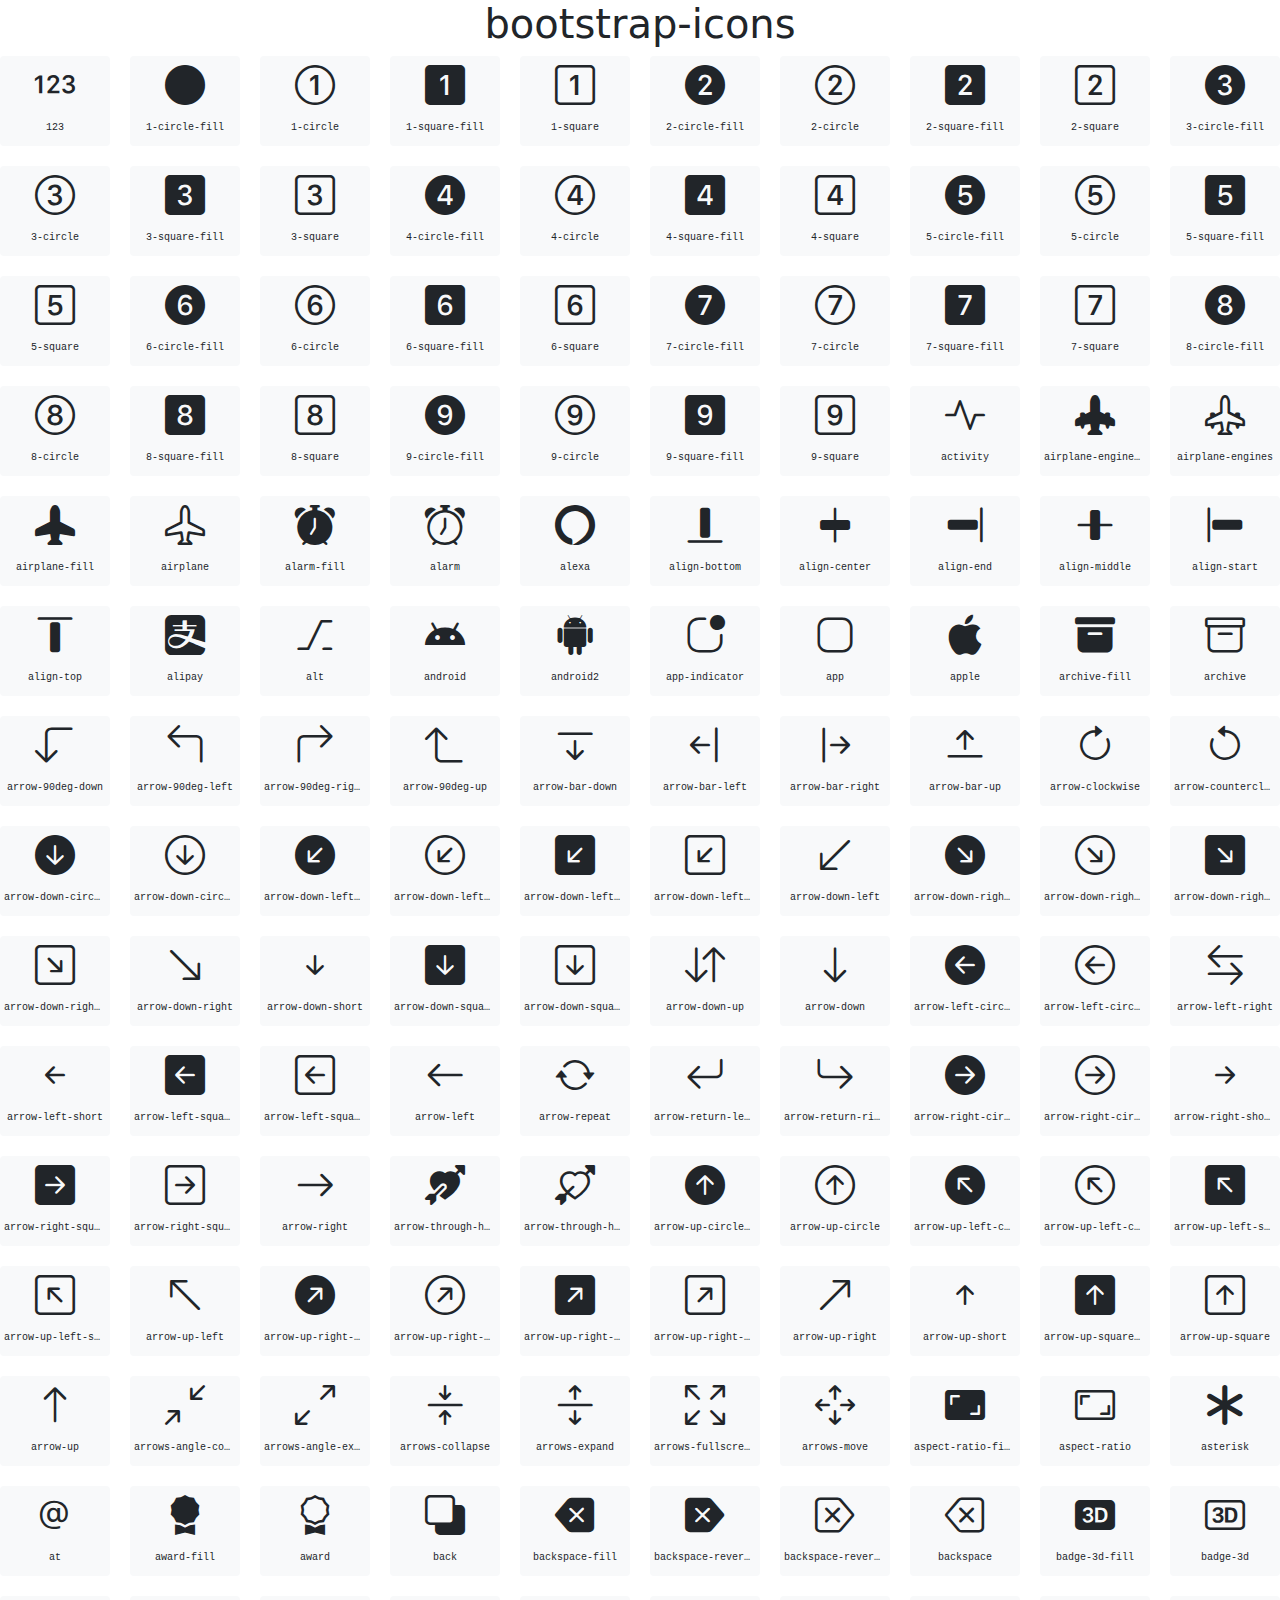
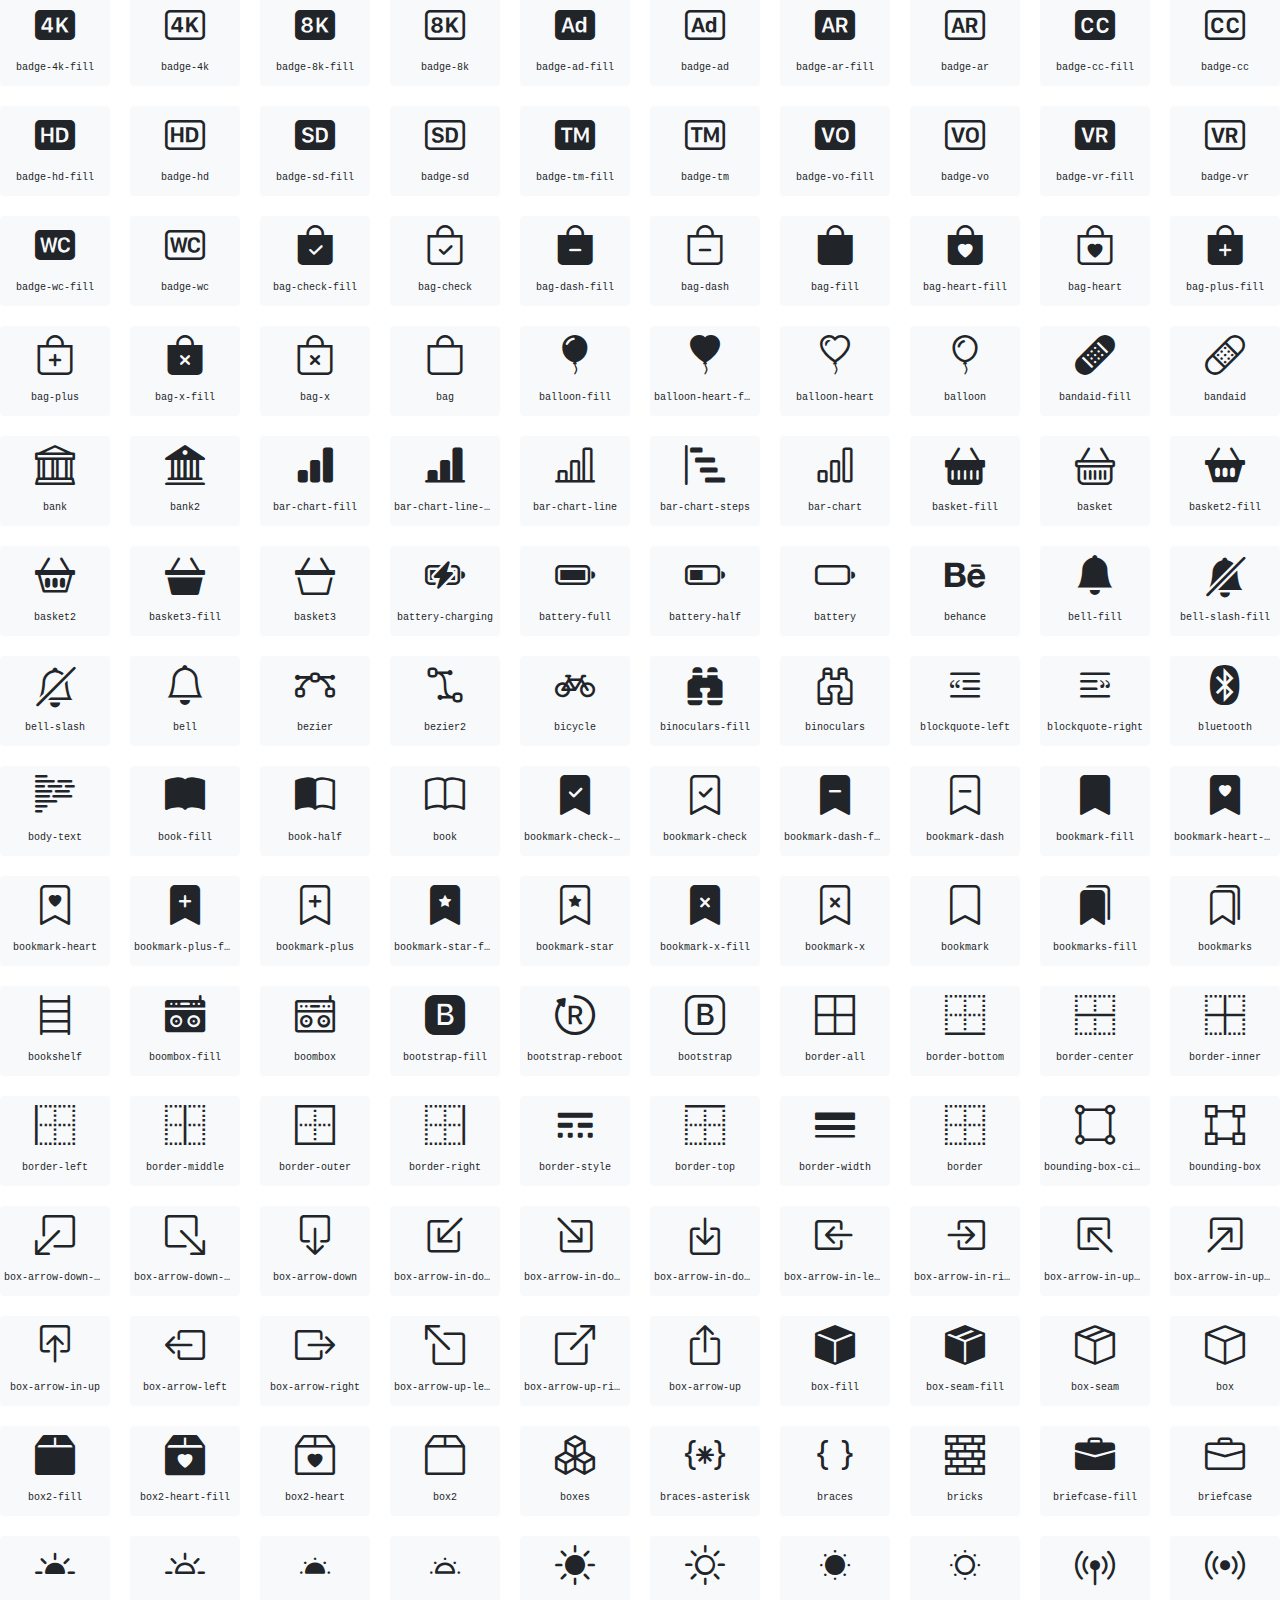
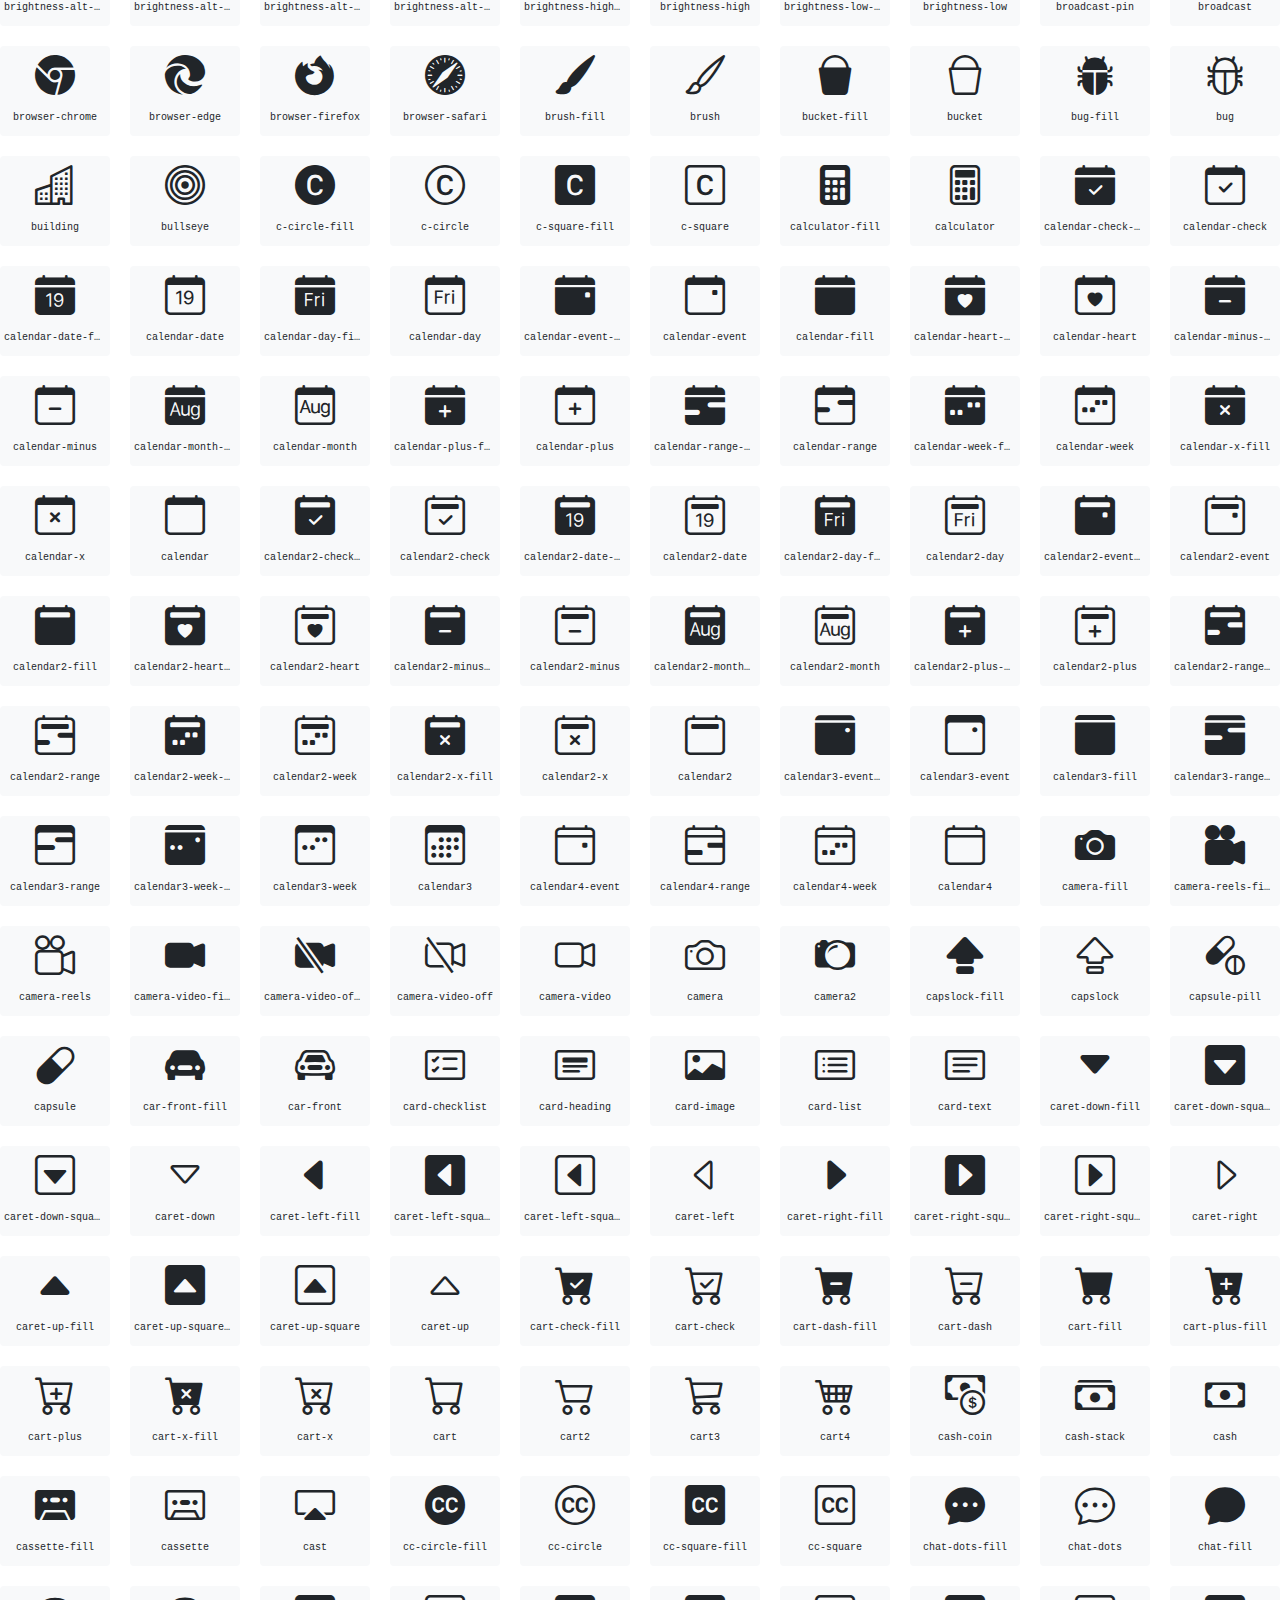
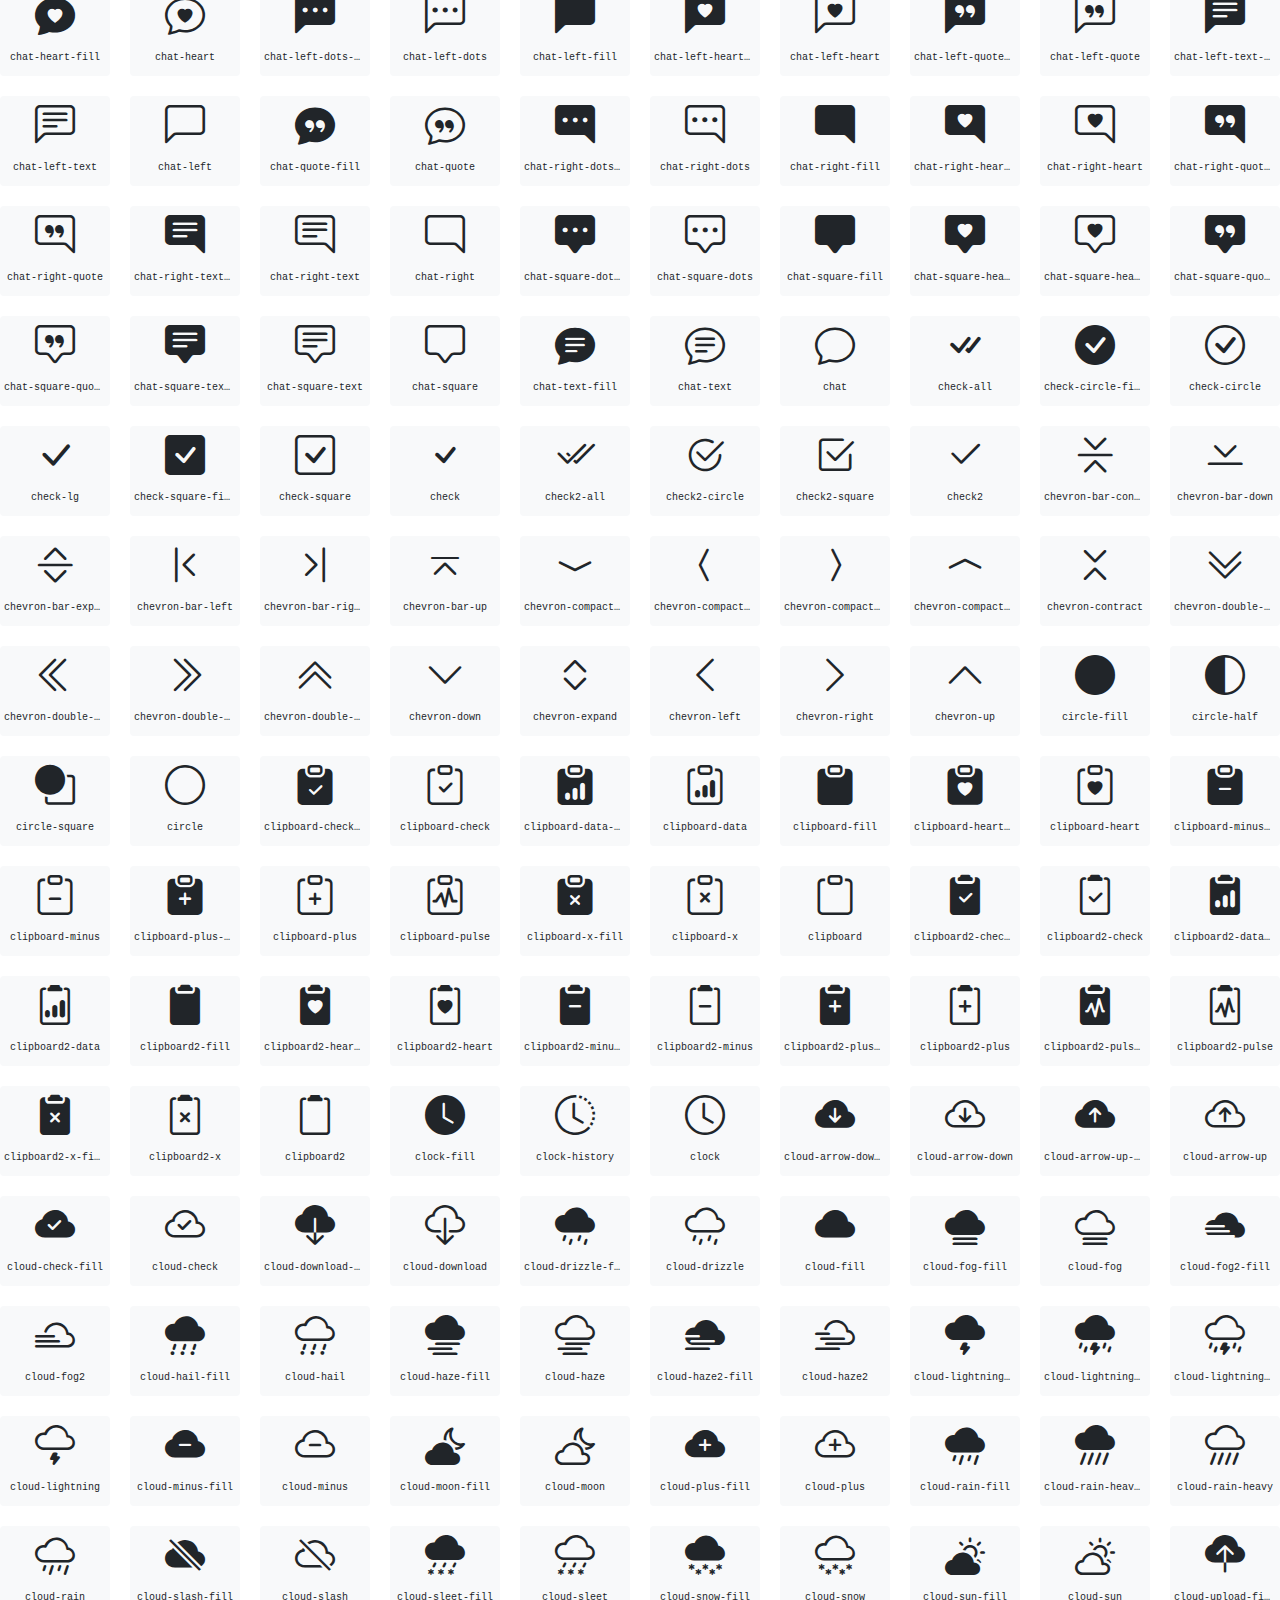
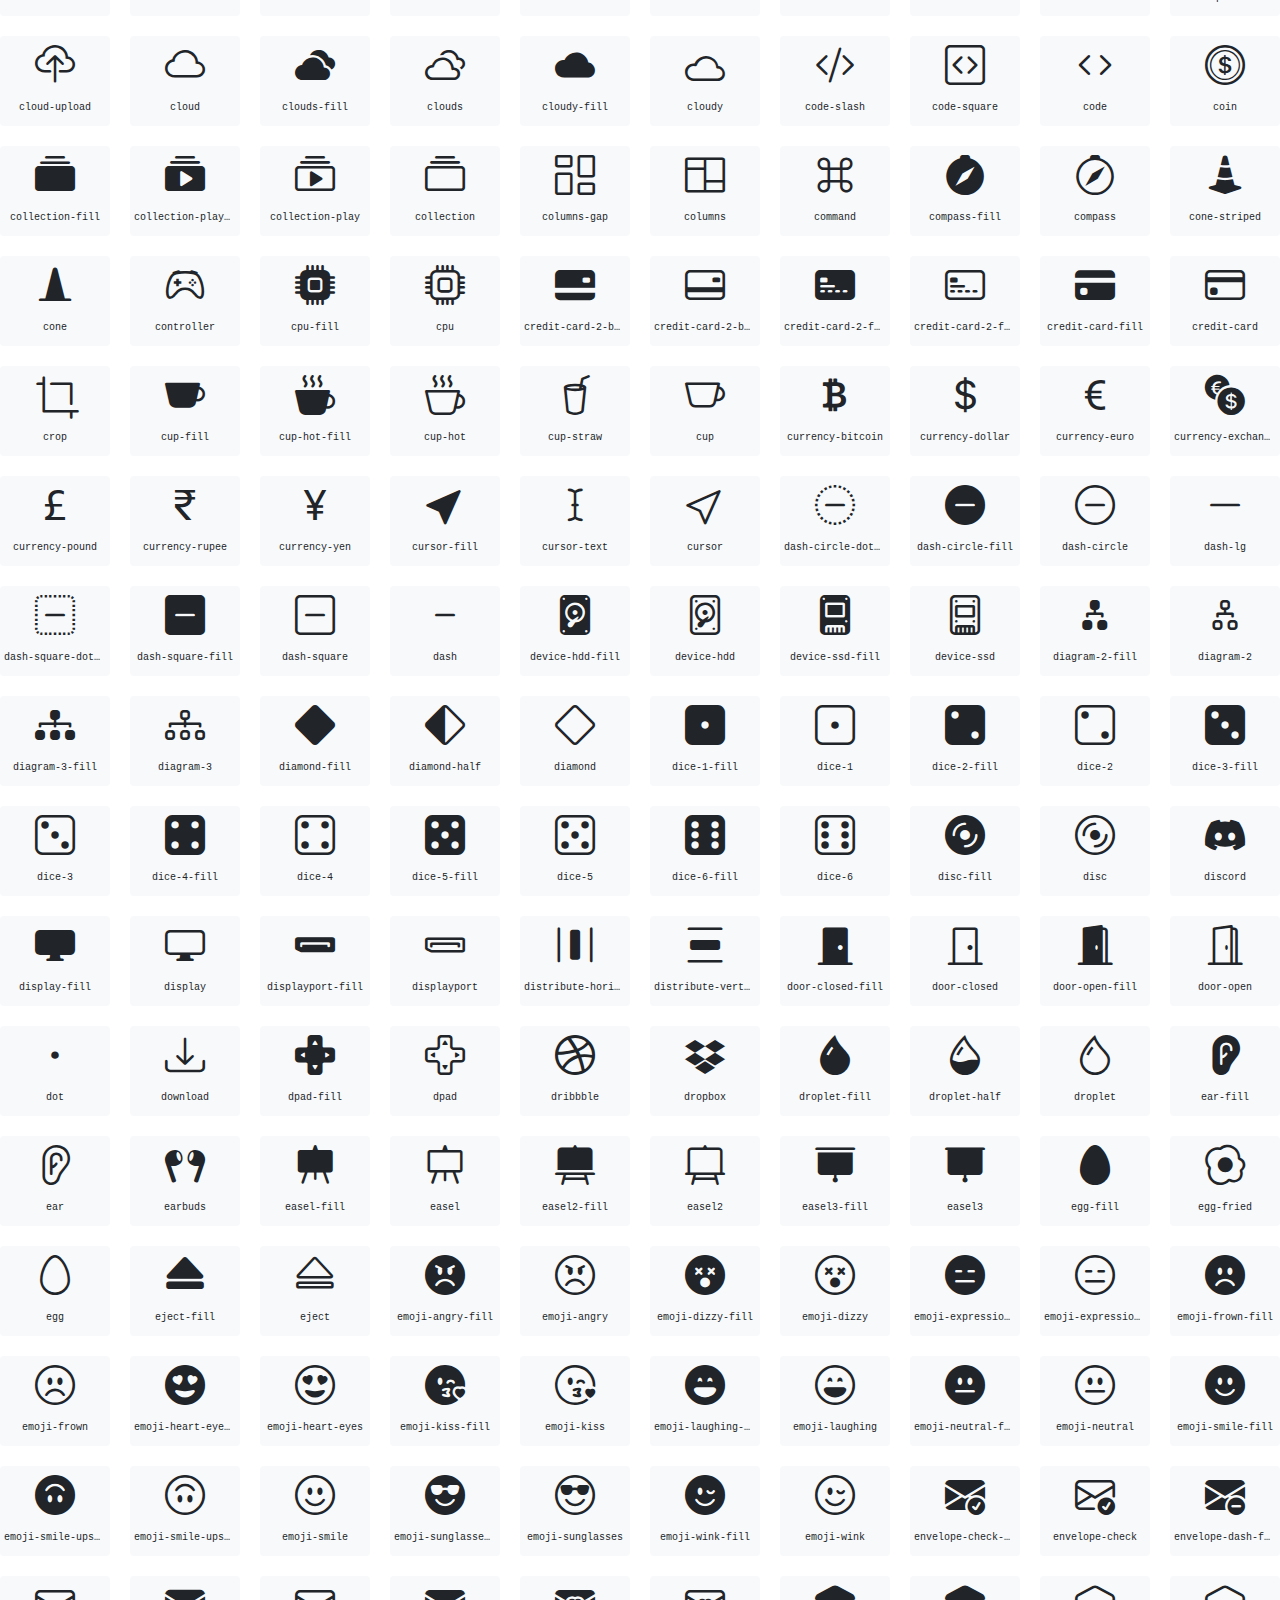
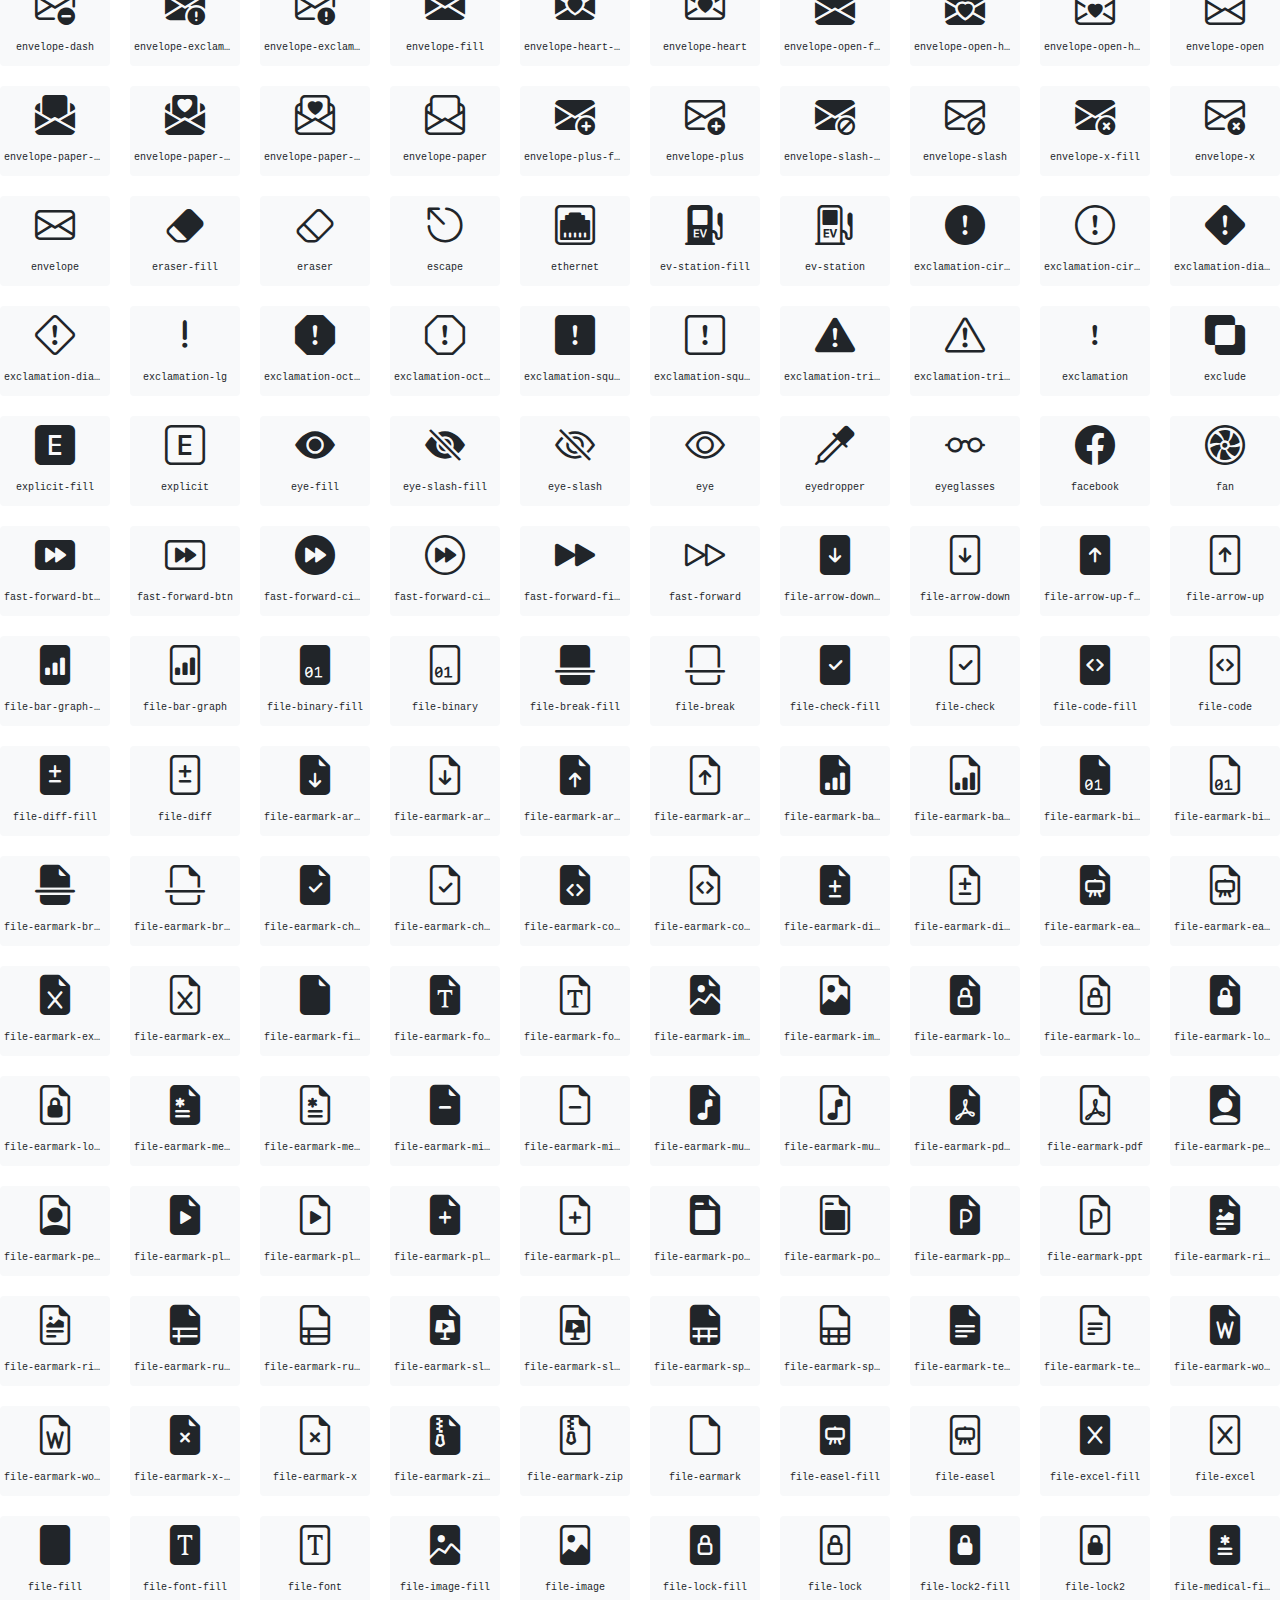
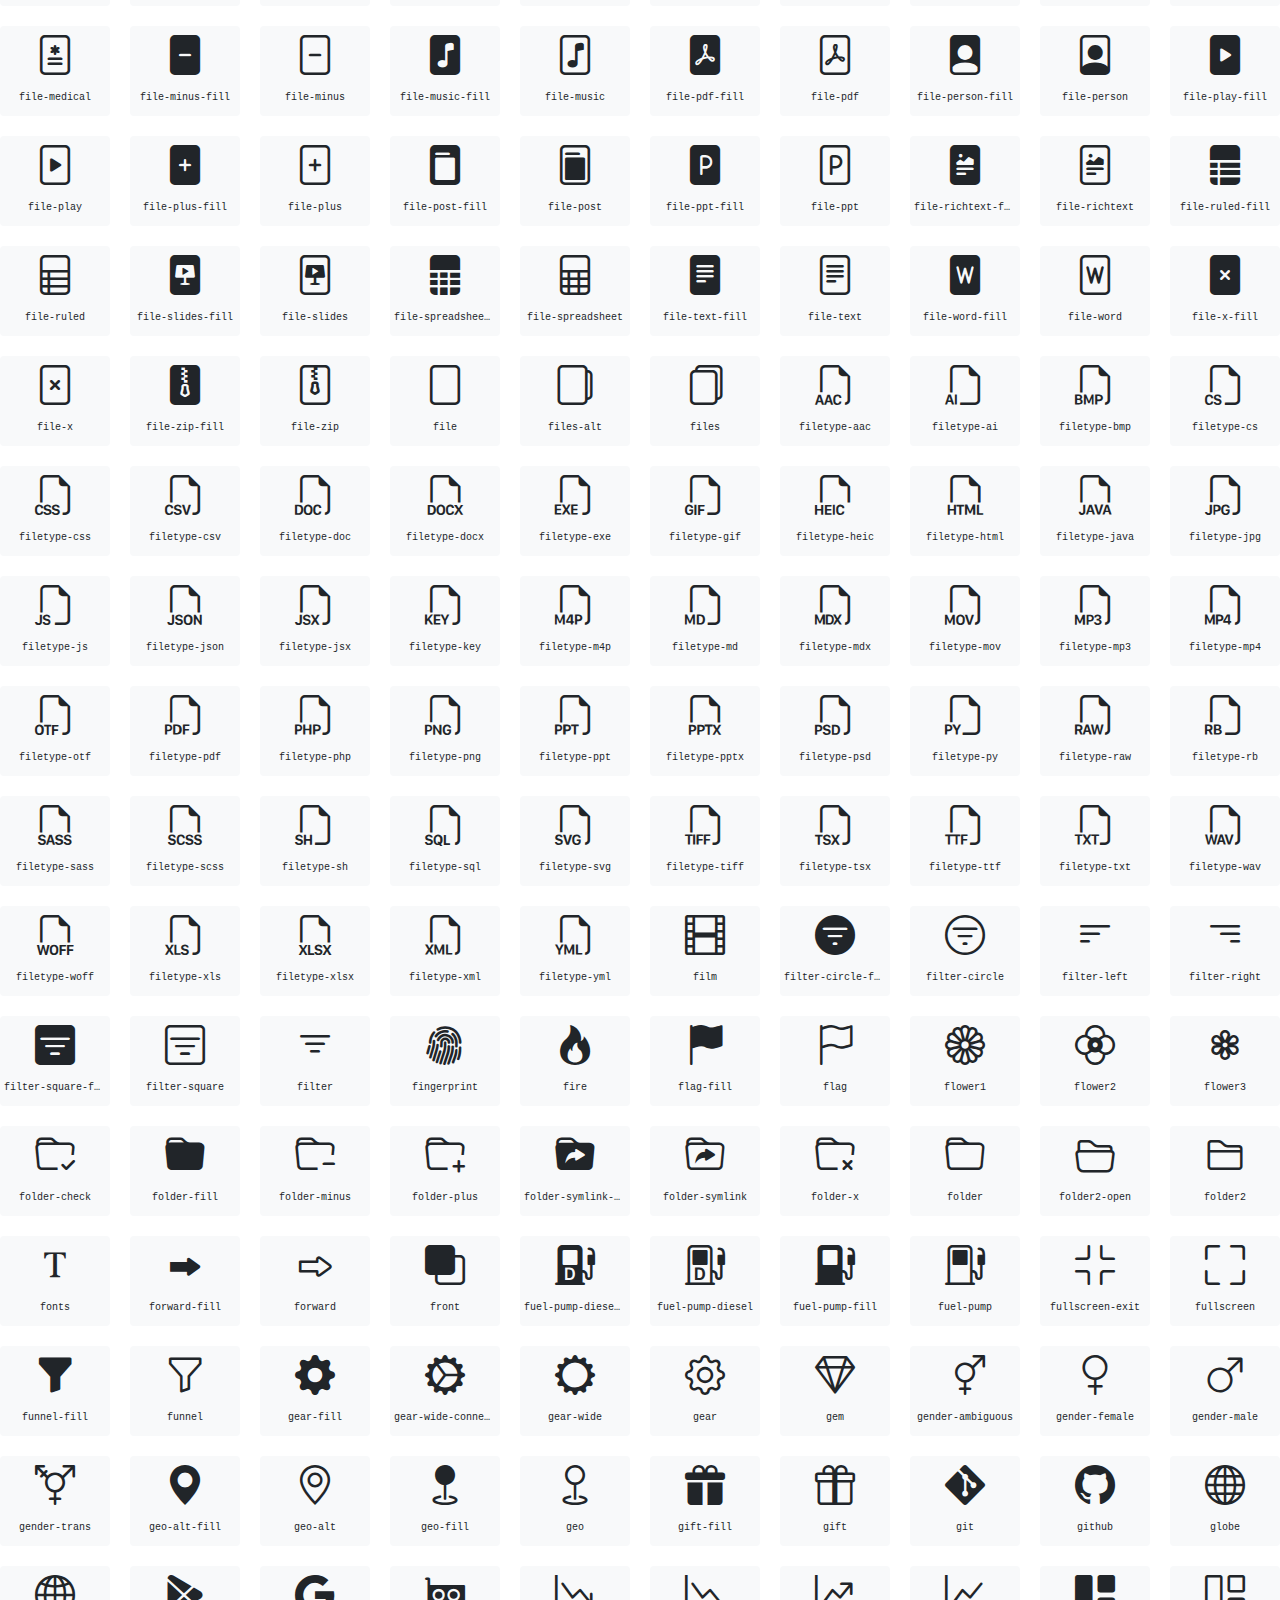
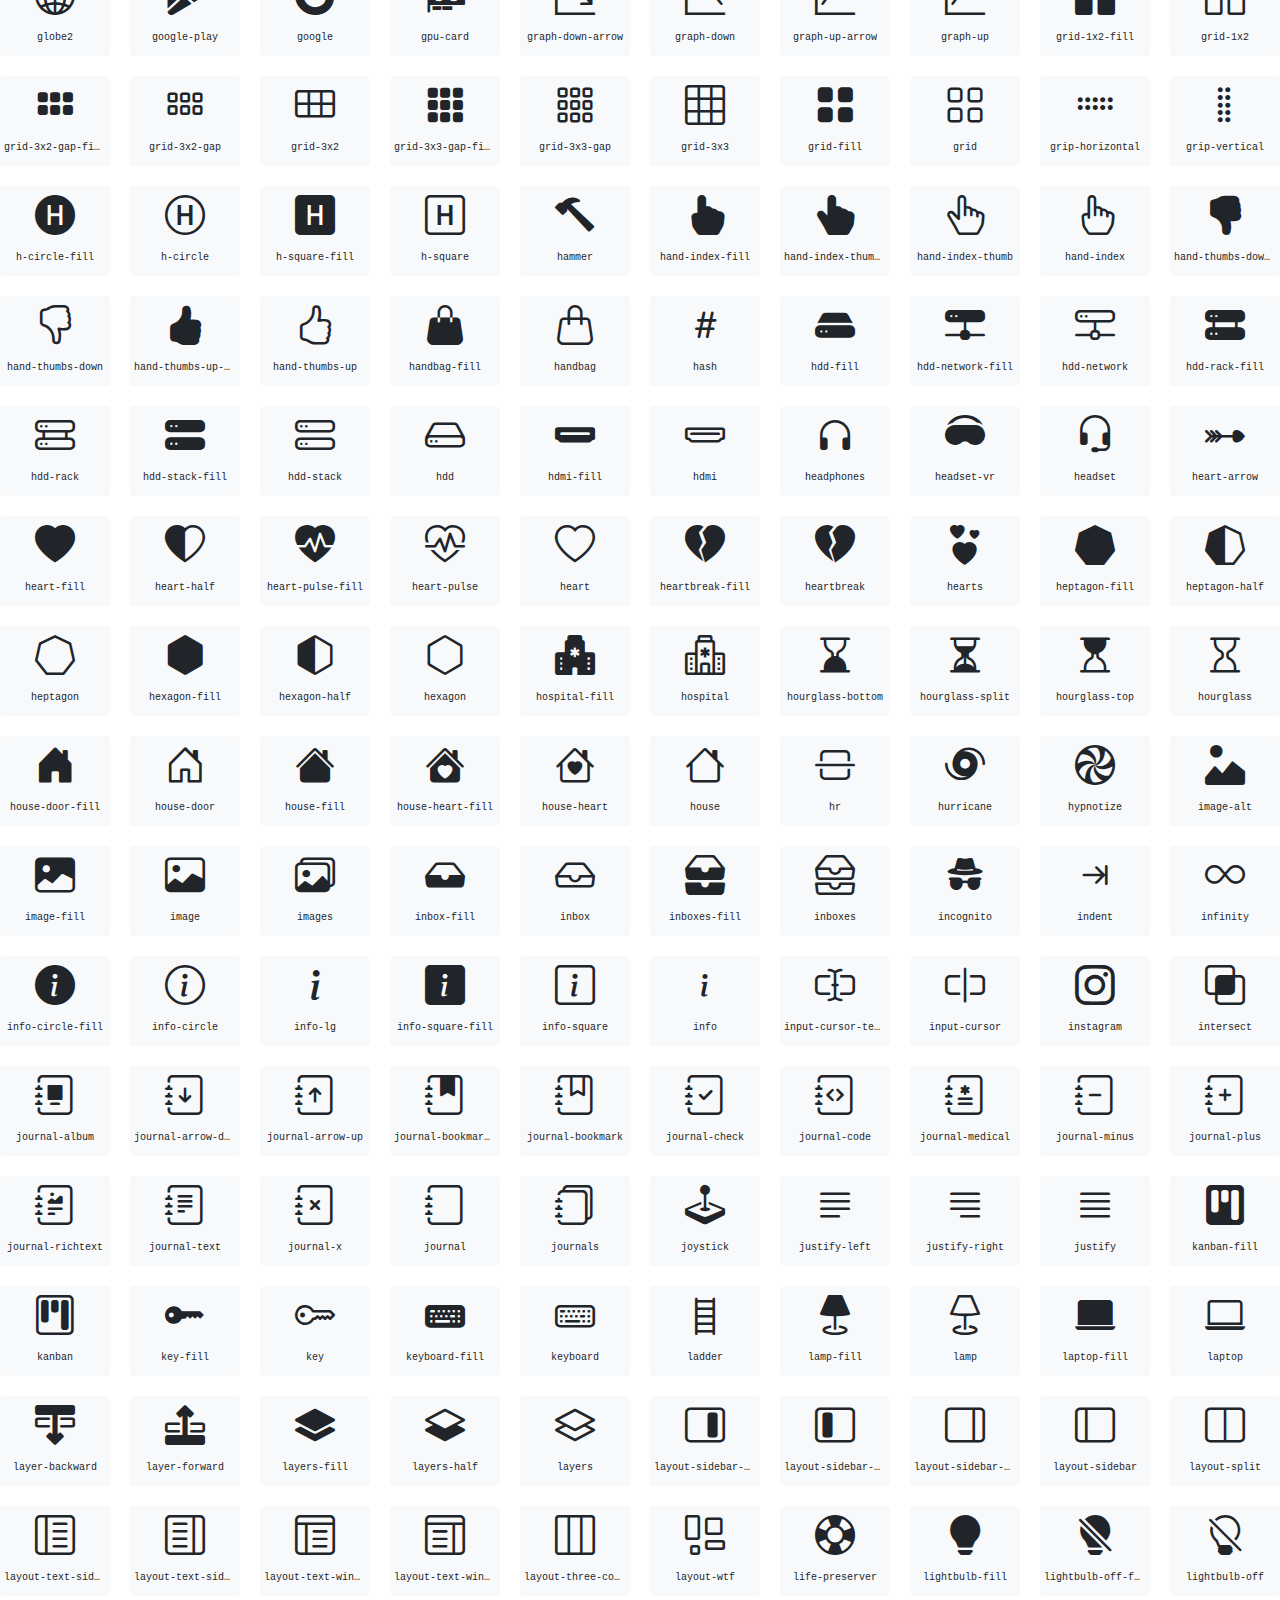
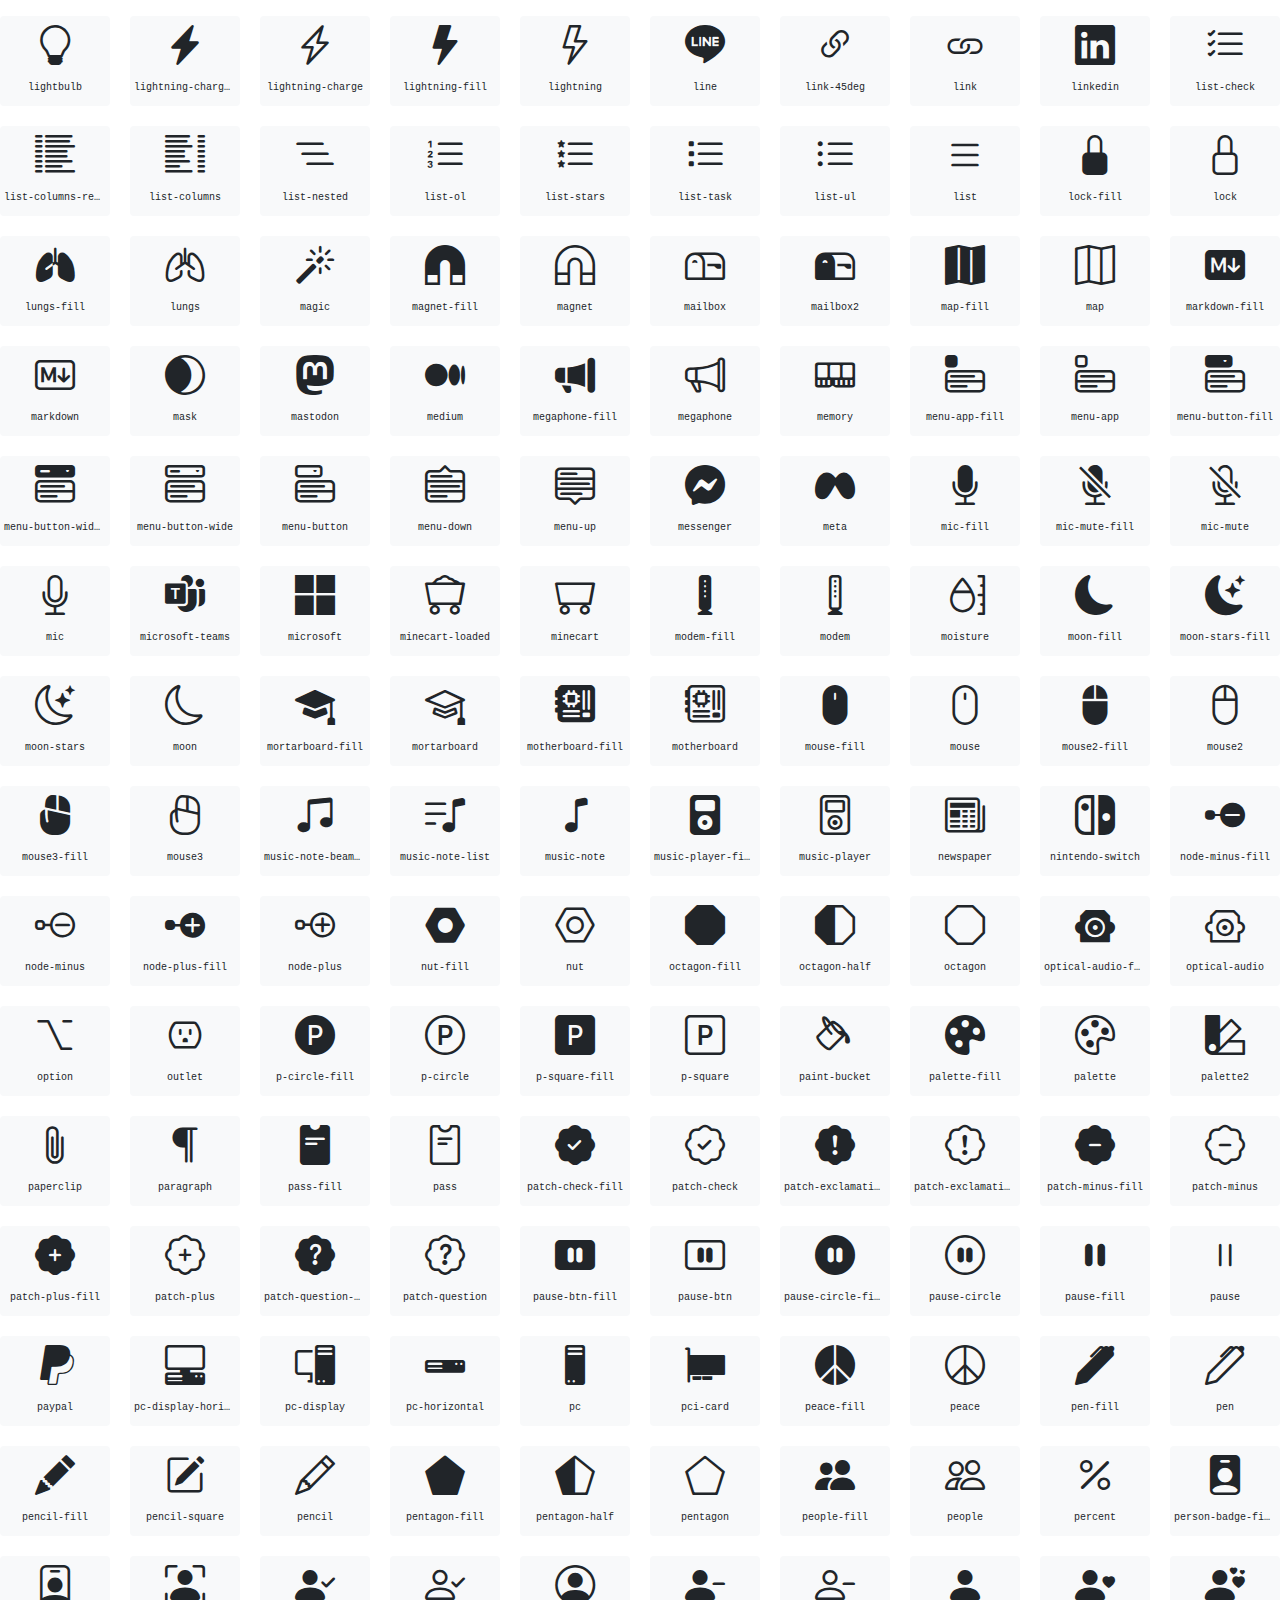
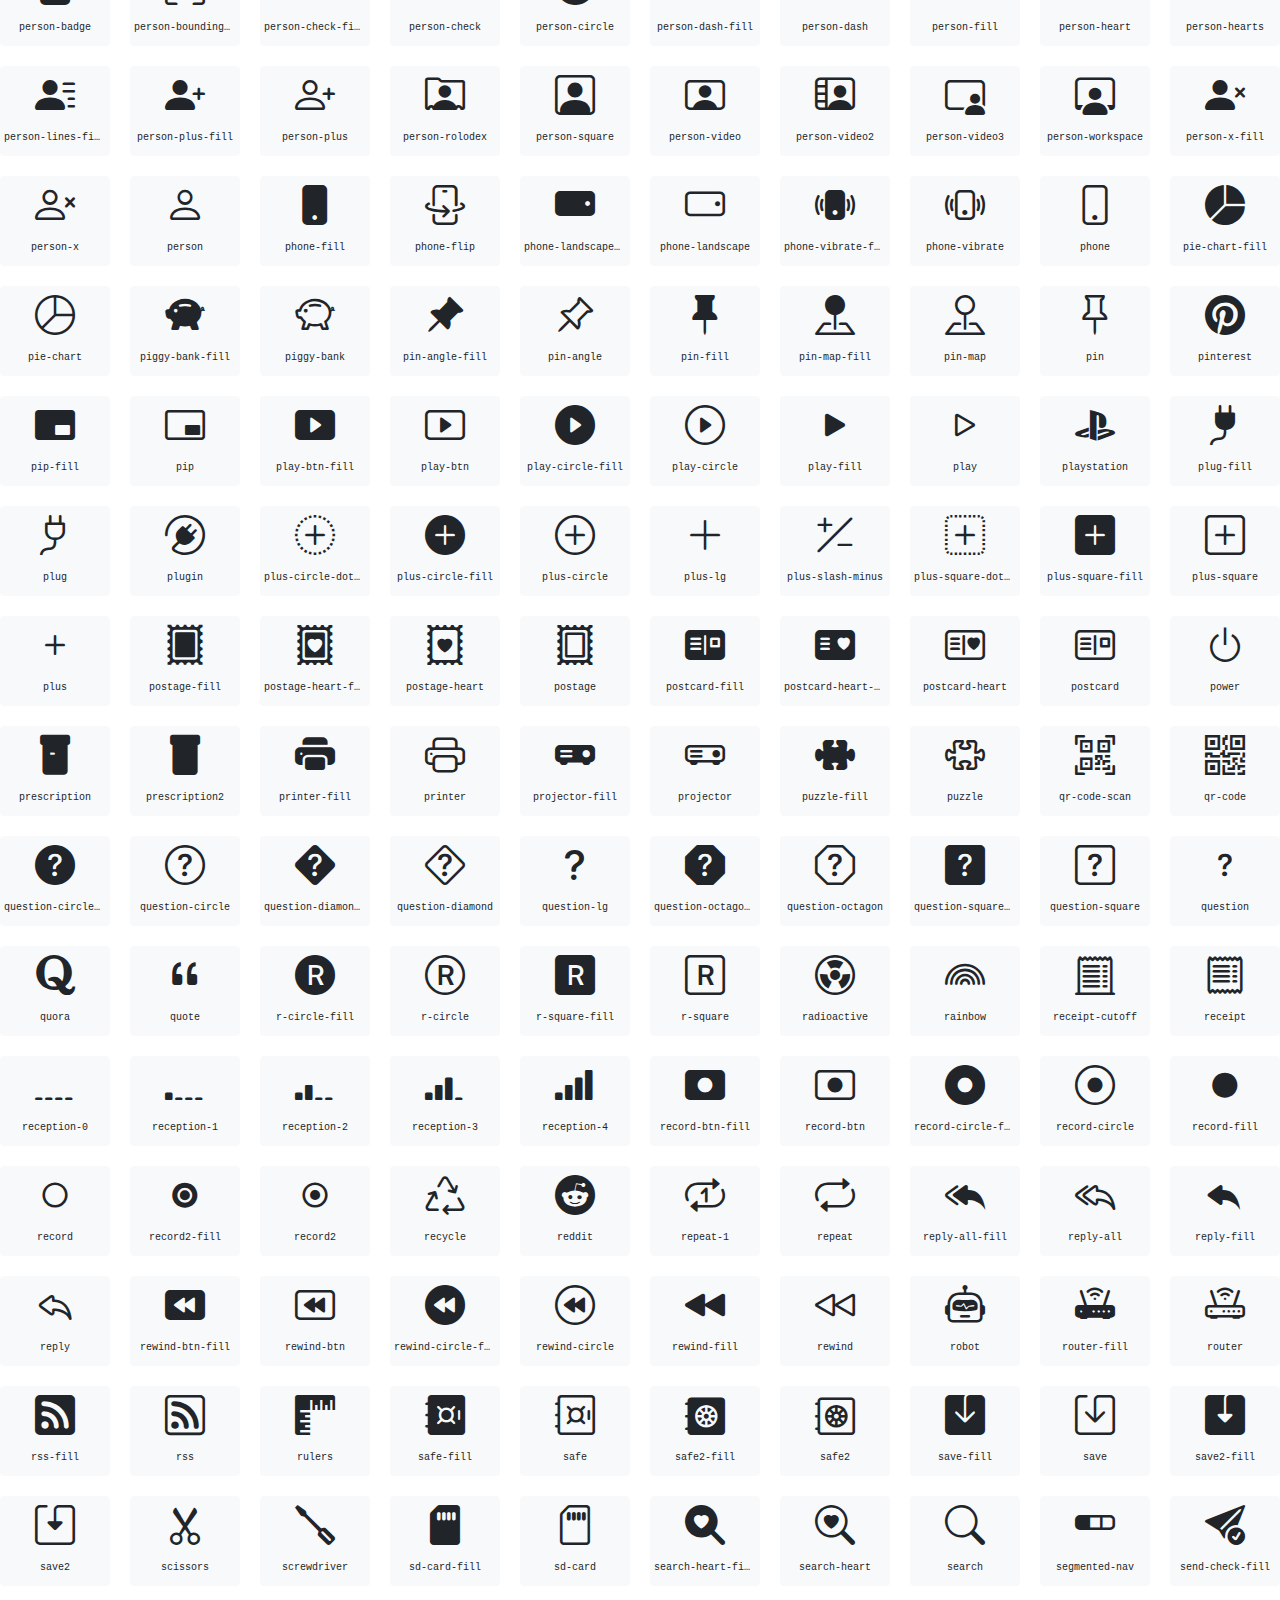
<file: assets/vendor/bootstrap-icons-1.9.1/index.html>
<!doctype html>
<html lang="en">
<head>
  <meta charset="utf-8">
  <title>bootstrap-icons</title>

  <style>
    .icons {
      display: grid;
      max-width: 100%;
      grid-template-columns: repeat(auto-fit, minmax(100px, 1fr) );
      gap: 1.25rem;
    }
    .icon {
      background-color: var(--bs-light);
      border-radius: .25rem;
    }
    .bi {
      margin: .25rem;
      font-size: 2.5rem;
    }
    .label {
      font-family: var(--bs-font-monospace);
    }
    .label {
      display: inline-block;
      width: 100%;
      overflow: hidden;
      padding: .25rem;
      font-size: .625rem;
      text-overflow: ellipsis;
      white-space: nowrap;
    }
  </style>

  <link rel="stylesheet" href="/assets/css/bootstrap.min.css">
  <link rel="stylesheet" href="bootstrap-icons.css">
</head>
<body class="text-center">

  <h1>bootstrap-icons</h1>

  <div class="icons">
    <div class="icon">
      <i class="bi bi-123"></i>
      <div class="label">123</div>
    </div>
    <div class="icon">
      <i class="bi bi-1-circle-fill"></i>
      <div class="label">1-circle-fill</div>
    </div>
    <div class="icon">
      <i class="bi bi-1-circle"></i>
      <div class="label">1-circle</div>
    </div>
    <div class="icon">
      <i class="bi bi-1-square-fill"></i>
      <div class="label">1-square-fill</div>
    </div>
    <div class="icon">
      <i class="bi bi-1-square"></i>
      <div class="label">1-square</div>
    </div>
    <div class="icon">
      <i class="bi bi-2-circle-fill"></i>
      <div class="label">2-circle-fill</div>
    </div>
    <div class="icon">
      <i class="bi bi-2-circle"></i>
      <div class="label">2-circle</div>
    </div>
    <div class="icon">
      <i class="bi bi-2-square-fill"></i>
      <div class="label">2-square-fill</div>
    </div>
    <div class="icon">
      <i class="bi bi-2-square"></i>
      <div class="label">2-square</div>
    </div>
    <div class="icon">
      <i class="bi bi-3-circle-fill"></i>
      <div class="label">3-circle-fill</div>
    </div>
    <div class="icon">
      <i class="bi bi-3-circle"></i>
      <div class="label">3-circle</div>
    </div>
    <div class="icon">
      <i class="bi bi-3-square-fill"></i>
      <div class="label">3-square-fill</div>
    </div>
    <div class="icon">
      <i class="bi bi-3-square"></i>
      <div class="label">3-square</div>
    </div>
    <div class="icon">
      <i class="bi bi-4-circle-fill"></i>
      <div class="label">4-circle-fill</div>
    </div>
    <div class="icon">
      <i class="bi bi-4-circle"></i>
      <div class="label">4-circle</div>
    </div>
    <div class="icon">
      <i class="bi bi-4-square-fill"></i>
      <div class="label">4-square-fill</div>
    </div>
    <div class="icon">
      <i class="bi bi-4-square"></i>
      <div class="label">4-square</div>
    </div>
    <div class="icon">
      <i class="bi bi-5-circle-fill"></i>
      <div class="label">5-circle-fill</div>
    </div>
    <div class="icon">
      <i class="bi bi-5-circle"></i>
      <div class="label">5-circle</div>
    </div>
    <div class="icon">
      <i class="bi bi-5-square-fill"></i>
      <div class="label">5-square-fill</div>
    </div>
    <div class="icon">
      <i class="bi bi-5-square"></i>
      <div class="label">5-square</div>
    </div>
    <div class="icon">
      <i class="bi bi-6-circle-fill"></i>
      <div class="label">6-circle-fill</div>
    </div>
    <div class="icon">
      <i class="bi bi-6-circle"></i>
      <div class="label">6-circle</div>
    </div>
    <div class="icon">
      <i class="bi bi-6-square-fill"></i>
      <div class="label">6-square-fill</div>
    </div>
    <div class="icon">
      <i class="bi bi-6-square"></i>
      <div class="label">6-square</div>
    </div>
    <div class="icon">
      <i class="bi bi-7-circle-fill"></i>
      <div class="label">7-circle-fill</div>
    </div>
    <div class="icon">
      <i class="bi bi-7-circle"></i>
      <div class="label">7-circle</div>
    </div>
    <div class="icon">
      <i class="bi bi-7-square-fill"></i>
      <div class="label">7-square-fill</div>
    </div>
    <div class="icon">
      <i class="bi bi-7-square"></i>
      <div class="label">7-square</div>
    </div>
    <div class="icon">
      <i class="bi bi-8-circle-fill"></i>
      <div class="label">8-circle-fill</div>
    </div>
    <div class="icon">
      <i class="bi bi-8-circle"></i>
      <div class="label">8-circle</div>
    </div>
    <div class="icon">
      <i class="bi bi-8-square-fill"></i>
      <div class="label">8-square-fill</div>
    </div>
    <div class="icon">
      <i class="bi bi-8-square"></i>
      <div class="label">8-square</div>
    </div>
    <div class="icon">
      <i class="bi bi-9-circle-fill"></i>
      <div class="label">9-circle-fill</div>
    </div>
    <div class="icon">
      <i class="bi bi-9-circle"></i>
      <div class="label">9-circle</div>
    </div>
    <div class="icon">
      <i class="bi bi-9-square-fill"></i>
      <div class="label">9-square-fill</div>
    </div>
    <div class="icon">
      <i class="bi bi-9-square"></i>
      <div class="label">9-square</div>
    </div>
    <div class="icon">
      <i class="bi bi-activity"></i>
      <div class="label">activity</div>
    </div>
    <div class="icon">
      <i class="bi bi-airplane-engines-fill"></i>
      <div class="label">airplane-engines-fill</div>
    </div>
    <div class="icon">
      <i class="bi bi-airplane-engines"></i>
      <div class="label">airplane-engines</div>
    </div>
    <div class="icon">
      <i class="bi bi-airplane-fill"></i>
      <div class="label">airplane-fill</div>
    </div>
    <div class="icon">
      <i class="bi bi-airplane"></i>
      <div class="label">airplane</div>
    </div>
    <div class="icon">
      <i class="bi bi-alarm-fill"></i>
      <div class="label">alarm-fill</div>
    </div>
    <div class="icon">
      <i class="bi bi-alarm"></i>
      <div class="label">alarm</div>
    </div>
    <div class="icon">
      <i class="bi bi-alexa"></i>
      <div class="label">alexa</div>
    </div>
    <div class="icon">
      <i class="bi bi-align-bottom"></i>
      <div class="label">align-bottom</div>
    </div>
    <div class="icon">
      <i class="bi bi-align-center"></i>
      <div class="label">align-center</div>
    </div>
    <div class="icon">
      <i class="bi bi-align-end"></i>
      <div class="label">align-end</div>
    </div>
    <div class="icon">
      <i class="bi bi-align-middle"></i>
      <div class="label">align-middle</div>
    </div>
    <div class="icon">
      <i class="bi bi-align-start"></i>
      <div class="label">align-start</div>
    </div>
    <div class="icon">
      <i class="bi bi-align-top"></i>
      <div class="label">align-top</div>
    </div>
    <div class="icon">
      <i class="bi bi-alipay"></i>
      <div class="label">alipay</div>
    </div>
    <div class="icon">
      <i class="bi bi-alt"></i>
      <div class="label">alt</div>
    </div>
    <div class="icon">
      <i class="bi bi-android"></i>
      <div class="label">android</div>
    </div>
    <div class="icon">
      <i class="bi bi-android2"></i>
      <div class="label">android2</div>
    </div>
    <div class="icon">
      <i class="bi bi-app-indicator"></i>
      <div class="label">app-indicator</div>
    </div>
    <div class="icon">
      <i class="bi bi-app"></i>
      <div class="label">app</div>
    </div>
    <div class="icon">
      <i class="bi bi-apple"></i>
      <div class="label">apple</div>
    </div>
    <div class="icon">
      <i class="bi bi-archive-fill"></i>
      <div class="label">archive-fill</div>
    </div>
    <div class="icon">
      <i class="bi bi-archive"></i>
      <div class="label">archive</div>
    </div>
    <div class="icon">
      <i class="bi bi-arrow-90deg-down"></i>
      <div class="label">arrow-90deg-down</div>
    </div>
    <div class="icon">
      <i class="bi bi-arrow-90deg-left"></i>
      <div class="label">arrow-90deg-left</div>
    </div>
    <div class="icon">
      <i class="bi bi-arrow-90deg-right"></i>
      <div class="label">arrow-90deg-right</div>
    </div>
    <div class="icon">
      <i class="bi bi-arrow-90deg-up"></i>
      <div class="label">arrow-90deg-up</div>
    </div>
    <div class="icon">
      <i class="bi bi-arrow-bar-down"></i>
      <div class="label">arrow-bar-down</div>
    </div>
    <div class="icon">
      <i class="bi bi-arrow-bar-left"></i>
      <div class="label">arrow-bar-left</div>
    </div>
    <div class="icon">
      <i class="bi bi-arrow-bar-right"></i>
      <div class="label">arrow-bar-right</div>
    </div>
    <div class="icon">
      <i class="bi bi-arrow-bar-up"></i>
      <div class="label">arrow-bar-up</div>
    </div>
    <div class="icon">
      <i class="bi bi-arrow-clockwise"></i>
      <div class="label">arrow-clockwise</div>
    </div>
    <div class="icon">
      <i class="bi bi-arrow-counterclockwise"></i>
      <div class="label">arrow-counterclockwise</div>
    </div>
    <div class="icon">
      <i class="bi bi-arrow-down-circle-fill"></i>
      <div class="label">arrow-down-circle-fill</div>
    </div>
    <div class="icon">
      <i class="bi bi-arrow-down-circle"></i>
      <div class="label">arrow-down-circle</div>
    </div>
    <div class="icon">
      <i class="bi bi-arrow-down-left-circle-fill"></i>
      <div class="label">arrow-down-left-circle-fill</div>
    </div>
    <div class="icon">
      <i class="bi bi-arrow-down-left-circle"></i>
      <div class="label">arrow-down-left-circle</div>
    </div>
    <div class="icon">
      <i class="bi bi-arrow-down-left-square-fill"></i>
      <div class="label">arrow-down-left-square-fill</div>
    </div>
    <div class="icon">
      <i class="bi bi-arrow-down-left-square"></i>
      <div class="label">arrow-down-left-square</div>
    </div>
    <div class="icon">
      <i class="bi bi-arrow-down-left"></i>
      <div class="label">arrow-down-left</div>
    </div>
    <div class="icon">
      <i class="bi bi-arrow-down-right-circle-fill"></i>
      <div class="label">arrow-down-right-circle-fill</div>
    </div>
    <div class="icon">
      <i class="bi bi-arrow-down-right-circle"></i>
      <div class="label">arrow-down-right-circle</div>
    </div>
    <div class="icon">
      <i class="bi bi-arrow-down-right-square-fill"></i>
      <div class="label">arrow-down-right-square-fill</div>
    </div>
    <div class="icon">
      <i class="bi bi-arrow-down-right-square"></i>
      <div class="label">arrow-down-right-square</div>
    </div>
    <div class="icon">
      <i class="bi bi-arrow-down-right"></i>
      <div class="label">arrow-down-right</div>
    </div>
    <div class="icon">
      <i class="bi bi-arrow-down-short"></i>
      <div class="label">arrow-down-short</div>
    </div>
    <div class="icon">
      <i class="bi bi-arrow-down-square-fill"></i>
      <div class="label">arrow-down-square-fill</div>
    </div>
    <div class="icon">
      <i class="bi bi-arrow-down-square"></i>
      <div class="label">arrow-down-square</div>
    </div>
    <div class="icon">
      <i class="bi bi-arrow-down-up"></i>
      <div class="label">arrow-down-up</div>
    </div>
    <div class="icon">
      <i class="bi bi-arrow-down"></i>
      <div class="label">arrow-down</div>
    </div>
    <div class="icon">
      <i class="bi bi-arrow-left-circle-fill"></i>
      <div class="label">arrow-left-circle-fill</div>
    </div>
    <div class="icon">
      <i class="bi bi-arrow-left-circle"></i>
      <div class="label">arrow-left-circle</div>
    </div>
    <div class="icon">
      <i class="bi bi-arrow-left-right"></i>
      <div class="label">arrow-left-right</div>
    </div>
    <div class="icon">
      <i class="bi bi-arrow-left-short"></i>
      <div class="label">arrow-left-short</div>
    </div>
    <div class="icon">
      <i class="bi bi-arrow-left-square-fill"></i>
      <div class="label">arrow-left-square-fill</div>
    </div>
    <div class="icon">
      <i class="bi bi-arrow-left-square"></i>
      <div class="label">arrow-left-square</div>
    </div>
    <div class="icon">
      <i class="bi bi-arrow-left"></i>
      <div class="label">arrow-left</div>
    </div>
    <div class="icon">
      <i class="bi bi-arrow-repeat"></i>
      <div class="label">arrow-repeat</div>
    </div>
    <div class="icon">
      <i class="bi bi-arrow-return-left"></i>
      <div class="label">arrow-return-left</div>
    </div>
    <div class="icon">
      <i class="bi bi-arrow-return-right"></i>
      <div class="label">arrow-return-right</div>
    </div>
    <div class="icon">
      <i class="bi bi-arrow-right-circle-fill"></i>
      <div class="label">arrow-right-circle-fill</div>
    </div>
    <div class="icon">
      <i class="bi bi-arrow-right-circle"></i>
      <div class="label">arrow-right-circle</div>
    </div>
    <div class="icon">
      <i class="bi bi-arrow-right-short"></i>
      <div class="label">arrow-right-short</div>
    </div>
    <div class="icon">
      <i class="bi bi-arrow-right-square-fill"></i>
      <div class="label">arrow-right-square-fill</div>
    </div>
    <div class="icon">
      <i class="bi bi-arrow-right-square"></i>
      <div class="label">arrow-right-square</div>
    </div>
    <div class="icon">
      <i class="bi bi-arrow-right"></i>
      <div class="label">arrow-right</div>
    </div>
    <div class="icon">
      <i class="bi bi-arrow-through-heart-fill"></i>
      <div class="label">arrow-through-heart-fill</div>
    </div>
    <div class="icon">
      <i class="bi bi-arrow-through-heart"></i>
      <div class="label">arrow-through-heart</div>
    </div>
    <div class="icon">
      <i class="bi bi-arrow-up-circle-fill"></i>
      <div class="label">arrow-up-circle-fill</div>
    </div>
    <div class="icon">
      <i class="bi bi-arrow-up-circle"></i>
      <div class="label">arrow-up-circle</div>
    </div>
    <div class="icon">
      <i class="bi bi-arrow-up-left-circle-fill"></i>
      <div class="label">arrow-up-left-circle-fill</div>
    </div>
    <div class="icon">
      <i class="bi bi-arrow-up-left-circle"></i>
      <div class="label">arrow-up-left-circle</div>
    </div>
    <div class="icon">
      <i class="bi bi-arrow-up-left-square-fill"></i>
      <div class="label">arrow-up-left-square-fill</div>
    </div>
    <div class="icon">
      <i class="bi bi-arrow-up-left-square"></i>
      <div class="label">arrow-up-left-square</div>
    </div>
    <div class="icon">
      <i class="bi bi-arrow-up-left"></i>
      <div class="label">arrow-up-left</div>
    </div>
    <div class="icon">
      <i class="bi bi-arrow-up-right-circle-fill"></i>
      <div class="label">arrow-up-right-circle-fill</div>
    </div>
    <div class="icon">
      <i class="bi bi-arrow-up-right-circle"></i>
      <div class="label">arrow-up-right-circle</div>
    </div>
    <div class="icon">
      <i class="bi bi-arrow-up-right-square-fill"></i>
      <div class="label">arrow-up-right-square-fill</div>
    </div>
    <div class="icon">
      <i class="bi bi-arrow-up-right-square"></i>
      <div class="label">arrow-up-right-square</div>
    </div>
    <div class="icon">
      <i class="bi bi-arrow-up-right"></i>
      <div class="label">arrow-up-right</div>
    </div>
    <div class="icon">
      <i class="bi bi-arrow-up-short"></i>
      <div class="label">arrow-up-short</div>
    </div>
    <div class="icon">
      <i class="bi bi-arrow-up-square-fill"></i>
      <div class="label">arrow-up-square-fill</div>
    </div>
    <div class="icon">
      <i class="bi bi-arrow-up-square"></i>
      <div class="label">arrow-up-square</div>
    </div>
    <div class="icon">
      <i class="bi bi-arrow-up"></i>
      <div class="label">arrow-up</div>
    </div>
    <div class="icon">
      <i class="bi bi-arrows-angle-contract"></i>
      <div class="label">arrows-angle-contract</div>
    </div>
    <div class="icon">
      <i class="bi bi-arrows-angle-expand"></i>
      <div class="label">arrows-angle-expand</div>
    </div>
    <div class="icon">
      <i class="bi bi-arrows-collapse"></i>
      <div class="label">arrows-collapse</div>
    </div>
    <div class="icon">
      <i class="bi bi-arrows-expand"></i>
      <div class="label">arrows-expand</div>
    </div>
    <div class="icon">
      <i class="bi bi-arrows-fullscreen"></i>
      <div class="label">arrows-fullscreen</div>
    </div>
    <div class="icon">
      <i class="bi bi-arrows-move"></i>
      <div class="label">arrows-move</div>
    </div>
    <div class="icon">
      <i class="bi bi-aspect-ratio-fill"></i>
      <div class="label">aspect-ratio-fill</div>
    </div>
    <div class="icon">
      <i class="bi bi-aspect-ratio"></i>
      <div class="label">aspect-ratio</div>
    </div>
    <div class="icon">
      <i class="bi bi-asterisk"></i>
      <div class="label">asterisk</div>
    </div>
    <div class="icon">
      <i class="bi bi-at"></i>
      <div class="label">at</div>
    </div>
    <div class="icon">
      <i class="bi bi-award-fill"></i>
      <div class="label">award-fill</div>
    </div>
    <div class="icon">
      <i class="bi bi-award"></i>
      <div class="label">award</div>
    </div>
    <div class="icon">
      <i class="bi bi-back"></i>
      <div class="label">back</div>
    </div>
    <div class="icon">
      <i class="bi bi-backspace-fill"></i>
      <div class="label">backspace-fill</div>
    </div>
    <div class="icon">
      <i class="bi bi-backspace-reverse-fill"></i>
      <div class="label">backspace-reverse-fill</div>
    </div>
    <div class="icon">
      <i class="bi bi-backspace-reverse"></i>
      <div class="label">backspace-reverse</div>
    </div>
    <div class="icon">
      <i class="bi bi-backspace"></i>
      <div class="label">backspace</div>
    </div>
    <div class="icon">
      <i class="bi bi-badge-3d-fill"></i>
      <div class="label">badge-3d-fill</div>
    </div>
    <div class="icon">
      <i class="bi bi-badge-3d"></i>
      <div class="label">badge-3d</div>
    </div>
    <div class="icon">
      <i class="bi bi-badge-4k-fill"></i>
      <div class="label">badge-4k-fill</div>
    </div>
    <div class="icon">
      <i class="bi bi-badge-4k"></i>
      <div class="label">badge-4k</div>
    </div>
    <div class="icon">
      <i class="bi bi-badge-8k-fill"></i>
      <div class="label">badge-8k-fill</div>
    </div>
    <div class="icon">
      <i class="bi bi-badge-8k"></i>
      <div class="label">badge-8k</div>
    </div>
    <div class="icon">
      <i class="bi bi-badge-ad-fill"></i>
      <div class="label">badge-ad-fill</div>
    </div>
    <div class="icon">
      <i class="bi bi-badge-ad"></i>
      <div class="label">badge-ad</div>
    </div>
    <div class="icon">
      <i class="bi bi-badge-ar-fill"></i>
      <div class="label">badge-ar-fill</div>
    </div>
    <div class="icon">
      <i class="bi bi-badge-ar"></i>
      <div class="label">badge-ar</div>
    </div>
    <div class="icon">
      <i class="bi bi-badge-cc-fill"></i>
      <div class="label">badge-cc-fill</div>
    </div>
    <div class="icon">
      <i class="bi bi-badge-cc"></i>
      <div class="label">badge-cc</div>
    </div>
    <div class="icon">
      <i class="bi bi-badge-hd-fill"></i>
      <div class="label">badge-hd-fill</div>
    </div>
    <div class="icon">
      <i class="bi bi-badge-hd"></i>
      <div class="label">badge-hd</div>
    </div>
    <div class="icon">
      <i class="bi bi-badge-sd-fill"></i>
      <div class="label">badge-sd-fill</div>
    </div>
    <div class="icon">
      <i class="bi bi-badge-sd"></i>
      <div class="label">badge-sd</div>
    </div>
    <div class="icon">
      <i class="bi bi-badge-tm-fill"></i>
      <div class="label">badge-tm-fill</div>
    </div>
    <div class="icon">
      <i class="bi bi-badge-tm"></i>
      <div class="label">badge-tm</div>
    </div>
    <div class="icon">
      <i class="bi bi-badge-vo-fill"></i>
      <div class="label">badge-vo-fill</div>
    </div>
    <div class="icon">
      <i class="bi bi-badge-vo"></i>
      <div class="label">badge-vo</div>
    </div>
    <div class="icon">
      <i class="bi bi-badge-vr-fill"></i>
      <div class="label">badge-vr-fill</div>
    </div>
    <div class="icon">
      <i class="bi bi-badge-vr"></i>
      <div class="label">badge-vr</div>
    </div>
    <div class="icon">
      <i class="bi bi-badge-wc-fill"></i>
      <div class="label">badge-wc-fill</div>
    </div>
    <div class="icon">
      <i class="bi bi-badge-wc"></i>
      <div class="label">badge-wc</div>
    </div>
    <div class="icon">
      <i class="bi bi-bag-check-fill"></i>
      <div class="label">bag-check-fill</div>
    </div>
    <div class="icon">
      <i class="bi bi-bag-check"></i>
      <div class="label">bag-check</div>
    </div>
    <div class="icon">
      <i class="bi bi-bag-dash-fill"></i>
      <div class="label">bag-dash-fill</div>
    </div>
    <div class="icon">
      <i class="bi bi-bag-dash"></i>
      <div class="label">bag-dash</div>
    </div>
    <div class="icon">
      <i class="bi bi-bag-fill"></i>
      <div class="label">bag-fill</div>
    </div>
    <div class="icon">
      <i class="bi bi-bag-heart-fill"></i>
      <div class="label">bag-heart-fill</div>
    </div>
    <div class="icon">
      <i class="bi bi-bag-heart"></i>
      <div class="label">bag-heart</div>
    </div>
    <div class="icon">
      <i class="bi bi-bag-plus-fill"></i>
      <div class="label">bag-plus-fill</div>
    </div>
    <div class="icon">
      <i class="bi bi-bag-plus"></i>
      <div class="label">bag-plus</div>
    </div>
    <div class="icon">
      <i class="bi bi-bag-x-fill"></i>
      <div class="label">bag-x-fill</div>
    </div>
    <div class="icon">
      <i class="bi bi-bag-x"></i>
      <div class="label">bag-x</div>
    </div>
    <div class="icon">
      <i class="bi bi-bag"></i>
      <div class="label">bag</div>
    </div>
    <div class="icon">
      <i class="bi bi-balloon-fill"></i>
      <div class="label">balloon-fill</div>
    </div>
    <div class="icon">
      <i class="bi bi-balloon-heart-fill"></i>
      <div class="label">balloon-heart-fill</div>
    </div>
    <div class="icon">
      <i class="bi bi-balloon-heart"></i>
      <div class="label">balloon-heart</div>
    </div>
    <div class="icon">
      <i class="bi bi-balloon"></i>
      <div class="label">balloon</div>
    </div>
    <div class="icon">
      <i class="bi bi-bandaid-fill"></i>
      <div class="label">bandaid-fill</div>
    </div>
    <div class="icon">
      <i class="bi bi-bandaid"></i>
      <div class="label">bandaid</div>
    </div>
    <div class="icon">
      <i class="bi bi-bank"></i>
      <div class="label">bank</div>
    </div>
    <div class="icon">
      <i class="bi bi-bank2"></i>
      <div class="label">bank2</div>
    </div>
    <div class="icon">
      <i class="bi bi-bar-chart-fill"></i>
      <div class="label">bar-chart-fill</div>
    </div>
    <div class="icon">
      <i class="bi bi-bar-chart-line-fill"></i>
      <div class="label">bar-chart-line-fill</div>
    </div>
    <div class="icon">
      <i class="bi bi-bar-chart-line"></i>
      <div class="label">bar-chart-line</div>
    </div>
    <div class="icon">
      <i class="bi bi-bar-chart-steps"></i>
      <div class="label">bar-chart-steps</div>
    </div>
    <div class="icon">
      <i class="bi bi-bar-chart"></i>
      <div class="label">bar-chart</div>
    </div>
    <div class="icon">
      <i class="bi bi-basket-fill"></i>
      <div class="label">basket-fill</div>
    </div>
    <div class="icon">
      <i class="bi bi-basket"></i>
      <div class="label">basket</div>
    </div>
    <div class="icon">
      <i class="bi bi-basket2-fill"></i>
      <div class="label">basket2-fill</div>
    </div>
    <div class="icon">
      <i class="bi bi-basket2"></i>
      <div class="label">basket2</div>
    </div>
    <div class="icon">
      <i class="bi bi-basket3-fill"></i>
      <div class="label">basket3-fill</div>
    </div>
    <div class="icon">
      <i class="bi bi-basket3"></i>
      <div class="label">basket3</div>
    </div>
    <div class="icon">
      <i class="bi bi-battery-charging"></i>
      <div class="label">battery-charging</div>
    </div>
    <div class="icon">
      <i class="bi bi-battery-full"></i>
      <div class="label">battery-full</div>
    </div>
    <div class="icon">
      <i class="bi bi-battery-half"></i>
      <div class="label">battery-half</div>
    </div>
    <div class="icon">
      <i class="bi bi-battery"></i>
      <div class="label">battery</div>
    </div>
    <div class="icon">
      <i class="bi bi-behance"></i>
      <div class="label">behance</div>
    </div>
    <div class="icon">
      <i class="bi bi-bell-fill"></i>
      <div class="label">bell-fill</div>
    </div>
    <div class="icon">
      <i class="bi bi-bell-slash-fill"></i>
      <div class="label">bell-slash-fill</div>
    </div>
    <div class="icon">
      <i class="bi bi-bell-slash"></i>
      <div class="label">bell-slash</div>
    </div>
    <div class="icon">
      <i class="bi bi-bell"></i>
      <div class="label">bell</div>
    </div>
    <div class="icon">
      <i class="bi bi-bezier"></i>
      <div class="label">bezier</div>
    </div>
    <div class="icon">
      <i class="bi bi-bezier2"></i>
      <div class="label">bezier2</div>
    </div>
    <div class="icon">
      <i class="bi bi-bicycle"></i>
      <div class="label">bicycle</div>
    </div>
    <div class="icon">
      <i class="bi bi-binoculars-fill"></i>
      <div class="label">binoculars-fill</div>
    </div>
    <div class="icon">
      <i class="bi bi-binoculars"></i>
      <div class="label">binoculars</div>
    </div>
    <div class="icon">
      <i class="bi bi-blockquote-left"></i>
      <div class="label">blockquote-left</div>
    </div>
    <div class="icon">
      <i class="bi bi-blockquote-right"></i>
      <div class="label">blockquote-right</div>
    </div>
    <div class="icon">
      <i class="bi bi-bluetooth"></i>
      <div class="label">bluetooth</div>
    </div>
    <div class="icon">
      <i class="bi bi-body-text"></i>
      <div class="label">body-text</div>
    </div>
    <div class="icon">
      <i class="bi bi-book-fill"></i>
      <div class="label">book-fill</div>
    </div>
    <div class="icon">
      <i class="bi bi-book-half"></i>
      <div class="label">book-half</div>
    </div>
    <div class="icon">
      <i class="bi bi-book"></i>
      <div class="label">book</div>
    </div>
    <div class="icon">
      <i class="bi bi-bookmark-check-fill"></i>
      <div class="label">bookmark-check-fill</div>
    </div>
    <div class="icon">
      <i class="bi bi-bookmark-check"></i>
      <div class="label">bookmark-check</div>
    </div>
    <div class="icon">
      <i class="bi bi-bookmark-dash-fill"></i>
      <div class="label">bookmark-dash-fill</div>
    </div>
    <div class="icon">
      <i class="bi bi-bookmark-dash"></i>
      <div class="label">bookmark-dash</div>
    </div>
    <div class="icon">
      <i class="bi bi-bookmark-fill"></i>
      <div class="label">bookmark-fill</div>
    </div>
    <div class="icon">
      <i class="bi bi-bookmark-heart-fill"></i>
      <div class="label">bookmark-heart-fill</div>
    </div>
    <div class="icon">
      <i class="bi bi-bookmark-heart"></i>
      <div class="label">bookmark-heart</div>
    </div>
    <div class="icon">
      <i class="bi bi-bookmark-plus-fill"></i>
      <div class="label">bookmark-plus-fill</div>
    </div>
    <div class="icon">
      <i class="bi bi-bookmark-plus"></i>
      <div class="label">bookmark-plus</div>
    </div>
    <div class="icon">
      <i class="bi bi-bookmark-star-fill"></i>
      <div class="label">bookmark-star-fill</div>
    </div>
    <div class="icon">
      <i class="bi bi-bookmark-star"></i>
      <div class="label">bookmark-star</div>
    </div>
    <div class="icon">
      <i class="bi bi-bookmark-x-fill"></i>
      <div class="label">bookmark-x-fill</div>
    </div>
    <div class="icon">
      <i class="bi bi-bookmark-x"></i>
      <div class="label">bookmark-x</div>
    </div>
    <div class="icon">
      <i class="bi bi-bookmark"></i>
      <div class="label">bookmark</div>
    </div>
    <div class="icon">
      <i class="bi bi-bookmarks-fill"></i>
      <div class="label">bookmarks-fill</div>
    </div>
    <div class="icon">
      <i class="bi bi-bookmarks"></i>
      <div class="label">bookmarks</div>
    </div>
    <div class="icon">
      <i class="bi bi-bookshelf"></i>
      <div class="label">bookshelf</div>
    </div>
    <div class="icon">
      <i class="bi bi-boombox-fill"></i>
      <div class="label">boombox-fill</div>
    </div>
    <div class="icon">
      <i class="bi bi-boombox"></i>
      <div class="label">boombox</div>
    </div>
    <div class="icon">
      <i class="bi bi-bootstrap-fill"></i>
      <div class="label">bootstrap-fill</div>
    </div>
    <div class="icon">
      <i class="bi bi-bootstrap-reboot"></i>
      <div class="label">bootstrap-reboot</div>
    </div>
    <div class="icon">
      <i class="bi bi-bootstrap"></i>
      <div class="label">bootstrap</div>
    </div>
    <div class="icon">
      <i class="bi bi-border-all"></i>
      <div class="label">border-all</div>
    </div>
    <div class="icon">
      <i class="bi bi-border-bottom"></i>
      <div class="label">border-bottom</div>
    </div>
    <div class="icon">
      <i class="bi bi-border-center"></i>
      <div class="label">border-center</div>
    </div>
    <div class="icon">
      <i class="bi bi-border-inner"></i>
      <div class="label">border-inner</div>
    </div>
    <div class="icon">
      <i class="bi bi-border-left"></i>
      <div class="label">border-left</div>
    </div>
    <div class="icon">
      <i class="bi bi-border-middle"></i>
      <div class="label">border-middle</div>
    </div>
    <div class="icon">
      <i class="bi bi-border-outer"></i>
      <div class="label">border-outer</div>
    </div>
    <div class="icon">
      <i class="bi bi-border-right"></i>
      <div class="label">border-right</div>
    </div>
    <div class="icon">
      <i class="bi bi-border-style"></i>
      <div class="label">border-style</div>
    </div>
    <div class="icon">
      <i class="bi bi-border-top"></i>
      <div class="label">border-top</div>
    </div>
    <div class="icon">
      <i class="bi bi-border-width"></i>
      <div class="label">border-width</div>
    </div>
    <div class="icon">
      <i class="bi bi-border"></i>
      <div class="label">border</div>
    </div>
    <div class="icon">
      <i class="bi bi-bounding-box-circles"></i>
      <div class="label">bounding-box-circles</div>
    </div>
    <div class="icon">
      <i class="bi bi-bounding-box"></i>
      <div class="label">bounding-box</div>
    </div>
    <div class="icon">
      <i class="bi bi-box-arrow-down-left"></i>
      <div class="label">box-arrow-down-left</div>
    </div>
    <div class="icon">
      <i class="bi bi-box-arrow-down-right"></i>
      <div class="label">box-arrow-down-right</div>
    </div>
    <div class="icon">
      <i class="bi bi-box-arrow-down"></i>
      <div class="label">box-arrow-down</div>
    </div>
    <div class="icon">
      <i class="bi bi-box-arrow-in-down-left"></i>
      <div class="label">box-arrow-in-down-left</div>
    </div>
    <div class="icon">
      <i class="bi bi-box-arrow-in-down-right"></i>
      <div class="label">box-arrow-in-down-right</div>
    </div>
    <div class="icon">
      <i class="bi bi-box-arrow-in-down"></i>
      <div class="label">box-arrow-in-down</div>
    </div>
    <div class="icon">
      <i class="bi bi-box-arrow-in-left"></i>
      <div class="label">box-arrow-in-left</div>
    </div>
    <div class="icon">
      <i class="bi bi-box-arrow-in-right"></i>
      <div class="label">box-arrow-in-right</div>
    </div>
    <div class="icon">
      <i class="bi bi-box-arrow-in-up-left"></i>
      <div class="label">box-arrow-in-up-left</div>
    </div>
    <div class="icon">
      <i class="bi bi-box-arrow-in-up-right"></i>
      <div class="label">box-arrow-in-up-right</div>
    </div>
    <div class="icon">
      <i class="bi bi-box-arrow-in-up"></i>
      <div class="label">box-arrow-in-up</div>
    </div>
    <div class="icon">
      <i class="bi bi-box-arrow-left"></i>
      <div class="label">box-arrow-left</div>
    </div>
    <div class="icon">
      <i class="bi bi-box-arrow-right"></i>
      <div class="label">box-arrow-right</div>
    </div>
    <div class="icon">
      <i class="bi bi-box-arrow-up-left"></i>
      <div class="label">box-arrow-up-left</div>
    </div>
    <div class="icon">
      <i class="bi bi-box-arrow-up-right"></i>
      <div class="label">box-arrow-up-right</div>
    </div>
    <div class="icon">
      <i class="bi bi-box-arrow-up"></i>
      <div class="label">box-arrow-up</div>
    </div>
    <div class="icon">
      <i class="bi bi-box-fill"></i>
      <div class="label">box-fill</div>
    </div>
    <div class="icon">
      <i class="bi bi-box-seam-fill"></i>
      <div class="label">box-seam-fill</div>
    </div>
    <div class="icon">
      <i class="bi bi-box-seam"></i>
      <div class="label">box-seam</div>
    </div>
    <div class="icon">
      <i class="bi bi-box"></i>
      <div class="label">box</div>
    </div>
    <div class="icon">
      <i class="bi bi-box2-fill"></i>
      <div class="label">box2-fill</div>
    </div>
    <div class="icon">
      <i class="bi bi-box2-heart-fill"></i>
      <div class="label">box2-heart-fill</div>
    </div>
    <div class="icon">
      <i class="bi bi-box2-heart"></i>
      <div class="label">box2-heart</div>
    </div>
    <div class="icon">
      <i class="bi bi-box2"></i>
      <div class="label">box2</div>
    </div>
    <div class="icon">
      <i class="bi bi-boxes"></i>
      <div class="label">boxes</div>
    </div>
    <div class="icon">
      <i class="bi bi-braces-asterisk"></i>
      <div class="label">braces-asterisk</div>
    </div>
    <div class="icon">
      <i class="bi bi-braces"></i>
      <div class="label">braces</div>
    </div>
    <div class="icon">
      <i class="bi bi-bricks"></i>
      <div class="label">bricks</div>
    </div>
    <div class="icon">
      <i class="bi bi-briefcase-fill"></i>
      <div class="label">briefcase-fill</div>
    </div>
    <div class="icon">
      <i class="bi bi-briefcase"></i>
      <div class="label">briefcase</div>
    </div>
    <div class="icon">
      <i class="bi bi-brightness-alt-high-fill"></i>
      <div class="label">brightness-alt-high-fill</div>
    </div>
    <div class="icon">
      <i class="bi bi-brightness-alt-high"></i>
      <div class="label">brightness-alt-high</div>
    </div>
    <div class="icon">
      <i class="bi bi-brightness-alt-low-fill"></i>
      <div class="label">brightness-alt-low-fill</div>
    </div>
    <div class="icon">
      <i class="bi bi-brightness-alt-low"></i>
      <div class="label">brightness-alt-low</div>
    </div>
    <div class="icon">
      <i class="bi bi-brightness-high-fill"></i>
      <div class="label">brightness-high-fill</div>
    </div>
    <div class="icon">
      <i class="bi bi-brightness-high"></i>
      <div class="label">brightness-high</div>
    </div>
    <div class="icon">
      <i class="bi bi-brightness-low-fill"></i>
      <div class="label">brightness-low-fill</div>
    </div>
    <div class="icon">
      <i class="bi bi-brightness-low"></i>
      <div class="label">brightness-low</div>
    </div>
    <div class="icon">
      <i class="bi bi-broadcast-pin"></i>
      <div class="label">broadcast-pin</div>
    </div>
    <div class="icon">
      <i class="bi bi-broadcast"></i>
      <div class="label">broadcast</div>
    </div>
    <div class="icon">
      <i class="bi bi-browser-chrome"></i>
      <div class="label">browser-chrome</div>
    </div>
    <div class="icon">
      <i class="bi bi-browser-edge"></i>
      <div class="label">browser-edge</div>
    </div>
    <div class="icon">
      <i class="bi bi-browser-firefox"></i>
      <div class="label">browser-firefox</div>
    </div>
    <div class="icon">
      <i class="bi bi-browser-safari"></i>
      <div class="label">browser-safari</div>
    </div>
    <div class="icon">
      <i class="bi bi-brush-fill"></i>
      <div class="label">brush-fill</div>
    </div>
    <div class="icon">
      <i class="bi bi-brush"></i>
      <div class="label">brush</div>
    </div>
    <div class="icon">
      <i class="bi bi-bucket-fill"></i>
      <div class="label">bucket-fill</div>
    </div>
    <div class="icon">
      <i class="bi bi-bucket"></i>
      <div class="label">bucket</div>
    </div>
    <div class="icon">
      <i class="bi bi-bug-fill"></i>
      <div class="label">bug-fill</div>
    </div>
    <div class="icon">
      <i class="bi bi-bug"></i>
      <div class="label">bug</div>
    </div>
    <div class="icon">
      <i class="bi bi-building"></i>
      <div class="label">building</div>
    </div>
    <div class="icon">
      <i class="bi bi-bullseye"></i>
      <div class="label">bullseye</div>
    </div>
    <div class="icon">
      <i class="bi bi-c-circle-fill"></i>
      <div class="label">c-circle-fill</div>
    </div>
    <div class="icon">
      <i class="bi bi-c-circle"></i>
      <div class="label">c-circle</div>
    </div>
    <div class="icon">
      <i class="bi bi-c-square-fill"></i>
      <div class="label">c-square-fill</div>
    </div>
    <div class="icon">
      <i class="bi bi-c-square"></i>
      <div class="label">c-square</div>
    </div>
    <div class="icon">
      <i class="bi bi-calculator-fill"></i>
      <div class="label">calculator-fill</div>
    </div>
    <div class="icon">
      <i class="bi bi-calculator"></i>
      <div class="label">calculator</div>
    </div>
    <div class="icon">
      <i class="bi bi-calendar-check-fill"></i>
      <div class="label">calendar-check-fill</div>
    </div>
    <div class="icon">
      <i class="bi bi-calendar-check"></i>
      <div class="label">calendar-check</div>
    </div>
    <div class="icon">
      <i class="bi bi-calendar-date-fill"></i>
      <div class="label">calendar-date-fill</div>
    </div>
    <div class="icon">
      <i class="bi bi-calendar-date"></i>
      <div class="label">calendar-date</div>
    </div>
    <div class="icon">
      <i class="bi bi-calendar-day-fill"></i>
      <div class="label">calendar-day-fill</div>
    </div>
    <div class="icon">
      <i class="bi bi-calendar-day"></i>
      <div class="label">calendar-day</div>
    </div>
    <div class="icon">
      <i class="bi bi-calendar-event-fill"></i>
      <div class="label">calendar-event-fill</div>
    </div>
    <div class="icon">
      <i class="bi bi-calendar-event"></i>
      <div class="label">calendar-event</div>
    </div>
    <div class="icon">
      <i class="bi bi-calendar-fill"></i>
      <div class="label">calendar-fill</div>
    </div>
    <div class="icon">
      <i class="bi bi-calendar-heart-fill"></i>
      <div class="label">calendar-heart-fill</div>
    </div>
    <div class="icon">
      <i class="bi bi-calendar-heart"></i>
      <div class="label">calendar-heart</div>
    </div>
    <div class="icon">
      <i class="bi bi-calendar-minus-fill"></i>
      <div class="label">calendar-minus-fill</div>
    </div>
    <div class="icon">
      <i class="bi bi-calendar-minus"></i>
      <div class="label">calendar-minus</div>
    </div>
    <div class="icon">
      <i class="bi bi-calendar-month-fill"></i>
      <div class="label">calendar-month-fill</div>
    </div>
    <div class="icon">
      <i class="bi bi-calendar-month"></i>
      <div class="label">calendar-month</div>
    </div>
    <div class="icon">
      <i class="bi bi-calendar-plus-fill"></i>
      <div class="label">calendar-plus-fill</div>
    </div>
    <div class="icon">
      <i class="bi bi-calendar-plus"></i>
      <div class="label">calendar-plus</div>
    </div>
    <div class="icon">
      <i class="bi bi-calendar-range-fill"></i>
      <div class="label">calendar-range-fill</div>
    </div>
    <div class="icon">
      <i class="bi bi-calendar-range"></i>
      <div class="label">calendar-range</div>
    </div>
    <div class="icon">
      <i class="bi bi-calendar-week-fill"></i>
      <div class="label">calendar-week-fill</div>
    </div>
    <div class="icon">
      <i class="bi bi-calendar-week"></i>
      <div class="label">calendar-week</div>
    </div>
    <div class="icon">
      <i class="bi bi-calendar-x-fill"></i>
      <div class="label">calendar-x-fill</div>
    </div>
    <div class="icon">
      <i class="bi bi-calendar-x"></i>
      <div class="label">calendar-x</div>
    </div>
    <div class="icon">
      <i class="bi bi-calendar"></i>
      <div class="label">calendar</div>
    </div>
    <div class="icon">
      <i class="bi bi-calendar2-check-fill"></i>
      <div class="label">calendar2-check-fill</div>
    </div>
    <div class="icon">
      <i class="bi bi-calendar2-check"></i>
      <div class="label">calendar2-check</div>
    </div>
    <div class="icon">
      <i class="bi bi-calendar2-date-fill"></i>
      <div class="label">calendar2-date-fill</div>
    </div>
    <div class="icon">
      <i class="bi bi-calendar2-date"></i>
      <div class="label">calendar2-date</div>
    </div>
    <div class="icon">
      <i class="bi bi-calendar2-day-fill"></i>
      <div class="label">calendar2-day-fill</div>
    </div>
    <div class="icon">
      <i class="bi bi-calendar2-day"></i>
      <div class="label">calendar2-day</div>
    </div>
    <div class="icon">
      <i class="bi bi-calendar2-event-fill"></i>
      <div class="label">calendar2-event-fill</div>
    </div>
    <div class="icon">
      <i class="bi bi-calendar2-event"></i>
      <div class="label">calendar2-event</div>
    </div>
    <div class="icon">
      <i class="bi bi-calendar2-fill"></i>
      <div class="label">calendar2-fill</div>
    </div>
    <div class="icon">
      <i class="bi bi-calendar2-heart-fill"></i>
      <div class="label">calendar2-heart-fill</div>
    </div>
    <div class="icon">
      <i class="bi bi-calendar2-heart"></i>
      <div class="label">calendar2-heart</div>
    </div>
    <div class="icon">
      <i class="bi bi-calendar2-minus-fill"></i>
      <div class="label">calendar2-minus-fill</div>
    </div>
    <div class="icon">
      <i class="bi bi-calendar2-minus"></i>
      <div class="label">calendar2-minus</div>
    </div>
    <div class="icon">
      <i class="bi bi-calendar2-month-fill"></i>
      <div class="label">calendar2-month-fill</div>
    </div>
    <div class="icon">
      <i class="bi bi-calendar2-month"></i>
      <div class="label">calendar2-month</div>
    </div>
    <div class="icon">
      <i class="bi bi-calendar2-plus-fill"></i>
      <div class="label">calendar2-plus-fill</div>
    </div>
    <div class="icon">
      <i class="bi bi-calendar2-plus"></i>
      <div class="label">calendar2-plus</div>
    </div>
    <div class="icon">
      <i class="bi bi-calendar2-range-fill"></i>
      <div class="label">calendar2-range-fill</div>
    </div>
    <div class="icon">
      <i class="bi bi-calendar2-range"></i>
      <div class="label">calendar2-range</div>
    </div>
    <div class="icon">
      <i class="bi bi-calendar2-week-fill"></i>
      <div class="label">calendar2-week-fill</div>
    </div>
    <div class="icon">
      <i class="bi bi-calendar2-week"></i>
      <div class="label">calendar2-week</div>
    </div>
    <div class="icon">
      <i class="bi bi-calendar2-x-fill"></i>
      <div class="label">calendar2-x-fill</div>
    </div>
    <div class="icon">
      <i class="bi bi-calendar2-x"></i>
      <div class="label">calendar2-x</div>
    </div>
    <div class="icon">
      <i class="bi bi-calendar2"></i>
      <div class="label">calendar2</div>
    </div>
    <div class="icon">
      <i class="bi bi-calendar3-event-fill"></i>
      <div class="label">calendar3-event-fill</div>
    </div>
    <div class="icon">
      <i class="bi bi-calendar3-event"></i>
      <div class="label">calendar3-event</div>
    </div>
    <div class="icon">
      <i class="bi bi-calendar3-fill"></i>
      <div class="label">calendar3-fill</div>
    </div>
    <div class="icon">
      <i class="bi bi-calendar3-range-fill"></i>
      <div class="label">calendar3-range-fill</div>
    </div>
    <div class="icon">
      <i class="bi bi-calendar3-range"></i>
      <div class="label">calendar3-range</div>
    </div>
    <div class="icon">
      <i class="bi bi-calendar3-week-fill"></i>
      <div class="label">calendar3-week-fill</div>
    </div>
    <div class="icon">
      <i class="bi bi-calendar3-week"></i>
      <div class="label">calendar3-week</div>
    </div>
    <div class="icon">
      <i class="bi bi-calendar3"></i>
      <div class="label">calendar3</div>
    </div>
    <div class="icon">
      <i class="bi bi-calendar4-event"></i>
      <div class="label">calendar4-event</div>
    </div>
    <div class="icon">
      <i class="bi bi-calendar4-range"></i>
      <div class="label">calendar4-range</div>
    </div>
    <div class="icon">
      <i class="bi bi-calendar4-week"></i>
      <div class="label">calendar4-week</div>
    </div>
    <div class="icon">
      <i class="bi bi-calendar4"></i>
      <div class="label">calendar4</div>
    </div>
    <div class="icon">
      <i class="bi bi-camera-fill"></i>
      <div class="label">camera-fill</div>
    </div>
    <div class="icon">
      <i class="bi bi-camera-reels-fill"></i>
      <div class="label">camera-reels-fill</div>
    </div>
    <div class="icon">
      <i class="bi bi-camera-reels"></i>
      <div class="label">camera-reels</div>
    </div>
    <div class="icon">
      <i class="bi bi-camera-video-fill"></i>
      <div class="label">camera-video-fill</div>
    </div>
    <div class="icon">
      <i class="bi bi-camera-video-off-fill"></i>
      <div class="label">camera-video-off-fill</div>
    </div>
    <div class="icon">
      <i class="bi bi-camera-video-off"></i>
      <div class="label">camera-video-off</div>
    </div>
    <div class="icon">
      <i class="bi bi-camera-video"></i>
      <div class="label">camera-video</div>
    </div>
    <div class="icon">
      <i class="bi bi-camera"></i>
      <div class="label">camera</div>
    </div>
    <div class="icon">
      <i class="bi bi-camera2"></i>
      <div class="label">camera2</div>
    </div>
    <div class="icon">
      <i class="bi bi-capslock-fill"></i>
      <div class="label">capslock-fill</div>
    </div>
    <div class="icon">
      <i class="bi bi-capslock"></i>
      <div class="label">capslock</div>
    </div>
    <div class="icon">
      <i class="bi bi-capsule-pill"></i>
      <div class="label">capsule-pill</div>
    </div>
    <div class="icon">
      <i class="bi bi-capsule"></i>
      <div class="label">capsule</div>
    </div>
    <div class="icon">
      <i class="bi bi-car-front-fill"></i>
      <div class="label">car-front-fill</div>
    </div>
    <div class="icon">
      <i class="bi bi-car-front"></i>
      <div class="label">car-front</div>
    </div>
    <div class="icon">
      <i class="bi bi-card-checklist"></i>
      <div class="label">card-checklist</div>
    </div>
    <div class="icon">
      <i class="bi bi-card-heading"></i>
      <div class="label">card-heading</div>
    </div>
    <div class="icon">
      <i class="bi bi-card-image"></i>
      <div class="label">card-image</div>
    </div>
    <div class="icon">
      <i class="bi bi-card-list"></i>
      <div class="label">card-list</div>
    </div>
    <div class="icon">
      <i class="bi bi-card-text"></i>
      <div class="label">card-text</div>
    </div>
    <div class="icon">
      <i class="bi bi-caret-down-fill"></i>
      <div class="label">caret-down-fill</div>
    </div>
    <div class="icon">
      <i class="bi bi-caret-down-square-fill"></i>
      <div class="label">caret-down-square-fill</div>
    </div>
    <div class="icon">
      <i class="bi bi-caret-down-square"></i>
      <div class="label">caret-down-square</div>
    </div>
    <div class="icon">
      <i class="bi bi-caret-down"></i>
      <div class="label">caret-down</div>
    </div>
    <div class="icon">
      <i class="bi bi-caret-left-fill"></i>
      <div class="label">caret-left-fill</div>
    </div>
    <div class="icon">
      <i class="bi bi-caret-left-square-fill"></i>
      <div class="label">caret-left-square-fill</div>
    </div>
    <div class="icon">
      <i class="bi bi-caret-left-square"></i>
      <div class="label">caret-left-square</div>
    </div>
    <div class="icon">
      <i class="bi bi-caret-left"></i>
      <div class="label">caret-left</div>
    </div>
    <div class="icon">
      <i class="bi bi-caret-right-fill"></i>
      <div class="label">caret-right-fill</div>
    </div>
    <div class="icon">
      <i class="bi bi-caret-right-square-fill"></i>
      <div class="label">caret-right-square-fill</div>
    </div>
    <div class="icon">
      <i class="bi bi-caret-right-square"></i>
      <div class="label">caret-right-square</div>
    </div>
    <div class="icon">
      <i class="bi bi-caret-right"></i>
      <div class="label">caret-right</div>
    </div>
    <div class="icon">
      <i class="bi bi-caret-up-fill"></i>
      <div class="label">caret-up-fill</div>
    </div>
    <div class="icon">
      <i class="bi bi-caret-up-square-fill"></i>
      <div class="label">caret-up-square-fill</div>
    </div>
    <div class="icon">
      <i class="bi bi-caret-up-square"></i>
      <div class="label">caret-up-square</div>
    </div>
    <div class="icon">
      <i class="bi bi-caret-up"></i>
      <div class="label">caret-up</div>
    </div>
    <div class="icon">
      <i class="bi bi-cart-check-fill"></i>
      <div class="label">cart-check-fill</div>
    </div>
    <div class="icon">
      <i class="bi bi-cart-check"></i>
      <div class="label">cart-check</div>
    </div>
    <div class="icon">
      <i class="bi bi-cart-dash-fill"></i>
      <div class="label">cart-dash-fill</div>
    </div>
    <div class="icon">
      <i class="bi bi-cart-dash"></i>
      <div class="label">cart-dash</div>
    </div>
    <div class="icon">
      <i class="bi bi-cart-fill"></i>
      <div class="label">cart-fill</div>
    </div>
    <div class="icon">
      <i class="bi bi-cart-plus-fill"></i>
      <div class="label">cart-plus-fill</div>
    </div>
    <div class="icon">
      <i class="bi bi-cart-plus"></i>
      <div class="label">cart-plus</div>
    </div>
    <div class="icon">
      <i class="bi bi-cart-x-fill"></i>
      <div class="label">cart-x-fill</div>
    </div>
    <div class="icon">
      <i class="bi bi-cart-x"></i>
      <div class="label">cart-x</div>
    </div>
    <div class="icon">
      <i class="bi bi-cart"></i>
      <div class="label">cart</div>
    </div>
    <div class="icon">
      <i class="bi bi-cart2"></i>
      <div class="label">cart2</div>
    </div>
    <div class="icon">
      <i class="bi bi-cart3"></i>
      <div class="label">cart3</div>
    </div>
    <div class="icon">
      <i class="bi bi-cart4"></i>
      <div class="label">cart4</div>
    </div>
    <div class="icon">
      <i class="bi bi-cash-coin"></i>
      <div class="label">cash-coin</div>
    </div>
    <div class="icon">
      <i class="bi bi-cash-stack"></i>
      <div class="label">cash-stack</div>
    </div>
    <div class="icon">
      <i class="bi bi-cash"></i>
      <div class="label">cash</div>
    </div>
    <div class="icon">
      <i class="bi bi-cassette-fill"></i>
      <div class="label">cassette-fill</div>
    </div>
    <div class="icon">
      <i class="bi bi-cassette"></i>
      <div class="label">cassette</div>
    </div>
    <div class="icon">
      <i class="bi bi-cast"></i>
      <div class="label">cast</div>
    </div>
    <div class="icon">
      <i class="bi bi-cc-circle-fill"></i>
      <div class="label">cc-circle-fill</div>
    </div>
    <div class="icon">
      <i class="bi bi-cc-circle"></i>
      <div class="label">cc-circle</div>
    </div>
    <div class="icon">
      <i class="bi bi-cc-square-fill"></i>
      <div class="label">cc-square-fill</div>
    </div>
    <div class="icon">
      <i class="bi bi-cc-square"></i>
      <div class="label">cc-square</div>
    </div>
    <div class="icon">
      <i class="bi bi-chat-dots-fill"></i>
      <div class="label">chat-dots-fill</div>
    </div>
    <div class="icon">
      <i class="bi bi-chat-dots"></i>
      <div class="label">chat-dots</div>
    </div>
    <div class="icon">
      <i class="bi bi-chat-fill"></i>
      <div class="label">chat-fill</div>
    </div>
    <div class="icon">
      <i class="bi bi-chat-heart-fill"></i>
      <div class="label">chat-heart-fill</div>
    </div>
    <div class="icon">
      <i class="bi bi-chat-heart"></i>
      <div class="label">chat-heart</div>
    </div>
    <div class="icon">
      <i class="bi bi-chat-left-dots-fill"></i>
      <div class="label">chat-left-dots-fill</div>
    </div>
    <div class="icon">
      <i class="bi bi-chat-left-dots"></i>
      <div class="label">chat-left-dots</div>
    </div>
    <div class="icon">
      <i class="bi bi-chat-left-fill"></i>
      <div class="label">chat-left-fill</div>
    </div>
    <div class="icon">
      <i class="bi bi-chat-left-heart-fill"></i>
      <div class="label">chat-left-heart-fill</div>
    </div>
    <div class="icon">
      <i class="bi bi-chat-left-heart"></i>
      <div class="label">chat-left-heart</div>
    </div>
    <div class="icon">
      <i class="bi bi-chat-left-quote-fill"></i>
      <div class="label">chat-left-quote-fill</div>
    </div>
    <div class="icon">
      <i class="bi bi-chat-left-quote"></i>
      <div class="label">chat-left-quote</div>
    </div>
    <div class="icon">
      <i class="bi bi-chat-left-text-fill"></i>
      <div class="label">chat-left-text-fill</div>
    </div>
    <div class="icon">
      <i class="bi bi-chat-left-text"></i>
      <div class="label">chat-left-text</div>
    </div>
    <div class="icon">
      <i class="bi bi-chat-left"></i>
      <div class="label">chat-left</div>
    </div>
    <div class="icon">
      <i class="bi bi-chat-quote-fill"></i>
      <div class="label">chat-quote-fill</div>
    </div>
    <div class="icon">
      <i class="bi bi-chat-quote"></i>
      <div class="label">chat-quote</div>
    </div>
    <div class="icon">
      <i class="bi bi-chat-right-dots-fill"></i>
      <div class="label">chat-right-dots-fill</div>
    </div>
    <div class="icon">
      <i class="bi bi-chat-right-dots"></i>
      <div class="label">chat-right-dots</div>
    </div>
    <div class="icon">
      <i class="bi bi-chat-right-fill"></i>
      <div class="label">chat-right-fill</div>
    </div>
    <div class="icon">
      <i class="bi bi-chat-right-heart-fill"></i>
      <div class="label">chat-right-heart-fill</div>
    </div>
    <div class="icon">
      <i class="bi bi-chat-right-heart"></i>
      <div class="label">chat-right-heart</div>
    </div>
    <div class="icon">
      <i class="bi bi-chat-right-quote-fill"></i>
      <div class="label">chat-right-quote-fill</div>
    </div>
    <div class="icon">
      <i class="bi bi-chat-right-quote"></i>
      <div class="label">chat-right-quote</div>
    </div>
    <div class="icon">
      <i class="bi bi-chat-right-text-fill"></i>
      <div class="label">chat-right-text-fill</div>
    </div>
    <div class="icon">
      <i class="bi bi-chat-right-text"></i>
      <div class="label">chat-right-text</div>
    </div>
    <div class="icon">
      <i class="bi bi-chat-right"></i>
      <div class="label">chat-right</div>
    </div>
    <div class="icon">
      <i class="bi bi-chat-square-dots-fill"></i>
      <div class="label">chat-square-dots-fill</div>
    </div>
    <div class="icon">
      <i class="bi bi-chat-square-dots"></i>
      <div class="label">chat-square-dots</div>
    </div>
    <div class="icon">
      <i class="bi bi-chat-square-fill"></i>
      <div class="label">chat-square-fill</div>
    </div>
    <div class="icon">
      <i class="bi bi-chat-square-heart-fill"></i>
      <div class="label">chat-square-heart-fill</div>
    </div>
    <div class="icon">
      <i class="bi bi-chat-square-heart"></i>
      <div class="label">chat-square-heart</div>
    </div>
    <div class="icon">
      <i class="bi bi-chat-square-quote-fill"></i>
      <div class="label">chat-square-quote-fill</div>
    </div>
    <div class="icon">
      <i class="bi bi-chat-square-quote"></i>
      <div class="label">chat-square-quote</div>
    </div>
    <div class="icon">
      <i class="bi bi-chat-square-text-fill"></i>
      <div class="label">chat-square-text-fill</div>
    </div>
    <div class="icon">
      <i class="bi bi-chat-square-text"></i>
      <div class="label">chat-square-text</div>
    </div>
    <div class="icon">
      <i class="bi bi-chat-square"></i>
      <div class="label">chat-square</div>
    </div>
    <div class="icon">
      <i class="bi bi-chat-text-fill"></i>
      <div class="label">chat-text-fill</div>
    </div>
    <div class="icon">
      <i class="bi bi-chat-text"></i>
      <div class="label">chat-text</div>
    </div>
    <div class="icon">
      <i class="bi bi-chat"></i>
      <div class="label">chat</div>
    </div>
    <div class="icon">
      <i class="bi bi-check-all"></i>
      <div class="label">check-all</div>
    </div>
    <div class="icon">
      <i class="bi bi-check-circle-fill"></i>
      <div class="label">check-circle-fill</div>
    </div>
    <div class="icon">
      <i class="bi bi-check-circle"></i>
      <div class="label">check-circle</div>
    </div>
    <div class="icon">
      <i class="bi bi-check-lg"></i>
      <div class="label">check-lg</div>
    </div>
    <div class="icon">
      <i class="bi bi-check-square-fill"></i>
      <div class="label">check-square-fill</div>
    </div>
    <div class="icon">
      <i class="bi bi-check-square"></i>
      <div class="label">check-square</div>
    </div>
    <div class="icon">
      <i class="bi bi-check"></i>
      <div class="label">check</div>
    </div>
    <div class="icon">
      <i class="bi bi-check2-all"></i>
      <div class="label">check2-all</div>
    </div>
    <div class="icon">
      <i class="bi bi-check2-circle"></i>
      <div class="label">check2-circle</div>
    </div>
    <div class="icon">
      <i class="bi bi-check2-square"></i>
      <div class="label">check2-square</div>
    </div>
    <div class="icon">
      <i class="bi bi-check2"></i>
      <div class="label">check2</div>
    </div>
    <div class="icon">
      <i class="bi bi-chevron-bar-contract"></i>
      <div class="label">chevron-bar-contract</div>
    </div>
    <div class="icon">
      <i class="bi bi-chevron-bar-down"></i>
      <div class="label">chevron-bar-down</div>
    </div>
    <div class="icon">
      <i class="bi bi-chevron-bar-expand"></i>
      <div class="label">chevron-bar-expand</div>
    </div>
    <div class="icon">
      <i class="bi bi-chevron-bar-left"></i>
      <div class="label">chevron-bar-left</div>
    </div>
    <div class="icon">
      <i class="bi bi-chevron-bar-right"></i>
      <div class="label">chevron-bar-right</div>
    </div>
    <div class="icon">
      <i class="bi bi-chevron-bar-up"></i>
      <div class="label">chevron-bar-up</div>
    </div>
    <div class="icon">
      <i class="bi bi-chevron-compact-down"></i>
      <div class="label">chevron-compact-down</div>
    </div>
    <div class="icon">
      <i class="bi bi-chevron-compact-left"></i>
      <div class="label">chevron-compact-left</div>
    </div>
    <div class="icon">
      <i class="bi bi-chevron-compact-right"></i>
      <div class="label">chevron-compact-right</div>
    </div>
    <div class="icon">
      <i class="bi bi-chevron-compact-up"></i>
      <div class="label">chevron-compact-up</div>
    </div>
    <div class="icon">
      <i class="bi bi-chevron-contract"></i>
      <div class="label">chevron-contract</div>
    </div>
    <div class="icon">
      <i class="bi bi-chevron-double-down"></i>
      <div class="label">chevron-double-down</div>
    </div>
    <div class="icon">
      <i class="bi bi-chevron-double-left"></i>
      <div class="label">chevron-double-left</div>
    </div>
    <div class="icon">
      <i class="bi bi-chevron-double-right"></i>
      <div class="label">chevron-double-right</div>
    </div>
    <div class="icon">
      <i class="bi bi-chevron-double-up"></i>
      <div class="label">chevron-double-up</div>
    </div>
    <div class="icon">
      <i class="bi bi-chevron-down"></i>
      <div class="label">chevron-down</div>
    </div>
    <div class="icon">
      <i class="bi bi-chevron-expand"></i>
      <div class="label">chevron-expand</div>
    </div>
    <div class="icon">
      <i class="bi bi-chevron-left"></i>
      <div class="label">chevron-left</div>
    </div>
    <div class="icon">
      <i class="bi bi-chevron-right"></i>
      <div class="label">chevron-right</div>
    </div>
    <div class="icon">
      <i class="bi bi-chevron-up"></i>
      <div class="label">chevron-up</div>
    </div>
    <div class="icon">
      <i class="bi bi-circle-fill"></i>
      <div class="label">circle-fill</div>
    </div>
    <div class="icon">
      <i class="bi bi-circle-half"></i>
      <div class="label">circle-half</div>
    </div>
    <div class="icon">
      <i class="bi bi-circle-square"></i>
      <div class="label">circle-square</div>
    </div>
    <div class="icon">
      <i class="bi bi-circle"></i>
      <div class="label">circle</div>
    </div>
    <div class="icon">
      <i class="bi bi-clipboard-check-fill"></i>
      <div class="label">clipboard-check-fill</div>
    </div>
    <div class="icon">
      <i class="bi bi-clipboard-check"></i>
      <div class="label">clipboard-check</div>
    </div>
    <div class="icon">
      <i class="bi bi-clipboard-data-fill"></i>
      <div class="label">clipboard-data-fill</div>
    </div>
    <div class="icon">
      <i class="bi bi-clipboard-data"></i>
      <div class="label">clipboard-data</div>
    </div>
    <div class="icon">
      <i class="bi bi-clipboard-fill"></i>
      <div class="label">clipboard-fill</div>
    </div>
    <div class="icon">
      <i class="bi bi-clipboard-heart-fill"></i>
      <div class="label">clipboard-heart-fill</div>
    </div>
    <div class="icon">
      <i class="bi bi-clipboard-heart"></i>
      <div class="label">clipboard-heart</div>
    </div>
    <div class="icon">
      <i class="bi bi-clipboard-minus-fill"></i>
      <div class="label">clipboard-minus-fill</div>
    </div>
    <div class="icon">
      <i class="bi bi-clipboard-minus"></i>
      <div class="label">clipboard-minus</div>
    </div>
    <div class="icon">
      <i class="bi bi-clipboard-plus-fill"></i>
      <div class="label">clipboard-plus-fill</div>
    </div>
    <div class="icon">
      <i class="bi bi-clipboard-plus"></i>
      <div class="label">clipboard-plus</div>
    </div>
    <div class="icon">
      <i class="bi bi-clipboard-pulse"></i>
      <div class="label">clipboard-pulse</div>
    </div>
    <div class="icon">
      <i class="bi bi-clipboard-x-fill"></i>
      <div class="label">clipboard-x-fill</div>
    </div>
    <div class="icon">
      <i class="bi bi-clipboard-x"></i>
      <div class="label">clipboard-x</div>
    </div>
    <div class="icon">
      <i class="bi bi-clipboard"></i>
      <div class="label">clipboard</div>
    </div>
    <div class="icon">
      <i class="bi bi-clipboard2-check-fill"></i>
      <div class="label">clipboard2-check-fill</div>
    </div>
    <div class="icon">
      <i class="bi bi-clipboard2-check"></i>
      <div class="label">clipboard2-check</div>
    </div>
    <div class="icon">
      <i class="bi bi-clipboard2-data-fill"></i>
      <div class="label">clipboard2-data-fill</div>
    </div>
    <div class="icon">
      <i class="bi bi-clipboard2-data"></i>
      <div class="label">clipboard2-data</div>
    </div>
    <div class="icon">
      <i class="bi bi-clipboard2-fill"></i>
      <div class="label">clipboard2-fill</div>
    </div>
    <div class="icon">
      <i class="bi bi-clipboard2-heart-fill"></i>
      <div class="label">clipboard2-heart-fill</div>
    </div>
    <div class="icon">
      <i class="bi bi-clipboard2-heart"></i>
      <div class="label">clipboard2-heart</div>
    </div>
    <div class="icon">
      <i class="bi bi-clipboard2-minus-fill"></i>
      <div class="label">clipboard2-minus-fill</div>
    </div>
    <div class="icon">
      <i class="bi bi-clipboard2-minus"></i>
      <div class="label">clipboard2-minus</div>
    </div>
    <div class="icon">
      <i class="bi bi-clipboard2-plus-fill"></i>
      <div class="label">clipboard2-plus-fill</div>
    </div>
    <div class="icon">
      <i class="bi bi-clipboard2-plus"></i>
      <div class="label">clipboard2-plus</div>
    </div>
    <div class="icon">
      <i class="bi bi-clipboard2-pulse-fill"></i>
      <div class="label">clipboard2-pulse-fill</div>
    </div>
    <div class="icon">
      <i class="bi bi-clipboard2-pulse"></i>
      <div class="label">clipboard2-pulse</div>
    </div>
    <div class="icon">
      <i class="bi bi-clipboard2-x-fill"></i>
      <div class="label">clipboard2-x-fill</div>
    </div>
    <div class="icon">
      <i class="bi bi-clipboard2-x"></i>
      <div class="label">clipboard2-x</div>
    </div>
    <div class="icon">
      <i class="bi bi-clipboard2"></i>
      <div class="label">clipboard2</div>
    </div>
    <div class="icon">
      <i class="bi bi-clock-fill"></i>
      <div class="label">clock-fill</div>
    </div>
    <div class="icon">
      <i class="bi bi-clock-history"></i>
      <div class="label">clock-history</div>
    </div>
    <div class="icon">
      <i class="bi bi-clock"></i>
      <div class="label">clock</div>
    </div>
    <div class="icon">
      <i class="bi bi-cloud-arrow-down-fill"></i>
      <div class="label">cloud-arrow-down-fill</div>
    </div>
    <div class="icon">
      <i class="bi bi-cloud-arrow-down"></i>
      <div class="label">cloud-arrow-down</div>
    </div>
    <div class="icon">
      <i class="bi bi-cloud-arrow-up-fill"></i>
      <div class="label">cloud-arrow-up-fill</div>
    </div>
    <div class="icon">
      <i class="bi bi-cloud-arrow-up"></i>
      <div class="label">cloud-arrow-up</div>
    </div>
    <div class="icon">
      <i class="bi bi-cloud-check-fill"></i>
      <div class="label">cloud-check-fill</div>
    </div>
    <div class="icon">
      <i class="bi bi-cloud-check"></i>
      <div class="label">cloud-check</div>
    </div>
    <div class="icon">
      <i class="bi bi-cloud-download-fill"></i>
      <div class="label">cloud-download-fill</div>
    </div>
    <div class="icon">
      <i class="bi bi-cloud-download"></i>
      <div class="label">cloud-download</div>
    </div>
    <div class="icon">
      <i class="bi bi-cloud-drizzle-fill"></i>
      <div class="label">cloud-drizzle-fill</div>
    </div>
    <div class="icon">
      <i class="bi bi-cloud-drizzle"></i>
      <div class="label">cloud-drizzle</div>
    </div>
    <div class="icon">
      <i class="bi bi-cloud-fill"></i>
      <div class="label">cloud-fill</div>
    </div>
    <div class="icon">
      <i class="bi bi-cloud-fog-fill"></i>
      <div class="label">cloud-fog-fill</div>
    </div>
    <div class="icon">
      <i class="bi bi-cloud-fog"></i>
      <div class="label">cloud-fog</div>
    </div>
    <div class="icon">
      <i class="bi bi-cloud-fog2-fill"></i>
      <div class="label">cloud-fog2-fill</div>
    </div>
    <div class="icon">
      <i class="bi bi-cloud-fog2"></i>
      <div class="label">cloud-fog2</div>
    </div>
    <div class="icon">
      <i class="bi bi-cloud-hail-fill"></i>
      <div class="label">cloud-hail-fill</div>
    </div>
    <div class="icon">
      <i class="bi bi-cloud-hail"></i>
      <div class="label">cloud-hail</div>
    </div>
    <div class="icon">
      <i class="bi bi-cloud-haze-fill"></i>
      <div class="label">cloud-haze-fill</div>
    </div>
    <div class="icon">
      <i class="bi bi-cloud-haze"></i>
      <div class="label">cloud-haze</div>
    </div>
    <div class="icon">
      <i class="bi bi-cloud-haze2-fill"></i>
      <div class="label">cloud-haze2-fill</div>
    </div>
    <div class="icon">
      <i class="bi bi-cloud-haze2"></i>
      <div class="label">cloud-haze2</div>
    </div>
    <div class="icon">
      <i class="bi bi-cloud-lightning-fill"></i>
      <div class="label">cloud-lightning-fill</div>
    </div>
    <div class="icon">
      <i class="bi bi-cloud-lightning-rain-fill"></i>
      <div class="label">cloud-lightning-rain-fill</div>
    </div>
    <div class="icon">
      <i class="bi bi-cloud-lightning-rain"></i>
      <div class="label">cloud-lightning-rain</div>
    </div>
    <div class="icon">
      <i class="bi bi-cloud-lightning"></i>
      <div class="label">cloud-lightning</div>
    </div>
    <div class="icon">
      <i class="bi bi-cloud-minus-fill"></i>
      <div class="label">cloud-minus-fill</div>
    </div>
    <div class="icon">
      <i class="bi bi-cloud-minus"></i>
      <div class="label">cloud-minus</div>
    </div>
    <div class="icon">
      <i class="bi bi-cloud-moon-fill"></i>
      <div class="label">cloud-moon-fill</div>
    </div>
    <div class="icon">
      <i class="bi bi-cloud-moon"></i>
      <div class="label">cloud-moon</div>
    </div>
    <div class="icon">
      <i class="bi bi-cloud-plus-fill"></i>
      <div class="label">cloud-plus-fill</div>
    </div>
    <div class="icon">
      <i class="bi bi-cloud-plus"></i>
      <div class="label">cloud-plus</div>
    </div>
    <div class="icon">
      <i class="bi bi-cloud-rain-fill"></i>
      <div class="label">cloud-rain-fill</div>
    </div>
    <div class="icon">
      <i class="bi bi-cloud-rain-heavy-fill"></i>
      <div class="label">cloud-rain-heavy-fill</div>
    </div>
    <div class="icon">
      <i class="bi bi-cloud-rain-heavy"></i>
      <div class="label">cloud-rain-heavy</div>
    </div>
    <div class="icon">
      <i class="bi bi-cloud-rain"></i>
      <div class="label">cloud-rain</div>
    </div>
    <div class="icon">
      <i class="bi bi-cloud-slash-fill"></i>
      <div class="label">cloud-slash-fill</div>
    </div>
    <div class="icon">
      <i class="bi bi-cloud-slash"></i>
      <div class="label">cloud-slash</div>
    </div>
    <div class="icon">
      <i class="bi bi-cloud-sleet-fill"></i>
      <div class="label">cloud-sleet-fill</div>
    </div>
    <div class="icon">
      <i class="bi bi-cloud-sleet"></i>
      <div class="label">cloud-sleet</div>
    </div>
    <div class="icon">
      <i class="bi bi-cloud-snow-fill"></i>
      <div class="label">cloud-snow-fill</div>
    </div>
    <div class="icon">
      <i class="bi bi-cloud-snow"></i>
      <div class="label">cloud-snow</div>
    </div>
    <div class="icon">
      <i class="bi bi-cloud-sun-fill"></i>
      <div class="label">cloud-sun-fill</div>
    </div>
    <div class="icon">
      <i class="bi bi-cloud-sun"></i>
      <div class="label">cloud-sun</div>
    </div>
    <div class="icon">
      <i class="bi bi-cloud-upload-fill"></i>
      <div class="label">cloud-upload-fill</div>
    </div>
    <div class="icon">
      <i class="bi bi-cloud-upload"></i>
      <div class="label">cloud-upload</div>
    </div>
    <div class="icon">
      <i class="bi bi-cloud"></i>
      <div class="label">cloud</div>
    </div>
    <div class="icon">
      <i class="bi bi-clouds-fill"></i>
      <div class="label">clouds-fill</div>
    </div>
    <div class="icon">
      <i class="bi bi-clouds"></i>
      <div class="label">clouds</div>
    </div>
    <div class="icon">
      <i class="bi bi-cloudy-fill"></i>
      <div class="label">cloudy-fill</div>
    </div>
    <div class="icon">
      <i class="bi bi-cloudy"></i>
      <div class="label">cloudy</div>
    </div>
    <div class="icon">
      <i class="bi bi-code-slash"></i>
      <div class="label">code-slash</div>
    </div>
    <div class="icon">
      <i class="bi bi-code-square"></i>
      <div class="label">code-square</div>
    </div>
    <div class="icon">
      <i class="bi bi-code"></i>
      <div class="label">code</div>
    </div>
    <div class="icon">
      <i class="bi bi-coin"></i>
      <div class="label">coin</div>
    </div>
    <div class="icon">
      <i class="bi bi-collection-fill"></i>
      <div class="label">collection-fill</div>
    </div>
    <div class="icon">
      <i class="bi bi-collection-play-fill"></i>
      <div class="label">collection-play-fill</div>
    </div>
    <div class="icon">
      <i class="bi bi-collection-play"></i>
      <div class="label">collection-play</div>
    </div>
    <div class="icon">
      <i class="bi bi-collection"></i>
      <div class="label">collection</div>
    </div>
    <div class="icon">
      <i class="bi bi-columns-gap"></i>
      <div class="label">columns-gap</div>
    </div>
    <div class="icon">
      <i class="bi bi-columns"></i>
      <div class="label">columns</div>
    </div>
    <div class="icon">
      <i class="bi bi-command"></i>
      <div class="label">command</div>
    </div>
    <div class="icon">
      <i class="bi bi-compass-fill"></i>
      <div class="label">compass-fill</div>
    </div>
    <div class="icon">
      <i class="bi bi-compass"></i>
      <div class="label">compass</div>
    </div>
    <div class="icon">
      <i class="bi bi-cone-striped"></i>
      <div class="label">cone-striped</div>
    </div>
    <div class="icon">
      <i class="bi bi-cone"></i>
      <div class="label">cone</div>
    </div>
    <div class="icon">
      <i class="bi bi-controller"></i>
      <div class="label">controller</div>
    </div>
    <div class="icon">
      <i class="bi bi-cpu-fill"></i>
      <div class="label">cpu-fill</div>
    </div>
    <div class="icon">
      <i class="bi bi-cpu"></i>
      <div class="label">cpu</div>
    </div>
    <div class="icon">
      <i class="bi bi-credit-card-2-back-fill"></i>
      <div class="label">credit-card-2-back-fill</div>
    </div>
    <div class="icon">
      <i class="bi bi-credit-card-2-back"></i>
      <div class="label">credit-card-2-back</div>
    </div>
    <div class="icon">
      <i class="bi bi-credit-card-2-front-fill"></i>
      <div class="label">credit-card-2-front-fill</div>
    </div>
    <div class="icon">
      <i class="bi bi-credit-card-2-front"></i>
      <div class="label">credit-card-2-front</div>
    </div>
    <div class="icon">
      <i class="bi bi-credit-card-fill"></i>
      <div class="label">credit-card-fill</div>
    </div>
    <div class="icon">
      <i class="bi bi-credit-card"></i>
      <div class="label">credit-card</div>
    </div>
    <div class="icon">
      <i class="bi bi-crop"></i>
      <div class="label">crop</div>
    </div>
    <div class="icon">
      <i class="bi bi-cup-fill"></i>
      <div class="label">cup-fill</div>
    </div>
    <div class="icon">
      <i class="bi bi-cup-hot-fill"></i>
      <div class="label">cup-hot-fill</div>
    </div>
    <div class="icon">
      <i class="bi bi-cup-hot"></i>
      <div class="label">cup-hot</div>
    </div>
    <div class="icon">
      <i class="bi bi-cup-straw"></i>
      <div class="label">cup-straw</div>
    </div>
    <div class="icon">
      <i class="bi bi-cup"></i>
      <div class="label">cup</div>
    </div>
    <div class="icon">
      <i class="bi bi-currency-bitcoin"></i>
      <div class="label">currency-bitcoin</div>
    </div>
    <div class="icon">
      <i class="bi bi-currency-dollar"></i>
      <div class="label">currency-dollar</div>
    </div>
    <div class="icon">
      <i class="bi bi-currency-euro"></i>
      <div class="label">currency-euro</div>
    </div>
    <div class="icon">
      <i class="bi bi-currency-exchange"></i>
      <div class="label">currency-exchange</div>
    </div>
    <div class="icon">
      <i class="bi bi-currency-pound"></i>
      <div class="label">currency-pound</div>
    </div>
    <div class="icon">
      <i class="bi bi-currency-rupee"></i>
      <div class="label">currency-rupee</div>
    </div>
    <div class="icon">
      <i class="bi bi-currency-yen"></i>
      <div class="label">currency-yen</div>
    </div>
    <div class="icon">
      <i class="bi bi-cursor-fill"></i>
      <div class="label">cursor-fill</div>
    </div>
    <div class="icon">
      <i class="bi bi-cursor-text"></i>
      <div class="label">cursor-text</div>
    </div>
    <div class="icon">
      <i class="bi bi-cursor"></i>
      <div class="label">cursor</div>
    </div>
    <div class="icon">
      <i class="bi bi-dash-circle-dotted"></i>
      <div class="label">dash-circle-dotted</div>
    </div>
    <div class="icon">
      <i class="bi bi-dash-circle-fill"></i>
      <div class="label">dash-circle-fill</div>
    </div>
    <div class="icon">
      <i class="bi bi-dash-circle"></i>
      <div class="label">dash-circle</div>
    </div>
    <div class="icon">
      <i class="bi bi-dash-lg"></i>
      <div class="label">dash-lg</div>
    </div>
    <div class="icon">
      <i class="bi bi-dash-square-dotted"></i>
      <div class="label">dash-square-dotted</div>
    </div>
    <div class="icon">
      <i class="bi bi-dash-square-fill"></i>
      <div class="label">dash-square-fill</div>
    </div>
    <div class="icon">
      <i class="bi bi-dash-square"></i>
      <div class="label">dash-square</div>
    </div>
    <div class="icon">
      <i class="bi bi-dash"></i>
      <div class="label">dash</div>
    </div>
    <div class="icon">
      <i class="bi bi-device-hdd-fill"></i>
      <div class="label">device-hdd-fill</div>
    </div>
    <div class="icon">
      <i class="bi bi-device-hdd"></i>
      <div class="label">device-hdd</div>
    </div>
    <div class="icon">
      <i class="bi bi-device-ssd-fill"></i>
      <div class="label">device-ssd-fill</div>
    </div>
    <div class="icon">
      <i class="bi bi-device-ssd"></i>
      <div class="label">device-ssd</div>
    </div>
    <div class="icon">
      <i class="bi bi-diagram-2-fill"></i>
      <div class="label">diagram-2-fill</div>
    </div>
    <div class="icon">
      <i class="bi bi-diagram-2"></i>
      <div class="label">diagram-2</div>
    </div>
    <div class="icon">
      <i class="bi bi-diagram-3-fill"></i>
      <div class="label">diagram-3-fill</div>
    </div>
    <div class="icon">
      <i class="bi bi-diagram-3"></i>
      <div class="label">diagram-3</div>
    </div>
    <div class="icon">
      <i class="bi bi-diamond-fill"></i>
      <div class="label">diamond-fill</div>
    </div>
    <div class="icon">
      <i class="bi bi-diamond-half"></i>
      <div class="label">diamond-half</div>
    </div>
    <div class="icon">
      <i class="bi bi-diamond"></i>
      <div class="label">diamond</div>
    </div>
    <div class="icon">
      <i class="bi bi-dice-1-fill"></i>
      <div class="label">dice-1-fill</div>
    </div>
    <div class="icon">
      <i class="bi bi-dice-1"></i>
      <div class="label">dice-1</div>
    </div>
    <div class="icon">
      <i class="bi bi-dice-2-fill"></i>
      <div class="label">dice-2-fill</div>
    </div>
    <div class="icon">
      <i class="bi bi-dice-2"></i>
      <div class="label">dice-2</div>
    </div>
    <div class="icon">
      <i class="bi bi-dice-3-fill"></i>
      <div class="label">dice-3-fill</div>
    </div>
    <div class="icon">
      <i class="bi bi-dice-3"></i>
      <div class="label">dice-3</div>
    </div>
    <div class="icon">
      <i class="bi bi-dice-4-fill"></i>
      <div class="label">dice-4-fill</div>
    </div>
    <div class="icon">
      <i class="bi bi-dice-4"></i>
      <div class="label">dice-4</div>
    </div>
    <div class="icon">
      <i class="bi bi-dice-5-fill"></i>
      <div class="label">dice-5-fill</div>
    </div>
    <div class="icon">
      <i class="bi bi-dice-5"></i>
      <div class="label">dice-5</div>
    </div>
    <div class="icon">
      <i class="bi bi-dice-6-fill"></i>
      <div class="label">dice-6-fill</div>
    </div>
    <div class="icon">
      <i class="bi bi-dice-6"></i>
      <div class="label">dice-6</div>
    </div>
    <div class="icon">
      <i class="bi bi-disc-fill"></i>
      <div class="label">disc-fill</div>
    </div>
    <div class="icon">
      <i class="bi bi-disc"></i>
      <div class="label">disc</div>
    </div>
    <div class="icon">
      <i class="bi bi-discord"></i>
      <div class="label">discord</div>
    </div>
    <div class="icon">
      <i class="bi bi-display-fill"></i>
      <div class="label">display-fill</div>
    </div>
    <div class="icon">
      <i class="bi bi-display"></i>
      <div class="label">display</div>
    </div>
    <div class="icon">
      <i class="bi bi-displayport-fill"></i>
      <div class="label">displayport-fill</div>
    </div>
    <div class="icon">
      <i class="bi bi-displayport"></i>
      <div class="label">displayport</div>
    </div>
    <div class="icon">
      <i class="bi bi-distribute-horizontal"></i>
      <div class="label">distribute-horizontal</div>
    </div>
    <div class="icon">
      <i class="bi bi-distribute-vertical"></i>
      <div class="label">distribute-vertical</div>
    </div>
    <div class="icon">
      <i class="bi bi-door-closed-fill"></i>
      <div class="label">door-closed-fill</div>
    </div>
    <div class="icon">
      <i class="bi bi-door-closed"></i>
      <div class="label">door-closed</div>
    </div>
    <div class="icon">
      <i class="bi bi-door-open-fill"></i>
      <div class="label">door-open-fill</div>
    </div>
    <div class="icon">
      <i class="bi bi-door-open"></i>
      <div class="label">door-open</div>
    </div>
    <div class="icon">
      <i class="bi bi-dot"></i>
      <div class="label">dot</div>
    </div>
    <div class="icon">
      <i class="bi bi-download"></i>
      <div class="label">download</div>
    </div>
    <div class="icon">
      <i class="bi bi-dpad-fill"></i>
      <div class="label">dpad-fill</div>
    </div>
    <div class="icon">
      <i class="bi bi-dpad"></i>
      <div class="label">dpad</div>
    </div>
    <div class="icon">
      <i class="bi bi-dribbble"></i>
      <div class="label">dribbble</div>
    </div>
    <div class="icon">
      <i class="bi bi-dropbox"></i>
      <div class="label">dropbox</div>
    </div>
    <div class="icon">
      <i class="bi bi-droplet-fill"></i>
      <div class="label">droplet-fill</div>
    </div>
    <div class="icon">
      <i class="bi bi-droplet-half"></i>
      <div class="label">droplet-half</div>
    </div>
    <div class="icon">
      <i class="bi bi-droplet"></i>
      <div class="label">droplet</div>
    </div>
    <div class="icon">
      <i class="bi bi-ear-fill"></i>
      <div class="label">ear-fill</div>
    </div>
    <div class="icon">
      <i class="bi bi-ear"></i>
      <div class="label">ear</div>
    </div>
    <div class="icon">
      <i class="bi bi-earbuds"></i>
      <div class="label">earbuds</div>
    </div>
    <div class="icon">
      <i class="bi bi-easel-fill"></i>
      <div class="label">easel-fill</div>
    </div>
    <div class="icon">
      <i class="bi bi-easel"></i>
      <div class="label">easel</div>
    </div>
    <div class="icon">
      <i class="bi bi-easel2-fill"></i>
      <div class="label">easel2-fill</div>
    </div>
    <div class="icon">
      <i class="bi bi-easel2"></i>
      <div class="label">easel2</div>
    </div>
    <div class="icon">
      <i class="bi bi-easel3-fill"></i>
      <div class="label">easel3-fill</div>
    </div>
    <div class="icon">
      <i class="bi bi-easel3"></i>
      <div class="label">easel3</div>
    </div>
    <div class="icon">
      <i class="bi bi-egg-fill"></i>
      <div class="label">egg-fill</div>
    </div>
    <div class="icon">
      <i class="bi bi-egg-fried"></i>
      <div class="label">egg-fried</div>
    </div>
    <div class="icon">
      <i class="bi bi-egg"></i>
      <div class="label">egg</div>
    </div>
    <div class="icon">
      <i class="bi bi-eject-fill"></i>
      <div class="label">eject-fill</div>
    </div>
    <div class="icon">
      <i class="bi bi-eject"></i>
      <div class="label">eject</div>
    </div>
    <div class="icon">
      <i class="bi bi-emoji-angry-fill"></i>
      <div class="label">emoji-angry-fill</div>
    </div>
    <div class="icon">
      <i class="bi bi-emoji-angry"></i>
      <div class="label">emoji-angry</div>
    </div>
    <div class="icon">
      <i class="bi bi-emoji-dizzy-fill"></i>
      <div class="label">emoji-dizzy-fill</div>
    </div>
    <div class="icon">
      <i class="bi bi-emoji-dizzy"></i>
      <div class="label">emoji-dizzy</div>
    </div>
    <div class="icon">
      <i class="bi bi-emoji-expressionless-fill"></i>
      <div class="label">emoji-expressionless-fill</div>
    </div>
    <div class="icon">
      <i class="bi bi-emoji-expressionless"></i>
      <div class="label">emoji-expressionless</div>
    </div>
    <div class="icon">
      <i class="bi bi-emoji-frown-fill"></i>
      <div class="label">emoji-frown-fill</div>
    </div>
    <div class="icon">
      <i class="bi bi-emoji-frown"></i>
      <div class="label">emoji-frown</div>
    </div>
    <div class="icon">
      <i class="bi bi-emoji-heart-eyes-fill"></i>
      <div class="label">emoji-heart-eyes-fill</div>
    </div>
    <div class="icon">
      <i class="bi bi-emoji-heart-eyes"></i>
      <div class="label">emoji-heart-eyes</div>
    </div>
    <div class="icon">
      <i class="bi bi-emoji-kiss-fill"></i>
      <div class="label">emoji-kiss-fill</div>
    </div>
    <div class="icon">
      <i class="bi bi-emoji-kiss"></i>
      <div class="label">emoji-kiss</div>
    </div>
    <div class="icon">
      <i class="bi bi-emoji-laughing-fill"></i>
      <div class="label">emoji-laughing-fill</div>
    </div>
    <div class="icon">
      <i class="bi bi-emoji-laughing"></i>
      <div class="label">emoji-laughing</div>
    </div>
    <div class="icon">
      <i class="bi bi-emoji-neutral-fill"></i>
      <div class="label">emoji-neutral-fill</div>
    </div>
    <div class="icon">
      <i class="bi bi-emoji-neutral"></i>
      <div class="label">emoji-neutral</div>
    </div>
    <div class="icon">
      <i class="bi bi-emoji-smile-fill"></i>
      <div class="label">emoji-smile-fill</div>
    </div>
    <div class="icon">
      <i class="bi bi-emoji-smile-upside-down-fill"></i>
      <div class="label">emoji-smile-upside-down-fill</div>
    </div>
    <div class="icon">
      <i class="bi bi-emoji-smile-upside-down"></i>
      <div class="label">emoji-smile-upside-down</div>
    </div>
    <div class="icon">
      <i class="bi bi-emoji-smile"></i>
      <div class="label">emoji-smile</div>
    </div>
    <div class="icon">
      <i class="bi bi-emoji-sunglasses-fill"></i>
      <div class="label">emoji-sunglasses-fill</div>
    </div>
    <div class="icon">
      <i class="bi bi-emoji-sunglasses"></i>
      <div class="label">emoji-sunglasses</div>
    </div>
    <div class="icon">
      <i class="bi bi-emoji-wink-fill"></i>
      <div class="label">emoji-wink-fill</div>
    </div>
    <div class="icon">
      <i class="bi bi-emoji-wink"></i>
      <div class="label">emoji-wink</div>
    </div>
    <div class="icon">
      <i class="bi bi-envelope-check-fill"></i>
      <div class="label">envelope-check-fill</div>
    </div>
    <div class="icon">
      <i class="bi bi-envelope-check"></i>
      <div class="label">envelope-check</div>
    </div>
    <div class="icon">
      <i class="bi bi-envelope-dash-fill"></i>
      <div class="label">envelope-dash-fill</div>
    </div>
    <div class="icon">
      <i class="bi bi-envelope-dash"></i>
      <div class="label">envelope-dash</div>
    </div>
    <div class="icon">
      <i class="bi bi-envelope-exclamation-fill"></i>
      <div class="label">envelope-exclamation-fill</div>
    </div>
    <div class="icon">
      <i class="bi bi-envelope-exclamation"></i>
      <div class="label">envelope-exclamation</div>
    </div>
    <div class="icon">
      <i class="bi bi-envelope-fill"></i>
      <div class="label">envelope-fill</div>
    </div>
    <div class="icon">
      <i class="bi bi-envelope-heart-fill"></i>
      <div class="label">envelope-heart-fill</div>
    </div>
    <div class="icon">
      <i class="bi bi-envelope-heart"></i>
      <div class="label">envelope-heart</div>
    </div>
    <div class="icon">
      <i class="bi bi-envelope-open-fill"></i>
      <div class="label">envelope-open-fill</div>
    </div>
    <div class="icon">
      <i class="bi bi-envelope-open-heart-fill"></i>
      <div class="label">envelope-open-heart-fill</div>
    </div>
    <div class="icon">
      <i class="bi bi-envelope-open-heart"></i>
      <div class="label">envelope-open-heart</div>
    </div>
    <div class="icon">
      <i class="bi bi-envelope-open"></i>
      <div class="label">envelope-open</div>
    </div>
    <div class="icon">
      <i class="bi bi-envelope-paper-fill"></i>
      <div class="label">envelope-paper-fill</div>
    </div>
    <div class="icon">
      <i class="bi bi-envelope-paper-heart-fill"></i>
      <div class="label">envelope-paper-heart-fill</div>
    </div>
    <div class="icon">
      <i class="bi bi-envelope-paper-heart"></i>
      <div class="label">envelope-paper-heart</div>
    </div>
    <div class="icon">
      <i class="bi bi-envelope-paper"></i>
      <div class="label">envelope-paper</div>
    </div>
    <div class="icon">
      <i class="bi bi-envelope-plus-fill"></i>
      <div class="label">envelope-plus-fill</div>
    </div>
    <div class="icon">
      <i class="bi bi-envelope-plus"></i>
      <div class="label">envelope-plus</div>
    </div>
    <div class="icon">
      <i class="bi bi-envelope-slash-fill"></i>
      <div class="label">envelope-slash-fill</div>
    </div>
    <div class="icon">
      <i class="bi bi-envelope-slash"></i>
      <div class="label">envelope-slash</div>
    </div>
    <div class="icon">
      <i class="bi bi-envelope-x-fill"></i>
      <div class="label">envelope-x-fill</div>
    </div>
    <div class="icon">
      <i class="bi bi-envelope-x"></i>
      <div class="label">envelope-x</div>
    </div>
    <div class="icon">
      <i class="bi bi-envelope"></i>
      <div class="label">envelope</div>
    </div>
    <div class="icon">
      <i class="bi bi-eraser-fill"></i>
      <div class="label">eraser-fill</div>
    </div>
    <div class="icon">
      <i class="bi bi-eraser"></i>
      <div class="label">eraser</div>
    </div>
    <div class="icon">
      <i class="bi bi-escape"></i>
      <div class="label">escape</div>
    </div>
    <div class="icon">
      <i class="bi bi-ethernet"></i>
      <div class="label">ethernet</div>
    </div>
    <div class="icon">
      <i class="bi bi-ev-station-fill"></i>
      <div class="label">ev-station-fill</div>
    </div>
    <div class="icon">
      <i class="bi bi-ev-station"></i>
      <div class="label">ev-station</div>
    </div>
    <div class="icon">
      <i class="bi bi-exclamation-circle-fill"></i>
      <div class="label">exclamation-circle-fill</div>
    </div>
    <div class="icon">
      <i class="bi bi-exclamation-circle"></i>
      <div class="label">exclamation-circle</div>
    </div>
    <div class="icon">
      <i class="bi bi-exclamation-diamond-fill"></i>
      <div class="label">exclamation-diamond-fill</div>
    </div>
    <div class="icon">
      <i class="bi bi-exclamation-diamond"></i>
      <div class="label">exclamation-diamond</div>
    </div>
    <div class="icon">
      <i class="bi bi-exclamation-lg"></i>
      <div class="label">exclamation-lg</div>
    </div>
    <div class="icon">
      <i class="bi bi-exclamation-octagon-fill"></i>
      <div class="label">exclamation-octagon-fill</div>
    </div>
    <div class="icon">
      <i class="bi bi-exclamation-octagon"></i>
      <div class="label">exclamation-octagon</div>
    </div>
    <div class="icon">
      <i class="bi bi-exclamation-square-fill"></i>
      <div class="label">exclamation-square-fill</div>
    </div>
    <div class="icon">
      <i class="bi bi-exclamation-square"></i>
      <div class="label">exclamation-square</div>
    </div>
    <div class="icon">
      <i class="bi bi-exclamation-triangle-fill"></i>
      <div class="label">exclamation-triangle-fill</div>
    </div>
    <div class="icon">
      <i class="bi bi-exclamation-triangle"></i>
      <div class="label">exclamation-triangle</div>
    </div>
    <div class="icon">
      <i class="bi bi-exclamation"></i>
      <div class="label">exclamation</div>
    </div>
    <div class="icon">
      <i class="bi bi-exclude"></i>
      <div class="label">exclude</div>
    </div>
    <div class="icon">
      <i class="bi bi-explicit-fill"></i>
      <div class="label">explicit-fill</div>
    </div>
    <div class="icon">
      <i class="bi bi-explicit"></i>
      <div class="label">explicit</div>
    </div>
    <div class="icon">
      <i class="bi bi-eye-fill"></i>
      <div class="label">eye-fill</div>
    </div>
    <div class="icon">
      <i class="bi bi-eye-slash-fill"></i>
      <div class="label">eye-slash-fill</div>
    </div>
    <div class="icon">
      <i class="bi bi-eye-slash"></i>
      <div class="label">eye-slash</div>
    </div>
    <div class="icon">
      <i class="bi bi-eye"></i>
      <div class="label">eye</div>
    </div>
    <div class="icon">
      <i class="bi bi-eyedropper"></i>
      <div class="label">eyedropper</div>
    </div>
    <div class="icon">
      <i class="bi bi-eyeglasses"></i>
      <div class="label">eyeglasses</div>
    </div>
    <div class="icon">
      <i class="bi bi-facebook"></i>
      <div class="label">facebook</div>
    </div>
    <div class="icon">
      <i class="bi bi-fan"></i>
      <div class="label">fan</div>
    </div>
    <div class="icon">
      <i class="bi bi-fast-forward-btn-fill"></i>
      <div class="label">fast-forward-btn-fill</div>
    </div>
    <div class="icon">
      <i class="bi bi-fast-forward-btn"></i>
      <div class="label">fast-forward-btn</div>
    </div>
    <div class="icon">
      <i class="bi bi-fast-forward-circle-fill"></i>
      <div class="label">fast-forward-circle-fill</div>
    </div>
    <div class="icon">
      <i class="bi bi-fast-forward-circle"></i>
      <div class="label">fast-forward-circle</div>
    </div>
    <div class="icon">
      <i class="bi bi-fast-forward-fill"></i>
      <div class="label">fast-forward-fill</div>
    </div>
    <div class="icon">
      <i class="bi bi-fast-forward"></i>
      <div class="label">fast-forward</div>
    </div>
    <div class="icon">
      <i class="bi bi-file-arrow-down-fill"></i>
      <div class="label">file-arrow-down-fill</div>
    </div>
    <div class="icon">
      <i class="bi bi-file-arrow-down"></i>
      <div class="label">file-arrow-down</div>
    </div>
    <div class="icon">
      <i class="bi bi-file-arrow-up-fill"></i>
      <div class="label">file-arrow-up-fill</div>
    </div>
    <div class="icon">
      <i class="bi bi-file-arrow-up"></i>
      <div class="label">file-arrow-up</div>
    </div>
    <div class="icon">
      <i class="bi bi-file-bar-graph-fill"></i>
      <div class="label">file-bar-graph-fill</div>
    </div>
    <div class="icon">
      <i class="bi bi-file-bar-graph"></i>
      <div class="label">file-bar-graph</div>
    </div>
    <div class="icon">
      <i class="bi bi-file-binary-fill"></i>
      <div class="label">file-binary-fill</div>
    </div>
    <div class="icon">
      <i class="bi bi-file-binary"></i>
      <div class="label">file-binary</div>
    </div>
    <div class="icon">
      <i class="bi bi-file-break-fill"></i>
      <div class="label">file-break-fill</div>
    </div>
    <div class="icon">
      <i class="bi bi-file-break"></i>
      <div class="label">file-break</div>
    </div>
    <div class="icon">
      <i class="bi bi-file-check-fill"></i>
      <div class="label">file-check-fill</div>
    </div>
    <div class="icon">
      <i class="bi bi-file-check"></i>
      <div class="label">file-check</div>
    </div>
    <div class="icon">
      <i class="bi bi-file-code-fill"></i>
      <div class="label">file-code-fill</div>
    </div>
    <div class="icon">
      <i class="bi bi-file-code"></i>
      <div class="label">file-code</div>
    </div>
    <div class="icon">
      <i class="bi bi-file-diff-fill"></i>
      <div class="label">file-diff-fill</div>
    </div>
    <div class="icon">
      <i class="bi bi-file-diff"></i>
      <div class="label">file-diff</div>
    </div>
    <div class="icon">
      <i class="bi bi-file-earmark-arrow-down-fill"></i>
      <div class="label">file-earmark-arrow-down-fill</div>
    </div>
    <div class="icon">
      <i class="bi bi-file-earmark-arrow-down"></i>
      <div class="label">file-earmark-arrow-down</div>
    </div>
    <div class="icon">
      <i class="bi bi-file-earmark-arrow-up-fill"></i>
      <div class="label">file-earmark-arrow-up-fill</div>
    </div>
    <div class="icon">
      <i class="bi bi-file-earmark-arrow-up"></i>
      <div class="label">file-earmark-arrow-up</div>
    </div>
    <div class="icon">
      <i class="bi bi-file-earmark-bar-graph-fill"></i>
      <div class="label">file-earmark-bar-graph-fill</div>
    </div>
    <div class="icon">
      <i class="bi bi-file-earmark-bar-graph"></i>
      <div class="label">file-earmark-bar-graph</div>
    </div>
    <div class="icon">
      <i class="bi bi-file-earmark-binary-fill"></i>
      <div class="label">file-earmark-binary-fill</div>
    </div>
    <div class="icon">
      <i class="bi bi-file-earmark-binary"></i>
      <div class="label">file-earmark-binary</div>
    </div>
    <div class="icon">
      <i class="bi bi-file-earmark-break-fill"></i>
      <div class="label">file-earmark-break-fill</div>
    </div>
    <div class="icon">
      <i class="bi bi-file-earmark-break"></i>
      <div class="label">file-earmark-break</div>
    </div>
    <div class="icon">
      <i class="bi bi-file-earmark-check-fill"></i>
      <div class="label">file-earmark-check-fill</div>
    </div>
    <div class="icon">
      <i class="bi bi-file-earmark-check"></i>
      <div class="label">file-earmark-check</div>
    </div>
    <div class="icon">
      <i class="bi bi-file-earmark-code-fill"></i>
      <div class="label">file-earmark-code-fill</div>
    </div>
    <div class="icon">
      <i class="bi bi-file-earmark-code"></i>
      <div class="label">file-earmark-code</div>
    </div>
    <div class="icon">
      <i class="bi bi-file-earmark-diff-fill"></i>
      <div class="label">file-earmark-diff-fill</div>
    </div>
    <div class="icon">
      <i class="bi bi-file-earmark-diff"></i>
      <div class="label">file-earmark-diff</div>
    </div>
    <div class="icon">
      <i class="bi bi-file-earmark-easel-fill"></i>
      <div class="label">file-earmark-easel-fill</div>
    </div>
    <div class="icon">
      <i class="bi bi-file-earmark-easel"></i>
      <div class="label">file-earmark-easel</div>
    </div>
    <div class="icon">
      <i class="bi bi-file-earmark-excel-fill"></i>
      <div class="label">file-earmark-excel-fill</div>
    </div>
    <div class="icon">
      <i class="bi bi-file-earmark-excel"></i>
      <div class="label">file-earmark-excel</div>
    </div>
    <div class="icon">
      <i class="bi bi-file-earmark-fill"></i>
      <div class="label">file-earmark-fill</div>
    </div>
    <div class="icon">
      <i class="bi bi-file-earmark-font-fill"></i>
      <div class="label">file-earmark-font-fill</div>
    </div>
    <div class="icon">
      <i class="bi bi-file-earmark-font"></i>
      <div class="label">file-earmark-font</div>
    </div>
    <div class="icon">
      <i class="bi bi-file-earmark-image-fill"></i>
      <div class="label">file-earmark-image-fill</div>
    </div>
    <div class="icon">
      <i class="bi bi-file-earmark-image"></i>
      <div class="label">file-earmark-image</div>
    </div>
    <div class="icon">
      <i class="bi bi-file-earmark-lock-fill"></i>
      <div class="label">file-earmark-lock-fill</div>
    </div>
    <div class="icon">
      <i class="bi bi-file-earmark-lock"></i>
      <div class="label">file-earmark-lock</div>
    </div>
    <div class="icon">
      <i class="bi bi-file-earmark-lock2-fill"></i>
      <div class="label">file-earmark-lock2-fill</div>
    </div>
    <div class="icon">
      <i class="bi bi-file-earmark-lock2"></i>
      <div class="label">file-earmark-lock2</div>
    </div>
    <div class="icon">
      <i class="bi bi-file-earmark-medical-fill"></i>
      <div class="label">file-earmark-medical-fill</div>
    </div>
    <div class="icon">
      <i class="bi bi-file-earmark-medical"></i>
      <div class="label">file-earmark-medical</div>
    </div>
    <div class="icon">
      <i class="bi bi-file-earmark-minus-fill"></i>
      <div class="label">file-earmark-minus-fill</div>
    </div>
    <div class="icon">
      <i class="bi bi-file-earmark-minus"></i>
      <div class="label">file-earmark-minus</div>
    </div>
    <div class="icon">
      <i class="bi bi-file-earmark-music-fill"></i>
      <div class="label">file-earmark-music-fill</div>
    </div>
    <div class="icon">
      <i class="bi bi-file-earmark-music"></i>
      <div class="label">file-earmark-music</div>
    </div>
    <div class="icon">
      <i class="bi bi-file-earmark-pdf-fill"></i>
      <div class="label">file-earmark-pdf-fill</div>
    </div>
    <div class="icon">
      <i class="bi bi-file-earmark-pdf"></i>
      <div class="label">file-earmark-pdf</div>
    </div>
    <div class="icon">
      <i class="bi bi-file-earmark-person-fill"></i>
      <div class="label">file-earmark-person-fill</div>
    </div>
    <div class="icon">
      <i class="bi bi-file-earmark-person"></i>
      <div class="label">file-earmark-person</div>
    </div>
    <div class="icon">
      <i class="bi bi-file-earmark-play-fill"></i>
      <div class="label">file-earmark-play-fill</div>
    </div>
    <div class="icon">
      <i class="bi bi-file-earmark-play"></i>
      <div class="label">file-earmark-play</div>
    </div>
    <div class="icon">
      <i class="bi bi-file-earmark-plus-fill"></i>
      <div class="label">file-earmark-plus-fill</div>
    </div>
    <div class="icon">
      <i class="bi bi-file-earmark-plus"></i>
      <div class="label">file-earmark-plus</div>
    </div>
    <div class="icon">
      <i class="bi bi-file-earmark-post-fill"></i>
      <div class="label">file-earmark-post-fill</div>
    </div>
    <div class="icon">
      <i class="bi bi-file-earmark-post"></i>
      <div class="label">file-earmark-post</div>
    </div>
    <div class="icon">
      <i class="bi bi-file-earmark-ppt-fill"></i>
      <div class="label">file-earmark-ppt-fill</div>
    </div>
    <div class="icon">
      <i class="bi bi-file-earmark-ppt"></i>
      <div class="label">file-earmark-ppt</div>
    </div>
    <div class="icon">
      <i class="bi bi-file-earmark-richtext-fill"></i>
      <div class="label">file-earmark-richtext-fill</div>
    </div>
    <div class="icon">
      <i class="bi bi-file-earmark-richtext"></i>
      <div class="label">file-earmark-richtext</div>
    </div>
    <div class="icon">
      <i class="bi bi-file-earmark-ruled-fill"></i>
      <div class="label">file-earmark-ruled-fill</div>
    </div>
    <div class="icon">
      <i class="bi bi-file-earmark-ruled"></i>
      <div class="label">file-earmark-ruled</div>
    </div>
    <div class="icon">
      <i class="bi bi-file-earmark-slides-fill"></i>
      <div class="label">file-earmark-slides-fill</div>
    </div>
    <div class="icon">
      <i class="bi bi-file-earmark-slides"></i>
      <div class="label">file-earmark-slides</div>
    </div>
    <div class="icon">
      <i class="bi bi-file-earmark-spreadsheet-fill"></i>
      <div class="label">file-earmark-spreadsheet-fill</div>
    </div>
    <div class="icon">
      <i class="bi bi-file-earmark-spreadsheet"></i>
      <div class="label">file-earmark-spreadsheet</div>
    </div>
    <div class="icon">
      <i class="bi bi-file-earmark-text-fill"></i>
      <div class="label">file-earmark-text-fill</div>
    </div>
    <div class="icon">
      <i class="bi bi-file-earmark-text"></i>
      <div class="label">file-earmark-text</div>
    </div>
    <div class="icon">
      <i class="bi bi-file-earmark-word-fill"></i>
      <div class="label">file-earmark-word-fill</div>
    </div>
    <div class="icon">
      <i class="bi bi-file-earmark-word"></i>
      <div class="label">file-earmark-word</div>
    </div>
    <div class="icon">
      <i class="bi bi-file-earmark-x-fill"></i>
      <div class="label">file-earmark-x-fill</div>
    </div>
    <div class="icon">
      <i class="bi bi-file-earmark-x"></i>
      <div class="label">file-earmark-x</div>
    </div>
    <div class="icon">
      <i class="bi bi-file-earmark-zip-fill"></i>
      <div class="label">file-earmark-zip-fill</div>
    </div>
    <div class="icon">
      <i class="bi bi-file-earmark-zip"></i>
      <div class="label">file-earmark-zip</div>
    </div>
    <div class="icon">
      <i class="bi bi-file-earmark"></i>
      <div class="label">file-earmark</div>
    </div>
    <div class="icon">
      <i class="bi bi-file-easel-fill"></i>
      <div class="label">file-easel-fill</div>
    </div>
    <div class="icon">
      <i class="bi bi-file-easel"></i>
      <div class="label">file-easel</div>
    </div>
    <div class="icon">
      <i class="bi bi-file-excel-fill"></i>
      <div class="label">file-excel-fill</div>
    </div>
    <div class="icon">
      <i class="bi bi-file-excel"></i>
      <div class="label">file-excel</div>
    </div>
    <div class="icon">
      <i class="bi bi-file-fill"></i>
      <div class="label">file-fill</div>
    </div>
    <div class="icon">
      <i class="bi bi-file-font-fill"></i>
      <div class="label">file-font-fill</div>
    </div>
    <div class="icon">
      <i class="bi bi-file-font"></i>
      <div class="label">file-font</div>
    </div>
    <div class="icon">
      <i class="bi bi-file-image-fill"></i>
      <div class="label">file-image-fill</div>
    </div>
    <div class="icon">
      <i class="bi bi-file-image"></i>
      <div class="label">file-image</div>
    </div>
    <div class="icon">
      <i class="bi bi-file-lock-fill"></i>
      <div class="label">file-lock-fill</div>
    </div>
    <div class="icon">
      <i class="bi bi-file-lock"></i>
      <div class="label">file-lock</div>
    </div>
    <div class="icon">
      <i class="bi bi-file-lock2-fill"></i>
      <div class="label">file-lock2-fill</div>
    </div>
    <div class="icon">
      <i class="bi bi-file-lock2"></i>
      <div class="label">file-lock2</div>
    </div>
    <div class="icon">
      <i class="bi bi-file-medical-fill"></i>
      <div class="label">file-medical-fill</div>
    </div>
    <div class="icon">
      <i class="bi bi-file-medical"></i>
      <div class="label">file-medical</div>
    </div>
    <div class="icon">
      <i class="bi bi-file-minus-fill"></i>
      <div class="label">file-minus-fill</div>
    </div>
    <div class="icon">
      <i class="bi bi-file-minus"></i>
      <div class="label">file-minus</div>
    </div>
    <div class="icon">
      <i class="bi bi-file-music-fill"></i>
      <div class="label">file-music-fill</div>
    </div>
    <div class="icon">
      <i class="bi bi-file-music"></i>
      <div class="label">file-music</div>
    </div>
    <div class="icon">
      <i class="bi bi-file-pdf-fill"></i>
      <div class="label">file-pdf-fill</div>
    </div>
    <div class="icon">
      <i class="bi bi-file-pdf"></i>
      <div class="label">file-pdf</div>
    </div>
    <div class="icon">
      <i class="bi bi-file-person-fill"></i>
      <div class="label">file-person-fill</div>
    </div>
    <div class="icon">
      <i class="bi bi-file-person"></i>
      <div class="label">file-person</div>
    </div>
    <div class="icon">
      <i class="bi bi-file-play-fill"></i>
      <div class="label">file-play-fill</div>
    </div>
    <div class="icon">
      <i class="bi bi-file-play"></i>
      <div class="label">file-play</div>
    </div>
    <div class="icon">
      <i class="bi bi-file-plus-fill"></i>
      <div class="label">file-plus-fill</div>
    </div>
    <div class="icon">
      <i class="bi bi-file-plus"></i>
      <div class="label">file-plus</div>
    </div>
    <div class="icon">
      <i class="bi bi-file-post-fill"></i>
      <div class="label">file-post-fill</div>
    </div>
    <div class="icon">
      <i class="bi bi-file-post"></i>
      <div class="label">file-post</div>
    </div>
    <div class="icon">
      <i class="bi bi-file-ppt-fill"></i>
      <div class="label">file-ppt-fill</div>
    </div>
    <div class="icon">
      <i class="bi bi-file-ppt"></i>
      <div class="label">file-ppt</div>
    </div>
    <div class="icon">
      <i class="bi bi-file-richtext-fill"></i>
      <div class="label">file-richtext-fill</div>
    </div>
    <div class="icon">
      <i class="bi bi-file-richtext"></i>
      <div class="label">file-richtext</div>
    </div>
    <div class="icon">
      <i class="bi bi-file-ruled-fill"></i>
      <div class="label">file-ruled-fill</div>
    </div>
    <div class="icon">
      <i class="bi bi-file-ruled"></i>
      <div class="label">file-ruled</div>
    </div>
    <div class="icon">
      <i class="bi bi-file-slides-fill"></i>
      <div class="label">file-slides-fill</div>
    </div>
    <div class="icon">
      <i class="bi bi-file-slides"></i>
      <div class="label">file-slides</div>
    </div>
    <div class="icon">
      <i class="bi bi-file-spreadsheet-fill"></i>
      <div class="label">file-spreadsheet-fill</div>
    </div>
    <div class="icon">
      <i class="bi bi-file-spreadsheet"></i>
      <div class="label">file-spreadsheet</div>
    </div>
    <div class="icon">
      <i class="bi bi-file-text-fill"></i>
      <div class="label">file-text-fill</div>
    </div>
    <div class="icon">
      <i class="bi bi-file-text"></i>
      <div class="label">file-text</div>
    </div>
    <div class="icon">
      <i class="bi bi-file-word-fill"></i>
      <div class="label">file-word-fill</div>
    </div>
    <div class="icon">
      <i class="bi bi-file-word"></i>
      <div class="label">file-word</div>
    </div>
    <div class="icon">
      <i class="bi bi-file-x-fill"></i>
      <div class="label">file-x-fill</div>
    </div>
    <div class="icon">
      <i class="bi bi-file-x"></i>
      <div class="label">file-x</div>
    </div>
    <div class="icon">
      <i class="bi bi-file-zip-fill"></i>
      <div class="label">file-zip-fill</div>
    </div>
    <div class="icon">
      <i class="bi bi-file-zip"></i>
      <div class="label">file-zip</div>
    </div>
    <div class="icon">
      <i class="bi bi-file"></i>
      <div class="label">file</div>
    </div>
    <div class="icon">
      <i class="bi bi-files-alt"></i>
      <div class="label">files-alt</div>
    </div>
    <div class="icon">
      <i class="bi bi-files"></i>
      <div class="label">files</div>
    </div>
    <div class="icon">
      <i class="bi bi-filetype-aac"></i>
      <div class="label">filetype-aac</div>
    </div>
    <div class="icon">
      <i class="bi bi-filetype-ai"></i>
      <div class="label">filetype-ai</div>
    </div>
    <div class="icon">
      <i class="bi bi-filetype-bmp"></i>
      <div class="label">filetype-bmp</div>
    </div>
    <div class="icon">
      <i class="bi bi-filetype-cs"></i>
      <div class="label">filetype-cs</div>
    </div>
    <div class="icon">
      <i class="bi bi-filetype-css"></i>
      <div class="label">filetype-css</div>
    </div>
    <div class="icon">
      <i class="bi bi-filetype-csv"></i>
      <div class="label">filetype-csv</div>
    </div>
    <div class="icon">
      <i class="bi bi-filetype-doc"></i>
      <div class="label">filetype-doc</div>
    </div>
    <div class="icon">
      <i class="bi bi-filetype-docx"></i>
      <div class="label">filetype-docx</div>
    </div>
    <div class="icon">
      <i class="bi bi-filetype-exe"></i>
      <div class="label">filetype-exe</div>
    </div>
    <div class="icon">
      <i class="bi bi-filetype-gif"></i>
      <div class="label">filetype-gif</div>
    </div>
    <div class="icon">
      <i class="bi bi-filetype-heic"></i>
      <div class="label">filetype-heic</div>
    </div>
    <div class="icon">
      <i class="bi bi-filetype-html"></i>
      <div class="label">filetype-html</div>
    </div>
    <div class="icon">
      <i class="bi bi-filetype-java"></i>
      <div class="label">filetype-java</div>
    </div>
    <div class="icon">
      <i class="bi bi-filetype-jpg"></i>
      <div class="label">filetype-jpg</div>
    </div>
    <div class="icon">
      <i class="bi bi-filetype-js"></i>
      <div class="label">filetype-js</div>
    </div>
    <div class="icon">
      <i class="bi bi-filetype-json"></i>
      <div class="label">filetype-json</div>
    </div>
    <div class="icon">
      <i class="bi bi-filetype-jsx"></i>
      <div class="label">filetype-jsx</div>
    </div>
    <div class="icon">
      <i class="bi bi-filetype-key"></i>
      <div class="label">filetype-key</div>
    </div>
    <div class="icon">
      <i class="bi bi-filetype-m4p"></i>
      <div class="label">filetype-m4p</div>
    </div>
    <div class="icon">
      <i class="bi bi-filetype-md"></i>
      <div class="label">filetype-md</div>
    </div>
    <div class="icon">
      <i class="bi bi-filetype-mdx"></i>
      <div class="label">filetype-mdx</div>
    </div>
    <div class="icon">
      <i class="bi bi-filetype-mov"></i>
      <div class="label">filetype-mov</div>
    </div>
    <div class="icon">
      <i class="bi bi-filetype-mp3"></i>
      <div class="label">filetype-mp3</div>
    </div>
    <div class="icon">
      <i class="bi bi-filetype-mp4"></i>
      <div class="label">filetype-mp4</div>
    </div>
    <div class="icon">
      <i class="bi bi-filetype-otf"></i>
      <div class="label">filetype-otf</div>
    </div>
    <div class="icon">
      <i class="bi bi-filetype-pdf"></i>
      <div class="label">filetype-pdf</div>
    </div>
    <div class="icon">
      <i class="bi bi-filetype-php"></i>
      <div class="label">filetype-php</div>
    </div>
    <div class="icon">
      <i class="bi bi-filetype-png"></i>
      <div class="label">filetype-png</div>
    </div>
    <div class="icon">
      <i class="bi bi-filetype-ppt"></i>
      <div class="label">filetype-ppt</div>
    </div>
    <div class="icon">
      <i class="bi bi-filetype-pptx"></i>
      <div class="label">filetype-pptx</div>
    </div>
    <div class="icon">
      <i class="bi bi-filetype-psd"></i>
      <div class="label">filetype-psd</div>
    </div>
    <div class="icon">
      <i class="bi bi-filetype-py"></i>
      <div class="label">filetype-py</div>
    </div>
    <div class="icon">
      <i class="bi bi-filetype-raw"></i>
      <div class="label">filetype-raw</div>
    </div>
    <div class="icon">
      <i class="bi bi-filetype-rb"></i>
      <div class="label">filetype-rb</div>
    </div>
    <div class="icon">
      <i class="bi bi-filetype-sass"></i>
      <div class="label">filetype-sass</div>
    </div>
    <div class="icon">
      <i class="bi bi-filetype-scss"></i>
      <div class="label">filetype-scss</div>
    </div>
    <div class="icon">
      <i class="bi bi-filetype-sh"></i>
      <div class="label">filetype-sh</div>
    </div>
    <div class="icon">
      <i class="bi bi-filetype-sql"></i>
      <div class="label">filetype-sql</div>
    </div>
    <div class="icon">
      <i class="bi bi-filetype-svg"></i>
      <div class="label">filetype-svg</div>
    </div>
    <div class="icon">
      <i class="bi bi-filetype-tiff"></i>
      <div class="label">filetype-tiff</div>
    </div>
    <div class="icon">
      <i class="bi bi-filetype-tsx"></i>
      <div class="label">filetype-tsx</div>
    </div>
    <div class="icon">
      <i class="bi bi-filetype-ttf"></i>
      <div class="label">filetype-ttf</div>
    </div>
    <div class="icon">
      <i class="bi bi-filetype-txt"></i>
      <div class="label">filetype-txt</div>
    </div>
    <div class="icon">
      <i class="bi bi-filetype-wav"></i>
      <div class="label">filetype-wav</div>
    </div>
    <div class="icon">
      <i class="bi bi-filetype-woff"></i>
      <div class="label">filetype-woff</div>
    </div>
    <div class="icon">
      <i class="bi bi-filetype-xls"></i>
      <div class="label">filetype-xls</div>
    </div>
    <div class="icon">
      <i class="bi bi-filetype-xlsx"></i>
      <div class="label">filetype-xlsx</div>
    </div>
    <div class="icon">
      <i class="bi bi-filetype-xml"></i>
      <div class="label">filetype-xml</div>
    </div>
    <div class="icon">
      <i class="bi bi-filetype-yml"></i>
      <div class="label">filetype-yml</div>
    </div>
    <div class="icon">
      <i class="bi bi-film"></i>
      <div class="label">film</div>
    </div>
    <div class="icon">
      <i class="bi bi-filter-circle-fill"></i>
      <div class="label">filter-circle-fill</div>
    </div>
    <div class="icon">
      <i class="bi bi-filter-circle"></i>
      <div class="label">filter-circle</div>
    </div>
    <div class="icon">
      <i class="bi bi-filter-left"></i>
      <div class="label">filter-left</div>
    </div>
    <div class="icon">
      <i class="bi bi-filter-right"></i>
      <div class="label">filter-right</div>
    </div>
    <div class="icon">
      <i class="bi bi-filter-square-fill"></i>
      <div class="label">filter-square-fill</div>
    </div>
    <div class="icon">
      <i class="bi bi-filter-square"></i>
      <div class="label">filter-square</div>
    </div>
    <div class="icon">
      <i class="bi bi-filter"></i>
      <div class="label">filter</div>
    </div>
    <div class="icon">
      <i class="bi bi-fingerprint"></i>
      <div class="label">fingerprint</div>
    </div>
    <div class="icon">
      <i class="bi bi-fire"></i>
      <div class="label">fire</div>
    </div>
    <div class="icon">
      <i class="bi bi-flag-fill"></i>
      <div class="label">flag-fill</div>
    </div>
    <div class="icon">
      <i class="bi bi-flag"></i>
      <div class="label">flag</div>
    </div>
    <div class="icon">
      <i class="bi bi-flower1"></i>
      <div class="label">flower1</div>
    </div>
    <div class="icon">
      <i class="bi bi-flower2"></i>
      <div class="label">flower2</div>
    </div>
    <div class="icon">
      <i class="bi bi-flower3"></i>
      <div class="label">flower3</div>
    </div>
    <div class="icon">
      <i class="bi bi-folder-check"></i>
      <div class="label">folder-check</div>
    </div>
    <div class="icon">
      <i class="bi bi-folder-fill"></i>
      <div class="label">folder-fill</div>
    </div>
    <div class="icon">
      <i class="bi bi-folder-minus"></i>
      <div class="label">folder-minus</div>
    </div>
    <div class="icon">
      <i class="bi bi-folder-plus"></i>
      <div class="label">folder-plus</div>
    </div>
    <div class="icon">
      <i class="bi bi-folder-symlink-fill"></i>
      <div class="label">folder-symlink-fill</div>
    </div>
    <div class="icon">
      <i class="bi bi-folder-symlink"></i>
      <div class="label">folder-symlink</div>
    </div>
    <div class="icon">
      <i class="bi bi-folder-x"></i>
      <div class="label">folder-x</div>
    </div>
    <div class="icon">
      <i class="bi bi-folder"></i>
      <div class="label">folder</div>
    </div>
    <div class="icon">
      <i class="bi bi-folder2-open"></i>
      <div class="label">folder2-open</div>
    </div>
    <div class="icon">
      <i class="bi bi-folder2"></i>
      <div class="label">folder2</div>
    </div>
    <div class="icon">
      <i class="bi bi-fonts"></i>
      <div class="label">fonts</div>
    </div>
    <div class="icon">
      <i class="bi bi-forward-fill"></i>
      <div class="label">forward-fill</div>
    </div>
    <div class="icon">
      <i class="bi bi-forward"></i>
      <div class="label">forward</div>
    </div>
    <div class="icon">
      <i class="bi bi-front"></i>
      <div class="label">front</div>
    </div>
    <div class="icon">
      <i class="bi bi-fuel-pump-diesel-fill"></i>
      <div class="label">fuel-pump-diesel-fill</div>
    </div>
    <div class="icon">
      <i class="bi bi-fuel-pump-diesel"></i>
      <div class="label">fuel-pump-diesel</div>
    </div>
    <div class="icon">
      <i class="bi bi-fuel-pump-fill"></i>
      <div class="label">fuel-pump-fill</div>
    </div>
    <div class="icon">
      <i class="bi bi-fuel-pump"></i>
      <div class="label">fuel-pump</div>
    </div>
    <div class="icon">
      <i class="bi bi-fullscreen-exit"></i>
      <div class="label">fullscreen-exit</div>
    </div>
    <div class="icon">
      <i class="bi bi-fullscreen"></i>
      <div class="label">fullscreen</div>
    </div>
    <div class="icon">
      <i class="bi bi-funnel-fill"></i>
      <div class="label">funnel-fill</div>
    </div>
    <div class="icon">
      <i class="bi bi-funnel"></i>
      <div class="label">funnel</div>
    </div>
    <div class="icon">
      <i class="bi bi-gear-fill"></i>
      <div class="label">gear-fill</div>
    </div>
    <div class="icon">
      <i class="bi bi-gear-wide-connected"></i>
      <div class="label">gear-wide-connected</div>
    </div>
    <div class="icon">
      <i class="bi bi-gear-wide"></i>
      <div class="label">gear-wide</div>
    </div>
    <div class="icon">
      <i class="bi bi-gear"></i>
      <div class="label">gear</div>
    </div>
    <div class="icon">
      <i class="bi bi-gem"></i>
      <div class="label">gem</div>
    </div>
    <div class="icon">
      <i class="bi bi-gender-ambiguous"></i>
      <div class="label">gender-ambiguous</div>
    </div>
    <div class="icon">
      <i class="bi bi-gender-female"></i>
      <div class="label">gender-female</div>
    </div>
    <div class="icon">
      <i class="bi bi-gender-male"></i>
      <div class="label">gender-male</div>
    </div>
    <div class="icon">
      <i class="bi bi-gender-trans"></i>
      <div class="label">gender-trans</div>
    </div>
    <div class="icon">
      <i class="bi bi-geo-alt-fill"></i>
      <div class="label">geo-alt-fill</div>
    </div>
    <div class="icon">
      <i class="bi bi-geo-alt"></i>
      <div class="label">geo-alt</div>
    </div>
    <div class="icon">
      <i class="bi bi-geo-fill"></i>
      <div class="label">geo-fill</div>
    </div>
    <div class="icon">
      <i class="bi bi-geo"></i>
      <div class="label">geo</div>
    </div>
    <div class="icon">
      <i class="bi bi-gift-fill"></i>
      <div class="label">gift-fill</div>
    </div>
    <div class="icon">
      <i class="bi bi-gift"></i>
      <div class="label">gift</div>
    </div>
    <div class="icon">
      <i class="bi bi-git"></i>
      <div class="label">git</div>
    </div>
    <div class="icon">
      <i class="bi bi-github"></i>
      <div class="label">github</div>
    </div>
    <div class="icon">
      <i class="bi bi-globe"></i>
      <div class="label">globe</div>
    </div>
    <div class="icon">
      <i class="bi bi-globe2"></i>
      <div class="label">globe2</div>
    </div>
    <div class="icon">
      <i class="bi bi-google-play"></i>
      <div class="label">google-play</div>
    </div>
    <div class="icon">
      <i class="bi bi-google"></i>
      <div class="label">google</div>
    </div>
    <div class="icon">
      <i class="bi bi-gpu-card"></i>
      <div class="label">gpu-card</div>
    </div>
    <div class="icon">
      <i class="bi bi-graph-down-arrow"></i>
      <div class="label">graph-down-arrow</div>
    </div>
    <div class="icon">
      <i class="bi bi-graph-down"></i>
      <div class="label">graph-down</div>
    </div>
    <div class="icon">
      <i class="bi bi-graph-up-arrow"></i>
      <div class="label">graph-up-arrow</div>
    </div>
    <div class="icon">
      <i class="bi bi-graph-up"></i>
      <div class="label">graph-up</div>
    </div>
    <div class="icon">
      <i class="bi bi-grid-1x2-fill"></i>
      <div class="label">grid-1x2-fill</div>
    </div>
    <div class="icon">
      <i class="bi bi-grid-1x2"></i>
      <div class="label">grid-1x2</div>
    </div>
    <div class="icon">
      <i class="bi bi-grid-3x2-gap-fill"></i>
      <div class="label">grid-3x2-gap-fill</div>
    </div>
    <div class="icon">
      <i class="bi bi-grid-3x2-gap"></i>
      <div class="label">grid-3x2-gap</div>
    </div>
    <div class="icon">
      <i class="bi bi-grid-3x2"></i>
      <div class="label">grid-3x2</div>
    </div>
    <div class="icon">
      <i class="bi bi-grid-3x3-gap-fill"></i>
      <div class="label">grid-3x3-gap-fill</div>
    </div>
    <div class="icon">
      <i class="bi bi-grid-3x3-gap"></i>
      <div class="label">grid-3x3-gap</div>
    </div>
    <div class="icon">
      <i class="bi bi-grid-3x3"></i>
      <div class="label">grid-3x3</div>
    </div>
    <div class="icon">
      <i class="bi bi-grid-fill"></i>
      <div class="label">grid-fill</div>
    </div>
    <div class="icon">
      <i class="bi bi-grid"></i>
      <div class="label">grid</div>
    </div>
    <div class="icon">
      <i class="bi bi-grip-horizontal"></i>
      <div class="label">grip-horizontal</div>
    </div>
    <div class="icon">
      <i class="bi bi-grip-vertical"></i>
      <div class="label">grip-vertical</div>
    </div>
    <div class="icon">
      <i class="bi bi-h-circle-fill"></i>
      <div class="label">h-circle-fill</div>
    </div>
    <div class="icon">
      <i class="bi bi-h-circle"></i>
      <div class="label">h-circle</div>
    </div>
    <div class="icon">
      <i class="bi bi-h-square-fill"></i>
      <div class="label">h-square-fill</div>
    </div>
    <div class="icon">
      <i class="bi bi-h-square"></i>
      <div class="label">h-square</div>
    </div>
    <div class="icon">
      <i class="bi bi-hammer"></i>
      <div class="label">hammer</div>
    </div>
    <div class="icon">
      <i class="bi bi-hand-index-fill"></i>
      <div class="label">hand-index-fill</div>
    </div>
    <div class="icon">
      <i class="bi bi-hand-index-thumb-fill"></i>
      <div class="label">hand-index-thumb-fill</div>
    </div>
    <div class="icon">
      <i class="bi bi-hand-index-thumb"></i>
      <div class="label">hand-index-thumb</div>
    </div>
    <div class="icon">
      <i class="bi bi-hand-index"></i>
      <div class="label">hand-index</div>
    </div>
    <div class="icon">
      <i class="bi bi-hand-thumbs-down-fill"></i>
      <div class="label">hand-thumbs-down-fill</div>
    </div>
    <div class="icon">
      <i class="bi bi-hand-thumbs-down"></i>
      <div class="label">hand-thumbs-down</div>
    </div>
    <div class="icon">
      <i class="bi bi-hand-thumbs-up-fill"></i>
      <div class="label">hand-thumbs-up-fill</div>
    </div>
    <div class="icon">
      <i class="bi bi-hand-thumbs-up"></i>
      <div class="label">hand-thumbs-up</div>
    </div>
    <div class="icon">
      <i class="bi bi-handbag-fill"></i>
      <div class="label">handbag-fill</div>
    </div>
    <div class="icon">
      <i class="bi bi-handbag"></i>
      <div class="label">handbag</div>
    </div>
    <div class="icon">
      <i class="bi bi-hash"></i>
      <div class="label">hash</div>
    </div>
    <div class="icon">
      <i class="bi bi-hdd-fill"></i>
      <div class="label">hdd-fill</div>
    </div>
    <div class="icon">
      <i class="bi bi-hdd-network-fill"></i>
      <div class="label">hdd-network-fill</div>
    </div>
    <div class="icon">
      <i class="bi bi-hdd-network"></i>
      <div class="label">hdd-network</div>
    </div>
    <div class="icon">
      <i class="bi bi-hdd-rack-fill"></i>
      <div class="label">hdd-rack-fill</div>
    </div>
    <div class="icon">
      <i class="bi bi-hdd-rack"></i>
      <div class="label">hdd-rack</div>
    </div>
    <div class="icon">
      <i class="bi bi-hdd-stack-fill"></i>
      <div class="label">hdd-stack-fill</div>
    </div>
    <div class="icon">
      <i class="bi bi-hdd-stack"></i>
      <div class="label">hdd-stack</div>
    </div>
    <div class="icon">
      <i class="bi bi-hdd"></i>
      <div class="label">hdd</div>
    </div>
    <div class="icon">
      <i class="bi bi-hdmi-fill"></i>
      <div class="label">hdmi-fill</div>
    </div>
    <div class="icon">
      <i class="bi bi-hdmi"></i>
      <div class="label">hdmi</div>
    </div>
    <div class="icon">
      <i class="bi bi-headphones"></i>
      <div class="label">headphones</div>
    </div>
    <div class="icon">
      <i class="bi bi-headset-vr"></i>
      <div class="label">headset-vr</div>
    </div>
    <div class="icon">
      <i class="bi bi-headset"></i>
      <div class="label">headset</div>
    </div>
    <div class="icon">
      <i class="bi bi-heart-arrow"></i>
      <div class="label">heart-arrow</div>
    </div>
    <div class="icon">
      <i class="bi bi-heart-fill"></i>
      <div class="label">heart-fill</div>
    </div>
    <div class="icon">
      <i class="bi bi-heart-half"></i>
      <div class="label">heart-half</div>
    </div>
    <div class="icon">
      <i class="bi bi-heart-pulse-fill"></i>
      <div class="label">heart-pulse-fill</div>
    </div>
    <div class="icon">
      <i class="bi bi-heart-pulse"></i>
      <div class="label">heart-pulse</div>
    </div>
    <div class="icon">
      <i class="bi bi-heart"></i>
      <div class="label">heart</div>
    </div>
    <div class="icon">
      <i class="bi bi-heartbreak-fill"></i>
      <div class="label">heartbreak-fill</div>
    </div>
    <div class="icon">
      <i class="bi bi-heartbreak"></i>
      <div class="label">heartbreak</div>
    </div>
    <div class="icon">
      <i class="bi bi-hearts"></i>
      <div class="label">hearts</div>
    </div>
    <div class="icon">
      <i class="bi bi-heptagon-fill"></i>
      <div class="label">heptagon-fill</div>
    </div>
    <div class="icon">
      <i class="bi bi-heptagon-half"></i>
      <div class="label">heptagon-half</div>
    </div>
    <div class="icon">
      <i class="bi bi-heptagon"></i>
      <div class="label">heptagon</div>
    </div>
    <div class="icon">
      <i class="bi bi-hexagon-fill"></i>
      <div class="label">hexagon-fill</div>
    </div>
    <div class="icon">
      <i class="bi bi-hexagon-half"></i>
      <div class="label">hexagon-half</div>
    </div>
    <div class="icon">
      <i class="bi bi-hexagon"></i>
      <div class="label">hexagon</div>
    </div>
    <div class="icon">
      <i class="bi bi-hospital-fill"></i>
      <div class="label">hospital-fill</div>
    </div>
    <div class="icon">
      <i class="bi bi-hospital"></i>
      <div class="label">hospital</div>
    </div>
    <div class="icon">
      <i class="bi bi-hourglass-bottom"></i>
      <div class="label">hourglass-bottom</div>
    </div>
    <div class="icon">
      <i class="bi bi-hourglass-split"></i>
      <div class="label">hourglass-split</div>
    </div>
    <div class="icon">
      <i class="bi bi-hourglass-top"></i>
      <div class="label">hourglass-top</div>
    </div>
    <div class="icon">
      <i class="bi bi-hourglass"></i>
      <div class="label">hourglass</div>
    </div>
    <div class="icon">
      <i class="bi bi-house-door-fill"></i>
      <div class="label">house-door-fill</div>
    </div>
    <div class="icon">
      <i class="bi bi-house-door"></i>
      <div class="label">house-door</div>
    </div>
    <div class="icon">
      <i class="bi bi-house-fill"></i>
      <div class="label">house-fill</div>
    </div>
    <div class="icon">
      <i class="bi bi-house-heart-fill"></i>
      <div class="label">house-heart-fill</div>
    </div>
    <div class="icon">
      <i class="bi bi-house-heart"></i>
      <div class="label">house-heart</div>
    </div>
    <div class="icon">
      <i class="bi bi-house"></i>
      <div class="label">house</div>
    </div>
    <div class="icon">
      <i class="bi bi-hr"></i>
      <div class="label">hr</div>
    </div>
    <div class="icon">
      <i class="bi bi-hurricane"></i>
      <div class="label">hurricane</div>
    </div>
    <div class="icon">
      <i class="bi bi-hypnotize"></i>
      <div class="label">hypnotize</div>
    </div>
    <div class="icon">
      <i class="bi bi-image-alt"></i>
      <div class="label">image-alt</div>
    </div>
    <div class="icon">
      <i class="bi bi-image-fill"></i>
      <div class="label">image-fill</div>
    </div>
    <div class="icon">
      <i class="bi bi-image"></i>
      <div class="label">image</div>
    </div>
    <div class="icon">
      <i class="bi bi-images"></i>
      <div class="label">images</div>
    </div>
    <div class="icon">
      <i class="bi bi-inbox-fill"></i>
      <div class="label">inbox-fill</div>
    </div>
    <div class="icon">
      <i class="bi bi-inbox"></i>
      <div class="label">inbox</div>
    </div>
    <div class="icon">
      <i class="bi bi-inboxes-fill"></i>
      <div class="label">inboxes-fill</div>
    </div>
    <div class="icon">
      <i class="bi bi-inboxes"></i>
      <div class="label">inboxes</div>
    </div>
    <div class="icon">
      <i class="bi bi-incognito"></i>
      <div class="label">incognito</div>
    </div>
    <div class="icon">
      <i class="bi bi-indent"></i>
      <div class="label">indent</div>
    </div>
    <div class="icon">
      <i class="bi bi-infinity"></i>
      <div class="label">infinity</div>
    </div>
    <div class="icon">
      <i class="bi bi-info-circle-fill"></i>
      <div class="label">info-circle-fill</div>
    </div>
    <div class="icon">
      <i class="bi bi-info-circle"></i>
      <div class="label">info-circle</div>
    </div>
    <div class="icon">
      <i class="bi bi-info-lg"></i>
      <div class="label">info-lg</div>
    </div>
    <div class="icon">
      <i class="bi bi-info-square-fill"></i>
      <div class="label">info-square-fill</div>
    </div>
    <div class="icon">
      <i class="bi bi-info-square"></i>
      <div class="label">info-square</div>
    </div>
    <div class="icon">
      <i class="bi bi-info"></i>
      <div class="label">info</div>
    </div>
    <div class="icon">
      <i class="bi bi-input-cursor-text"></i>
      <div class="label">input-cursor-text</div>
    </div>
    <div class="icon">
      <i class="bi bi-input-cursor"></i>
      <div class="label">input-cursor</div>
    </div>
    <div class="icon">
      <i class="bi bi-instagram"></i>
      <div class="label">instagram</div>
    </div>
    <div class="icon">
      <i class="bi bi-intersect"></i>
      <div class="label">intersect</div>
    </div>
    <div class="icon">
      <i class="bi bi-journal-album"></i>
      <div class="label">journal-album</div>
    </div>
    <div class="icon">
      <i class="bi bi-journal-arrow-down"></i>
      <div class="label">journal-arrow-down</div>
    </div>
    <div class="icon">
      <i class="bi bi-journal-arrow-up"></i>
      <div class="label">journal-arrow-up</div>
    </div>
    <div class="icon">
      <i class="bi bi-journal-bookmark-fill"></i>
      <div class="label">journal-bookmark-fill</div>
    </div>
    <div class="icon">
      <i class="bi bi-journal-bookmark"></i>
      <div class="label">journal-bookmark</div>
    </div>
    <div class="icon">
      <i class="bi bi-journal-check"></i>
      <div class="label">journal-check</div>
    </div>
    <div class="icon">
      <i class="bi bi-journal-code"></i>
      <div class="label">journal-code</div>
    </div>
    <div class="icon">
      <i class="bi bi-journal-medical"></i>
      <div class="label">journal-medical</div>
    </div>
    <div class="icon">
      <i class="bi bi-journal-minus"></i>
      <div class="label">journal-minus</div>
    </div>
    <div class="icon">
      <i class="bi bi-journal-plus"></i>
      <div class="label">journal-plus</div>
    </div>
    <div class="icon">
      <i class="bi bi-journal-richtext"></i>
      <div class="label">journal-richtext</div>
    </div>
    <div class="icon">
      <i class="bi bi-journal-text"></i>
      <div class="label">journal-text</div>
    </div>
    <div class="icon">
      <i class="bi bi-journal-x"></i>
      <div class="label">journal-x</div>
    </div>
    <div class="icon">
      <i class="bi bi-journal"></i>
      <div class="label">journal</div>
    </div>
    <div class="icon">
      <i class="bi bi-journals"></i>
      <div class="label">journals</div>
    </div>
    <div class="icon">
      <i class="bi bi-joystick"></i>
      <div class="label">joystick</div>
    </div>
    <div class="icon">
      <i class="bi bi-justify-left"></i>
      <div class="label">justify-left</div>
    </div>
    <div class="icon">
      <i class="bi bi-justify-right"></i>
      <div class="label">justify-right</div>
    </div>
    <div class="icon">
      <i class="bi bi-justify"></i>
      <div class="label">justify</div>
    </div>
    <div class="icon">
      <i class="bi bi-kanban-fill"></i>
      <div class="label">kanban-fill</div>
    </div>
    <div class="icon">
      <i class="bi bi-kanban"></i>
      <div class="label">kanban</div>
    </div>
    <div class="icon">
      <i class="bi bi-key-fill"></i>
      <div class="label">key-fill</div>
    </div>
    <div class="icon">
      <i class="bi bi-key"></i>
      <div class="label">key</div>
    </div>
    <div class="icon">
      <i class="bi bi-keyboard-fill"></i>
      <div class="label">keyboard-fill</div>
    </div>
    <div class="icon">
      <i class="bi bi-keyboard"></i>
      <div class="label">keyboard</div>
    </div>
    <div class="icon">
      <i class="bi bi-ladder"></i>
      <div class="label">ladder</div>
    </div>
    <div class="icon">
      <i class="bi bi-lamp-fill"></i>
      <div class="label">lamp-fill</div>
    </div>
    <div class="icon">
      <i class="bi bi-lamp"></i>
      <div class="label">lamp</div>
    </div>
    <div class="icon">
      <i class="bi bi-laptop-fill"></i>
      <div class="label">laptop-fill</div>
    </div>
    <div class="icon">
      <i class="bi bi-laptop"></i>
      <div class="label">laptop</div>
    </div>
    <div class="icon">
      <i class="bi bi-layer-backward"></i>
      <div class="label">layer-backward</div>
    </div>
    <div class="icon">
      <i class="bi bi-layer-forward"></i>
      <div class="label">layer-forward</div>
    </div>
    <div class="icon">
      <i class="bi bi-layers-fill"></i>
      <div class="label">layers-fill</div>
    </div>
    <div class="icon">
      <i class="bi bi-layers-half"></i>
      <div class="label">layers-half</div>
    </div>
    <div class="icon">
      <i class="bi bi-layers"></i>
      <div class="label">layers</div>
    </div>
    <div class="icon">
      <i class="bi bi-layout-sidebar-inset-reverse"></i>
      <div class="label">layout-sidebar-inset-reverse</div>
    </div>
    <div class="icon">
      <i class="bi bi-layout-sidebar-inset"></i>
      <div class="label">layout-sidebar-inset</div>
    </div>
    <div class="icon">
      <i class="bi bi-layout-sidebar-reverse"></i>
      <div class="label">layout-sidebar-reverse</div>
    </div>
    <div class="icon">
      <i class="bi bi-layout-sidebar"></i>
      <div class="label">layout-sidebar</div>
    </div>
    <div class="icon">
      <i class="bi bi-layout-split"></i>
      <div class="label">layout-split</div>
    </div>
    <div class="icon">
      <i class="bi bi-layout-text-sidebar-reverse"></i>
      <div class="label">layout-text-sidebar-reverse</div>
    </div>
    <div class="icon">
      <i class="bi bi-layout-text-sidebar"></i>
      <div class="label">layout-text-sidebar</div>
    </div>
    <div class="icon">
      <i class="bi bi-layout-text-window-reverse"></i>
      <div class="label">layout-text-window-reverse</div>
    </div>
    <div class="icon">
      <i class="bi bi-layout-text-window"></i>
      <div class="label">layout-text-window</div>
    </div>
    <div class="icon">
      <i class="bi bi-layout-three-columns"></i>
      <div class="label">layout-three-columns</div>
    </div>
    <div class="icon">
      <i class="bi bi-layout-wtf"></i>
      <div class="label">layout-wtf</div>
    </div>
    <div class="icon">
      <i class="bi bi-life-preserver"></i>
      <div class="label">life-preserver</div>
    </div>
    <div class="icon">
      <i class="bi bi-lightbulb-fill"></i>
      <div class="label">lightbulb-fill</div>
    </div>
    <div class="icon">
      <i class="bi bi-lightbulb-off-fill"></i>
      <div class="label">lightbulb-off-fill</div>
    </div>
    <div class="icon">
      <i class="bi bi-lightbulb-off"></i>
      <div class="label">lightbulb-off</div>
    </div>
    <div class="icon">
      <i class="bi bi-lightbulb"></i>
      <div class="label">lightbulb</div>
    </div>
    <div class="icon">
      <i class="bi bi-lightning-charge-fill"></i>
      <div class="label">lightning-charge-fill</div>
    </div>
    <div class="icon">
      <i class="bi bi-lightning-charge"></i>
      <div class="label">lightning-charge</div>
    </div>
    <div class="icon">
      <i class="bi bi-lightning-fill"></i>
      <div class="label">lightning-fill</div>
    </div>
    <div class="icon">
      <i class="bi bi-lightning"></i>
      <div class="label">lightning</div>
    </div>
    <div class="icon">
      <i class="bi bi-line"></i>
      <div class="label">line</div>
    </div>
    <div class="icon">
      <i class="bi bi-link-45deg"></i>
      <div class="label">link-45deg</div>
    </div>
    <div class="icon">
      <i class="bi bi-link"></i>
      <div class="label">link</div>
    </div>
    <div class="icon">
      <i class="bi bi-linkedin"></i>
      <div class="label">linkedin</div>
    </div>
    <div class="icon">
      <i class="bi bi-list-check"></i>
      <div class="label">list-check</div>
    </div>
    <div class="icon">
      <i class="bi bi-list-columns-reverse"></i>
      <div class="label">list-columns-reverse</div>
    </div>
    <div class="icon">
      <i class="bi bi-list-columns"></i>
      <div class="label">list-columns</div>
    </div>
    <div class="icon">
      <i class="bi bi-list-nested"></i>
      <div class="label">list-nested</div>
    </div>
    <div class="icon">
      <i class="bi bi-list-ol"></i>
      <div class="label">list-ol</div>
    </div>
    <div class="icon">
      <i class="bi bi-list-stars"></i>
      <div class="label">list-stars</div>
    </div>
    <div class="icon">
      <i class="bi bi-list-task"></i>
      <div class="label">list-task</div>
    </div>
    <div class="icon">
      <i class="bi bi-list-ul"></i>
      <div class="label">list-ul</div>
    </div>
    <div class="icon">
      <i class="bi bi-list"></i>
      <div class="label">list</div>
    </div>
    <div class="icon">
      <i class="bi bi-lock-fill"></i>
      <div class="label">lock-fill</div>
    </div>
    <div class="icon">
      <i class="bi bi-lock"></i>
      <div class="label">lock</div>
    </div>
    <div class="icon">
      <i class="bi bi-lungs-fill"></i>
      <div class="label">lungs-fill</div>
    </div>
    <div class="icon">
      <i class="bi bi-lungs"></i>
      <div class="label">lungs</div>
    </div>
    <div class="icon">
      <i class="bi bi-magic"></i>
      <div class="label">magic</div>
    </div>
    <div class="icon">
      <i class="bi bi-magnet-fill"></i>
      <div class="label">magnet-fill</div>
    </div>
    <div class="icon">
      <i class="bi bi-magnet"></i>
      <div class="label">magnet</div>
    </div>
    <div class="icon">
      <i class="bi bi-mailbox"></i>
      <div class="label">mailbox</div>
    </div>
    <div class="icon">
      <i class="bi bi-mailbox2"></i>
      <div class="label">mailbox2</div>
    </div>
    <div class="icon">
      <i class="bi bi-map-fill"></i>
      <div class="label">map-fill</div>
    </div>
    <div class="icon">
      <i class="bi bi-map"></i>
      <div class="label">map</div>
    </div>
    <div class="icon">
      <i class="bi bi-markdown-fill"></i>
      <div class="label">markdown-fill</div>
    </div>
    <div class="icon">
      <i class="bi bi-markdown"></i>
      <div class="label">markdown</div>
    </div>
    <div class="icon">
      <i class="bi bi-mask"></i>
      <div class="label">mask</div>
    </div>
    <div class="icon">
      <i class="bi bi-mastodon"></i>
      <div class="label">mastodon</div>
    </div>
    <div class="icon">
      <i class="bi bi-medium"></i>
      <div class="label">medium</div>
    </div>
    <div class="icon">
      <i class="bi bi-megaphone-fill"></i>
      <div class="label">megaphone-fill</div>
    </div>
    <div class="icon">
      <i class="bi bi-megaphone"></i>
      <div class="label">megaphone</div>
    </div>
    <div class="icon">
      <i class="bi bi-memory"></i>
      <div class="label">memory</div>
    </div>
    <div class="icon">
      <i class="bi bi-menu-app-fill"></i>
      <div class="label">menu-app-fill</div>
    </div>
    <div class="icon">
      <i class="bi bi-menu-app"></i>
      <div class="label">menu-app</div>
    </div>
    <div class="icon">
      <i class="bi bi-menu-button-fill"></i>
      <div class="label">menu-button-fill</div>
    </div>
    <div class="icon">
      <i class="bi bi-menu-button-wide-fill"></i>
      <div class="label">menu-button-wide-fill</div>
    </div>
    <div class="icon">
      <i class="bi bi-menu-button-wide"></i>
      <div class="label">menu-button-wide</div>
    </div>
    <div class="icon">
      <i class="bi bi-menu-button"></i>
      <div class="label">menu-button</div>
    </div>
    <div class="icon">
      <i class="bi bi-menu-down"></i>
      <div class="label">menu-down</div>
    </div>
    <div class="icon">
      <i class="bi bi-menu-up"></i>
      <div class="label">menu-up</div>
    </div>
    <div class="icon">
      <i class="bi bi-messenger"></i>
      <div class="label">messenger</div>
    </div>
    <div class="icon">
      <i class="bi bi-meta"></i>
      <div class="label">meta</div>
    </div>
    <div class="icon">
      <i class="bi bi-mic-fill"></i>
      <div class="label">mic-fill</div>
    </div>
    <div class="icon">
      <i class="bi bi-mic-mute-fill"></i>
      <div class="label">mic-mute-fill</div>
    </div>
    <div class="icon">
      <i class="bi bi-mic-mute"></i>
      <div class="label">mic-mute</div>
    </div>
    <div class="icon">
      <i class="bi bi-mic"></i>
      <div class="label">mic</div>
    </div>
    <div class="icon">
      <i class="bi bi-microsoft-teams"></i>
      <div class="label">microsoft-teams</div>
    </div>
    <div class="icon">
      <i class="bi bi-microsoft"></i>
      <div class="label">microsoft</div>
    </div>
    <div class="icon">
      <i class="bi bi-minecart-loaded"></i>
      <div class="label">minecart-loaded</div>
    </div>
    <div class="icon">
      <i class="bi bi-minecart"></i>
      <div class="label">minecart</div>
    </div>
    <div class="icon">
      <i class="bi bi-modem-fill"></i>
      <div class="label">modem-fill</div>
    </div>
    <div class="icon">
      <i class="bi bi-modem"></i>
      <div class="label">modem</div>
    </div>
    <div class="icon">
      <i class="bi bi-moisture"></i>
      <div class="label">moisture</div>
    </div>
    <div class="icon">
      <i class="bi bi-moon-fill"></i>
      <div class="label">moon-fill</div>
    </div>
    <div class="icon">
      <i class="bi bi-moon-stars-fill"></i>
      <div class="label">moon-stars-fill</div>
    </div>
    <div class="icon">
      <i class="bi bi-moon-stars"></i>
      <div class="label">moon-stars</div>
    </div>
    <div class="icon">
      <i class="bi bi-moon"></i>
      <div class="label">moon</div>
    </div>
    <div class="icon">
      <i class="bi bi-mortarboard-fill"></i>
      <div class="label">mortarboard-fill</div>
    </div>
    <div class="icon">
      <i class="bi bi-mortarboard"></i>
      <div class="label">mortarboard</div>
    </div>
    <div class="icon">
      <i class="bi bi-motherboard-fill"></i>
      <div class="label">motherboard-fill</div>
    </div>
    <div class="icon">
      <i class="bi bi-motherboard"></i>
      <div class="label">motherboard</div>
    </div>
    <div class="icon">
      <i class="bi bi-mouse-fill"></i>
      <div class="label">mouse-fill</div>
    </div>
    <div class="icon">
      <i class="bi bi-mouse"></i>
      <div class="label">mouse</div>
    </div>
    <div class="icon">
      <i class="bi bi-mouse2-fill"></i>
      <div class="label">mouse2-fill</div>
    </div>
    <div class="icon">
      <i class="bi bi-mouse2"></i>
      <div class="label">mouse2</div>
    </div>
    <div class="icon">
      <i class="bi bi-mouse3-fill"></i>
      <div class="label">mouse3-fill</div>
    </div>
    <div class="icon">
      <i class="bi bi-mouse3"></i>
      <div class="label">mouse3</div>
    </div>
    <div class="icon">
      <i class="bi bi-music-note-beamed"></i>
      <div class="label">music-note-beamed</div>
    </div>
    <div class="icon">
      <i class="bi bi-music-note-list"></i>
      <div class="label">music-note-list</div>
    </div>
    <div class="icon">
      <i class="bi bi-music-note"></i>
      <div class="label">music-note</div>
    </div>
    <div class="icon">
      <i class="bi bi-music-player-fill"></i>
      <div class="label">music-player-fill</div>
    </div>
    <div class="icon">
      <i class="bi bi-music-player"></i>
      <div class="label">music-player</div>
    </div>
    <div class="icon">
      <i class="bi bi-newspaper"></i>
      <div class="label">newspaper</div>
    </div>
    <div class="icon">
      <i class="bi bi-nintendo-switch"></i>
      <div class="label">nintendo-switch</div>
    </div>
    <div class="icon">
      <i class="bi bi-node-minus-fill"></i>
      <div class="label">node-minus-fill</div>
    </div>
    <div class="icon">
      <i class="bi bi-node-minus"></i>
      <div class="label">node-minus</div>
    </div>
    <div class="icon">
      <i class="bi bi-node-plus-fill"></i>
      <div class="label">node-plus-fill</div>
    </div>
    <div class="icon">
      <i class="bi bi-node-plus"></i>
      <div class="label">node-plus</div>
    </div>
    <div class="icon">
      <i class="bi bi-nut-fill"></i>
      <div class="label">nut-fill</div>
    </div>
    <div class="icon">
      <i class="bi bi-nut"></i>
      <div class="label">nut</div>
    </div>
    <div class="icon">
      <i class="bi bi-octagon-fill"></i>
      <div class="label">octagon-fill</div>
    </div>
    <div class="icon">
      <i class="bi bi-octagon-half"></i>
      <div class="label">octagon-half</div>
    </div>
    <div class="icon">
      <i class="bi bi-octagon"></i>
      <div class="label">octagon</div>
    </div>
    <div class="icon">
      <i class="bi bi-optical-audio-fill"></i>
      <div class="label">optical-audio-fill</div>
    </div>
    <div class="icon">
      <i class="bi bi-optical-audio"></i>
      <div class="label">optical-audio</div>
    </div>
    <div class="icon">
      <i class="bi bi-option"></i>
      <div class="label">option</div>
    </div>
    <div class="icon">
      <i class="bi bi-outlet"></i>
      <div class="label">outlet</div>
    </div>
    <div class="icon">
      <i class="bi bi-p-circle-fill"></i>
      <div class="label">p-circle-fill</div>
    </div>
    <div class="icon">
      <i class="bi bi-p-circle"></i>
      <div class="label">p-circle</div>
    </div>
    <div class="icon">
      <i class="bi bi-p-square-fill"></i>
      <div class="label">p-square-fill</div>
    </div>
    <div class="icon">
      <i class="bi bi-p-square"></i>
      <div class="label">p-square</div>
    </div>
    <div class="icon">
      <i class="bi bi-paint-bucket"></i>
      <div class="label">paint-bucket</div>
    </div>
    <div class="icon">
      <i class="bi bi-palette-fill"></i>
      <div class="label">palette-fill</div>
    </div>
    <div class="icon">
      <i class="bi bi-palette"></i>
      <div class="label">palette</div>
    </div>
    <div class="icon">
      <i class="bi bi-palette2"></i>
      <div class="label">palette2</div>
    </div>
    <div class="icon">
      <i class="bi bi-paperclip"></i>
      <div class="label">paperclip</div>
    </div>
    <div class="icon">
      <i class="bi bi-paragraph"></i>
      <div class="label">paragraph</div>
    </div>
    <div class="icon">
      <i class="bi bi-pass-fill"></i>
      <div class="label">pass-fill</div>
    </div>
    <div class="icon">
      <i class="bi bi-pass"></i>
      <div class="label">pass</div>
    </div>
    <div class="icon">
      <i class="bi bi-patch-check-fill"></i>
      <div class="label">patch-check-fill</div>
    </div>
    <div class="icon">
      <i class="bi bi-patch-check"></i>
      <div class="label">patch-check</div>
    </div>
    <div class="icon">
      <i class="bi bi-patch-exclamation-fill"></i>
      <div class="label">patch-exclamation-fill</div>
    </div>
    <div class="icon">
      <i class="bi bi-patch-exclamation"></i>
      <div class="label">patch-exclamation</div>
    </div>
    <div class="icon">
      <i class="bi bi-patch-minus-fill"></i>
      <div class="label">patch-minus-fill</div>
    </div>
    <div class="icon">
      <i class="bi bi-patch-minus"></i>
      <div class="label">patch-minus</div>
    </div>
    <div class="icon">
      <i class="bi bi-patch-plus-fill"></i>
      <div class="label">patch-plus-fill</div>
    </div>
    <div class="icon">
      <i class="bi bi-patch-plus"></i>
      <div class="label">patch-plus</div>
    </div>
    <div class="icon">
      <i class="bi bi-patch-question-fill"></i>
      <div class="label">patch-question-fill</div>
    </div>
    <div class="icon">
      <i class="bi bi-patch-question"></i>
      <div class="label">patch-question</div>
    </div>
    <div class="icon">
      <i class="bi bi-pause-btn-fill"></i>
      <div class="label">pause-btn-fill</div>
    </div>
    <div class="icon">
      <i class="bi bi-pause-btn"></i>
      <div class="label">pause-btn</div>
    </div>
    <div class="icon">
      <i class="bi bi-pause-circle-fill"></i>
      <div class="label">pause-circle-fill</div>
    </div>
    <div class="icon">
      <i class="bi bi-pause-circle"></i>
      <div class="label">pause-circle</div>
    </div>
    <div class="icon">
      <i class="bi bi-pause-fill"></i>
      <div class="label">pause-fill</div>
    </div>
    <div class="icon">
      <i class="bi bi-pause"></i>
      <div class="label">pause</div>
    </div>
    <div class="icon">
      <i class="bi bi-paypal"></i>
      <div class="label">paypal</div>
    </div>
    <div class="icon">
      <i class="bi bi-pc-display-horizontal"></i>
      <div class="label">pc-display-horizontal</div>
    </div>
    <div class="icon">
      <i class="bi bi-pc-display"></i>
      <div class="label">pc-display</div>
    </div>
    <div class="icon">
      <i class="bi bi-pc-horizontal"></i>
      <div class="label">pc-horizontal</div>
    </div>
    <div class="icon">
      <i class="bi bi-pc"></i>
      <div class="label">pc</div>
    </div>
    <div class="icon">
      <i class="bi bi-pci-card"></i>
      <div class="label">pci-card</div>
    </div>
    <div class="icon">
      <i class="bi bi-peace-fill"></i>
      <div class="label">peace-fill</div>
    </div>
    <div class="icon">
      <i class="bi bi-peace"></i>
      <div class="label">peace</div>
    </div>
    <div class="icon">
      <i class="bi bi-pen-fill"></i>
      <div class="label">pen-fill</div>
    </div>
    <div class="icon">
      <i class="bi bi-pen"></i>
      <div class="label">pen</div>
    </div>
    <div class="icon">
      <i class="bi bi-pencil-fill"></i>
      <div class="label">pencil-fill</div>
    </div>
    <div class="icon">
      <i class="bi bi-pencil-square"></i>
      <div class="label">pencil-square</div>
    </div>
    <div class="icon">
      <i class="bi bi-pencil"></i>
      <div class="label">pencil</div>
    </div>
    <div class="icon">
      <i class="bi bi-pentagon-fill"></i>
      <div class="label">pentagon-fill</div>
    </div>
    <div class="icon">
      <i class="bi bi-pentagon-half"></i>
      <div class="label">pentagon-half</div>
    </div>
    <div class="icon">
      <i class="bi bi-pentagon"></i>
      <div class="label">pentagon</div>
    </div>
    <div class="icon">
      <i class="bi bi-people-fill"></i>
      <div class="label">people-fill</div>
    </div>
    <div class="icon">
      <i class="bi bi-people"></i>
      <div class="label">people</div>
    </div>
    <div class="icon">
      <i class="bi bi-percent"></i>
      <div class="label">percent</div>
    </div>
    <div class="icon">
      <i class="bi bi-person-badge-fill"></i>
      <div class="label">person-badge-fill</div>
    </div>
    <div class="icon">
      <i class="bi bi-person-badge"></i>
      <div class="label">person-badge</div>
    </div>
    <div class="icon">
      <i class="bi bi-person-bounding-box"></i>
      <div class="label">person-bounding-box</div>
    </div>
    <div class="icon">
      <i class="bi bi-person-check-fill"></i>
      <div class="label">person-check-fill</div>
    </div>
    <div class="icon">
      <i class="bi bi-person-check"></i>
      <div class="label">person-check</div>
    </div>
    <div class="icon">
      <i class="bi bi-person-circle"></i>
      <div class="label">person-circle</div>
    </div>
    <div class="icon">
      <i class="bi bi-person-dash-fill"></i>
      <div class="label">person-dash-fill</div>
    </div>
    <div class="icon">
      <i class="bi bi-person-dash"></i>
      <div class="label">person-dash</div>
    </div>
    <div class="icon">
      <i class="bi bi-person-fill"></i>
      <div class="label">person-fill</div>
    </div>
    <div class="icon">
      <i class="bi bi-person-heart"></i>
      <div class="label">person-heart</div>
    </div>
    <div class="icon">
      <i class="bi bi-person-hearts"></i>
      <div class="label">person-hearts</div>
    </div>
    <div class="icon">
      <i class="bi bi-person-lines-fill"></i>
      <div class="label">person-lines-fill</div>
    </div>
    <div class="icon">
      <i class="bi bi-person-plus-fill"></i>
      <div class="label">person-plus-fill</div>
    </div>
    <div class="icon">
      <i class="bi bi-person-plus"></i>
      <div class="label">person-plus</div>
    </div>
    <div class="icon">
      <i class="bi bi-person-rolodex"></i>
      <div class="label">person-rolodex</div>
    </div>
    <div class="icon">
      <i class="bi bi-person-square"></i>
      <div class="label">person-square</div>
    </div>
    <div class="icon">
      <i class="bi bi-person-video"></i>
      <div class="label">person-video</div>
    </div>
    <div class="icon">
      <i class="bi bi-person-video2"></i>
      <div class="label">person-video2</div>
    </div>
    <div class="icon">
      <i class="bi bi-person-video3"></i>
      <div class="label">person-video3</div>
    </div>
    <div class="icon">
      <i class="bi bi-person-workspace"></i>
      <div class="label">person-workspace</div>
    </div>
    <div class="icon">
      <i class="bi bi-person-x-fill"></i>
      <div class="label">person-x-fill</div>
    </div>
    <div class="icon">
      <i class="bi bi-person-x"></i>
      <div class="label">person-x</div>
    </div>
    <div class="icon">
      <i class="bi bi-person"></i>
      <div class="label">person</div>
    </div>
    <div class="icon">
      <i class="bi bi-phone-fill"></i>
      <div class="label">phone-fill</div>
    </div>
    <div class="icon">
      <i class="bi bi-phone-flip"></i>
      <div class="label">phone-flip</div>
    </div>
    <div class="icon">
      <i class="bi bi-phone-landscape-fill"></i>
      <div class="label">phone-landscape-fill</div>
    </div>
    <div class="icon">
      <i class="bi bi-phone-landscape"></i>
      <div class="label">phone-landscape</div>
    </div>
    <div class="icon">
      <i class="bi bi-phone-vibrate-fill"></i>
      <div class="label">phone-vibrate-fill</div>
    </div>
    <div class="icon">
      <i class="bi bi-phone-vibrate"></i>
      <div class="label">phone-vibrate</div>
    </div>
    <div class="icon">
      <i class="bi bi-phone"></i>
      <div class="label">phone</div>
    </div>
    <div class="icon">
      <i class="bi bi-pie-chart-fill"></i>
      <div class="label">pie-chart-fill</div>
    </div>
    <div class="icon">
      <i class="bi bi-pie-chart"></i>
      <div class="label">pie-chart</div>
    </div>
    <div class="icon">
      <i class="bi bi-piggy-bank-fill"></i>
      <div class="label">piggy-bank-fill</div>
    </div>
    <div class="icon">
      <i class="bi bi-piggy-bank"></i>
      <div class="label">piggy-bank</div>
    </div>
    <div class="icon">
      <i class="bi bi-pin-angle-fill"></i>
      <div class="label">pin-angle-fill</div>
    </div>
    <div class="icon">
      <i class="bi bi-pin-angle"></i>
      <div class="label">pin-angle</div>
    </div>
    <div class="icon">
      <i class="bi bi-pin-fill"></i>
      <div class="label">pin-fill</div>
    </div>
    <div class="icon">
      <i class="bi bi-pin-map-fill"></i>
      <div class="label">pin-map-fill</div>
    </div>
    <div class="icon">
      <i class="bi bi-pin-map"></i>
      <div class="label">pin-map</div>
    </div>
    <div class="icon">
      <i class="bi bi-pin"></i>
      <div class="label">pin</div>
    </div>
    <div class="icon">
      <i class="bi bi-pinterest"></i>
      <div class="label">pinterest</div>
    </div>
    <div class="icon">
      <i class="bi bi-pip-fill"></i>
      <div class="label">pip-fill</div>
    </div>
    <div class="icon">
      <i class="bi bi-pip"></i>
      <div class="label">pip</div>
    </div>
    <div class="icon">
      <i class="bi bi-play-btn-fill"></i>
      <div class="label">play-btn-fill</div>
    </div>
    <div class="icon">
      <i class="bi bi-play-btn"></i>
      <div class="label">play-btn</div>
    </div>
    <div class="icon">
      <i class="bi bi-play-circle-fill"></i>
      <div class="label">play-circle-fill</div>
    </div>
    <div class="icon">
      <i class="bi bi-play-circle"></i>
      <div class="label">play-circle</div>
    </div>
    <div class="icon">
      <i class="bi bi-play-fill"></i>
      <div class="label">play-fill</div>
    </div>
    <div class="icon">
      <i class="bi bi-play"></i>
      <div class="label">play</div>
    </div>
    <div class="icon">
      <i class="bi bi-playstation"></i>
      <div class="label">playstation</div>
    </div>
    <div class="icon">
      <i class="bi bi-plug-fill"></i>
      <div class="label">plug-fill</div>
    </div>
    <div class="icon">
      <i class="bi bi-plug"></i>
      <div class="label">plug</div>
    </div>
    <div class="icon">
      <i class="bi bi-plugin"></i>
      <div class="label">plugin</div>
    </div>
    <div class="icon">
      <i class="bi bi-plus-circle-dotted"></i>
      <div class="label">plus-circle-dotted</div>
    </div>
    <div class="icon">
      <i class="bi bi-plus-circle-fill"></i>
      <div class="label">plus-circle-fill</div>
    </div>
    <div class="icon">
      <i class="bi bi-plus-circle"></i>
      <div class="label">plus-circle</div>
    </div>
    <div class="icon">
      <i class="bi bi-plus-lg"></i>
      <div class="label">plus-lg</div>
    </div>
    <div class="icon">
      <i class="bi bi-plus-slash-minus"></i>
      <div class="label">plus-slash-minus</div>
    </div>
    <div class="icon">
      <i class="bi bi-plus-square-dotted"></i>
      <div class="label">plus-square-dotted</div>
    </div>
    <div class="icon">
      <i class="bi bi-plus-square-fill"></i>
      <div class="label">plus-square-fill</div>
    </div>
    <div class="icon">
      <i class="bi bi-plus-square"></i>
      <div class="label">plus-square</div>
    </div>
    <div class="icon">
      <i class="bi bi-plus"></i>
      <div class="label">plus</div>
    </div>
    <div class="icon">
      <i class="bi bi-postage-fill"></i>
      <div class="label">postage-fill</div>
    </div>
    <div class="icon">
      <i class="bi bi-postage-heart-fill"></i>
      <div class="label">postage-heart-fill</div>
    </div>
    <div class="icon">
      <i class="bi bi-postage-heart"></i>
      <div class="label">postage-heart</div>
    </div>
    <div class="icon">
      <i class="bi bi-postage"></i>
      <div class="label">postage</div>
    </div>
    <div class="icon">
      <i class="bi bi-postcard-fill"></i>
      <div class="label">postcard-fill</div>
    </div>
    <div class="icon">
      <i class="bi bi-postcard-heart-fill"></i>
      <div class="label">postcard-heart-fill</div>
    </div>
    <div class="icon">
      <i class="bi bi-postcard-heart"></i>
      <div class="label">postcard-heart</div>
    </div>
    <div class="icon">
      <i class="bi bi-postcard"></i>
      <div class="label">postcard</div>
    </div>
    <div class="icon">
      <i class="bi bi-power"></i>
      <div class="label">power</div>
    </div>
    <div class="icon">
      <i class="bi bi-prescription"></i>
      <div class="label">prescription</div>
    </div>
    <div class="icon">
      <i class="bi bi-prescription2"></i>
      <div class="label">prescription2</div>
    </div>
    <div class="icon">
      <i class="bi bi-printer-fill"></i>
      <div class="label">printer-fill</div>
    </div>
    <div class="icon">
      <i class="bi bi-printer"></i>
      <div class="label">printer</div>
    </div>
    <div class="icon">
      <i class="bi bi-projector-fill"></i>
      <div class="label">projector-fill</div>
    </div>
    <div class="icon">
      <i class="bi bi-projector"></i>
      <div class="label">projector</div>
    </div>
    <div class="icon">
      <i class="bi bi-puzzle-fill"></i>
      <div class="label">puzzle-fill</div>
    </div>
    <div class="icon">
      <i class="bi bi-puzzle"></i>
      <div class="label">puzzle</div>
    </div>
    <div class="icon">
      <i class="bi bi-qr-code-scan"></i>
      <div class="label">qr-code-scan</div>
    </div>
    <div class="icon">
      <i class="bi bi-qr-code"></i>
      <div class="label">qr-code</div>
    </div>
    <div class="icon">
      <i class="bi bi-question-circle-fill"></i>
      <div class="label">question-circle-fill</div>
    </div>
    <div class="icon">
      <i class="bi bi-question-circle"></i>
      <div class="label">question-circle</div>
    </div>
    <div class="icon">
      <i class="bi bi-question-diamond-fill"></i>
      <div class="label">question-diamond-fill</div>
    </div>
    <div class="icon">
      <i class="bi bi-question-diamond"></i>
      <div class="label">question-diamond</div>
    </div>
    <div class="icon">
      <i class="bi bi-question-lg"></i>
      <div class="label">question-lg</div>
    </div>
    <div class="icon">
      <i class="bi bi-question-octagon-fill"></i>
      <div class="label">question-octagon-fill</div>
    </div>
    <div class="icon">
      <i class="bi bi-question-octagon"></i>
      <div class="label">question-octagon</div>
    </div>
    <div class="icon">
      <i class="bi bi-question-square-fill"></i>
      <div class="label">question-square-fill</div>
    </div>
    <div class="icon">
      <i class="bi bi-question-square"></i>
      <div class="label">question-square</div>
    </div>
    <div class="icon">
      <i class="bi bi-question"></i>
      <div class="label">question</div>
    </div>
    <div class="icon">
      <i class="bi bi-quora"></i>
      <div class="label">quora</div>
    </div>
    <div class="icon">
      <i class="bi bi-quote"></i>
      <div class="label">quote</div>
    </div>
    <div class="icon">
      <i class="bi bi-r-circle-fill"></i>
      <div class="label">r-circle-fill</div>
    </div>
    <div class="icon">
      <i class="bi bi-r-circle"></i>
      <div class="label">r-circle</div>
    </div>
    <div class="icon">
      <i class="bi bi-r-square-fill"></i>
      <div class="label">r-square-fill</div>
    </div>
    <div class="icon">
      <i class="bi bi-r-square"></i>
      <div class="label">r-square</div>
    </div>
    <div class="icon">
      <i class="bi bi-radioactive"></i>
      <div class="label">radioactive</div>
    </div>
    <div class="icon">
      <i class="bi bi-rainbow"></i>
      <div class="label">rainbow</div>
    </div>
    <div class="icon">
      <i class="bi bi-receipt-cutoff"></i>
      <div class="label">receipt-cutoff</div>
    </div>
    <div class="icon">
      <i class="bi bi-receipt"></i>
      <div class="label">receipt</div>
    </div>
    <div class="icon">
      <i class="bi bi-reception-0"></i>
      <div class="label">reception-0</div>
    </div>
    <div class="icon">
      <i class="bi bi-reception-1"></i>
      <div class="label">reception-1</div>
    </div>
    <div class="icon">
      <i class="bi bi-reception-2"></i>
      <div class="label">reception-2</div>
    </div>
    <div class="icon">
      <i class="bi bi-reception-3"></i>
      <div class="label">reception-3</div>
    </div>
    <div class="icon">
      <i class="bi bi-reception-4"></i>
      <div class="label">reception-4</div>
    </div>
    <div class="icon">
      <i class="bi bi-record-btn-fill"></i>
      <div class="label">record-btn-fill</div>
    </div>
    <div class="icon">
      <i class="bi bi-record-btn"></i>
      <div class="label">record-btn</div>
    </div>
    <div class="icon">
      <i class="bi bi-record-circle-fill"></i>
      <div class="label">record-circle-fill</div>
    </div>
    <div class="icon">
      <i class="bi bi-record-circle"></i>
      <div class="label">record-circle</div>
    </div>
    <div class="icon">
      <i class="bi bi-record-fill"></i>
      <div class="label">record-fill</div>
    </div>
    <div class="icon">
      <i class="bi bi-record"></i>
      <div class="label">record</div>
    </div>
    <div class="icon">
      <i class="bi bi-record2-fill"></i>
      <div class="label">record2-fill</div>
    </div>
    <div class="icon">
      <i class="bi bi-record2"></i>
      <div class="label">record2</div>
    </div>
    <div class="icon">
      <i class="bi bi-recycle"></i>
      <div class="label">recycle</div>
    </div>
    <div class="icon">
      <i class="bi bi-reddit"></i>
      <div class="label">reddit</div>
    </div>
    <div class="icon">
      <i class="bi bi-repeat-1"></i>
      <div class="label">repeat-1</div>
    </div>
    <div class="icon">
      <i class="bi bi-repeat"></i>
      <div class="label">repeat</div>
    </div>
    <div class="icon">
      <i class="bi bi-reply-all-fill"></i>
      <div class="label">reply-all-fill</div>
    </div>
    <div class="icon">
      <i class="bi bi-reply-all"></i>
      <div class="label">reply-all</div>
    </div>
    <div class="icon">
      <i class="bi bi-reply-fill"></i>
      <div class="label">reply-fill</div>
    </div>
    <div class="icon">
      <i class="bi bi-reply"></i>
      <div class="label">reply</div>
    </div>
    <div class="icon">
      <i class="bi bi-rewind-btn-fill"></i>
      <div class="label">rewind-btn-fill</div>
    </div>
    <div class="icon">
      <i class="bi bi-rewind-btn"></i>
      <div class="label">rewind-btn</div>
    </div>
    <div class="icon">
      <i class="bi bi-rewind-circle-fill"></i>
      <div class="label">rewind-circle-fill</div>
    </div>
    <div class="icon">
      <i class="bi bi-rewind-circle"></i>
      <div class="label">rewind-circle</div>
    </div>
    <div class="icon">
      <i class="bi bi-rewind-fill"></i>
      <div class="label">rewind-fill</div>
    </div>
    <div class="icon">
      <i class="bi bi-rewind"></i>
      <div class="label">rewind</div>
    </div>
    <div class="icon">
      <i class="bi bi-robot"></i>
      <div class="label">robot</div>
    </div>
    <div class="icon">
      <i class="bi bi-router-fill"></i>
      <div class="label">router-fill</div>
    </div>
    <div class="icon">
      <i class="bi bi-router"></i>
      <div class="label">router</div>
    </div>
    <div class="icon">
      <i class="bi bi-rss-fill"></i>
      <div class="label">rss-fill</div>
    </div>
    <div class="icon">
      <i class="bi bi-rss"></i>
      <div class="label">rss</div>
    </div>
    <div class="icon">
      <i class="bi bi-rulers"></i>
      <div class="label">rulers</div>
    </div>
    <div class="icon">
      <i class="bi bi-safe-fill"></i>
      <div class="label">safe-fill</div>
    </div>
    <div class="icon">
      <i class="bi bi-safe"></i>
      <div class="label">safe</div>
    </div>
    <div class="icon">
      <i class="bi bi-safe2-fill"></i>
      <div class="label">safe2-fill</div>
    </div>
    <div class="icon">
      <i class="bi bi-safe2"></i>
      <div class="label">safe2</div>
    </div>
    <div class="icon">
      <i class="bi bi-save-fill"></i>
      <div class="label">save-fill</div>
    </div>
    <div class="icon">
      <i class="bi bi-save"></i>
      <div class="label">save</div>
    </div>
    <div class="icon">
      <i class="bi bi-save2-fill"></i>
      <div class="label">save2-fill</div>
    </div>
    <div class="icon">
      <i class="bi bi-save2"></i>
      <div class="label">save2</div>
    </div>
    <div class="icon">
      <i class="bi bi-scissors"></i>
      <div class="label">scissors</div>
    </div>
    <div class="icon">
      <i class="bi bi-screwdriver"></i>
      <div class="label">screwdriver</div>
    </div>
    <div class="icon">
      <i class="bi bi-sd-card-fill"></i>
      <div class="label">sd-card-fill</div>
    </div>
    <div class="icon">
      <i class="bi bi-sd-card"></i>
      <div class="label">sd-card</div>
    </div>
    <div class="icon">
      <i class="bi bi-search-heart-fill"></i>
      <div class="label">search-heart-fill</div>
    </div>
    <div class="icon">
      <i class="bi bi-search-heart"></i>
      <div class="label">search-heart</div>
    </div>
    <div class="icon">
      <i class="bi bi-search"></i>
      <div class="label">search</div>
    </div>
    <div class="icon">
      <i class="bi bi-segmented-nav"></i>
      <div class="label">segmented-nav</div>
    </div>
    <div class="icon">
      <i class="bi bi-send-check-fill"></i>
      <div class="label">send-check-fill</div>
    </div>
    <div class="icon">
      <i class="bi bi-send-check"></i>
      <div class="label">send-check</div>
    </div>
    <div class="icon">
      <i class="bi bi-send-dash-fill"></i>
      <div class="label">send-dash-fill</div>
    </div>
    <div class="icon">
      <i class="bi bi-send-dash"></i>
      <div class="label">send-dash</div>
    </div>
    <div class="icon">
      <i class="bi bi-send-exclamation-fill"></i>
      <div class="label">send-exclamation-fill</div>
    </div>
    <div class="icon">
      <i class="bi bi-send-exclamation"></i>
      <div class="label">send-exclamation</div>
    </div>
    <div class="icon">
      <i class="bi bi-send-fill"></i>
      <div class="label">send-fill</div>
    </div>
    <div class="icon">
      <i class="bi bi-send-plus-fill"></i>
      <div class="label">send-plus-fill</div>
    </div>
    <div class="icon">
      <i class="bi bi-send-plus"></i>
      <div class="label">send-plus</div>
    </div>
    <div class="icon">
      <i class="bi bi-send-slash-fill"></i>
      <div class="label">send-slash-fill</div>
    </div>
    <div class="icon">
      <i class="bi bi-send-slash"></i>
      <div class="label">send-slash</div>
    </div>
    <div class="icon">
      <i class="bi bi-send-x-fill"></i>
      <div class="label">send-x-fill</div>
    </div>
    <div class="icon">
      <i class="bi bi-send-x"></i>
      <div class="label">send-x</div>
    </div>
    <div class="icon">
      <i class="bi bi-send"></i>
      <div class="label">send</div>
    </div>
    <div class="icon">
      <i class="bi bi-server"></i>
      <div class="label">server</div>
    </div>
    <div class="icon">
      <i class="bi bi-share-fill"></i>
      <div class="label">share-fill</div>
    </div>
    <div class="icon">
      <i class="bi bi-share"></i>
      <div class="label">share</div>
    </div>
    <div class="icon">
      <i class="bi bi-shield-check"></i>
      <div class="label">shield-check</div>
    </div>
    <div class="icon">
      <i class="bi bi-shield-exclamation"></i>
      <div class="label">shield-exclamation</div>
    </div>
    <div class="icon">
      <i class="bi bi-shield-fill-check"></i>
      <div class="label">shield-fill-check</div>
    </div>
    <div class="icon">
      <i class="bi bi-shield-fill-exclamation"></i>
      <div class="label">shield-fill-exclamation</div>
    </div>
    <div class="icon">
      <i class="bi bi-shield-fill-minus"></i>
      <div class="label">shield-fill-minus</div>
    </div>
    <div class="icon">
      <i class="bi bi-shield-fill-plus"></i>
      <div class="label">shield-fill-plus</div>
    </div>
    <div class="icon">
      <i class="bi bi-shield-fill-x"></i>
      <div class="label">shield-fill-x</div>
    </div>
    <div class="icon">
      <i class="bi bi-shield-fill"></i>
      <div class="label">shield-fill</div>
    </div>
    <div class="icon">
      <i class="bi bi-shield-lock-fill"></i>
      <div class="label">shield-lock-fill</div>
    </div>
    <div class="icon">
      <i class="bi bi-shield-lock"></i>
      <div class="label">shield-lock</div>
    </div>
    <div class="icon">
      <i class="bi bi-shield-minus"></i>
      <div class="label">shield-minus</div>
    </div>
    <div class="icon">
      <i class="bi bi-shield-plus"></i>
      <div class="label">shield-plus</div>
    </div>
    <div class="icon">
      <i class="bi bi-shield-shaded"></i>
      <div class="label">shield-shaded</div>
    </div>
    <div class="icon">
      <i class="bi bi-shield-slash-fill"></i>
      <div class="label">shield-slash-fill</div>
    </div>
    <div class="icon">
      <i class="bi bi-shield-slash"></i>
      <div class="label">shield-slash</div>
    </div>
    <div class="icon">
      <i class="bi bi-shield-x"></i>
      <div class="label">shield-x</div>
    </div>
    <div class="icon">
      <i class="bi bi-shield"></i>
      <div class="label">shield</div>
    </div>
    <div class="icon">
      <i class="bi bi-shift-fill"></i>
      <div class="label">shift-fill</div>
    </div>
    <div class="icon">
      <i class="bi bi-shift"></i>
      <div class="label">shift</div>
    </div>
    <div class="icon">
      <i class="bi bi-shop-window"></i>
      <div class="label">shop-window</div>
    </div>
    <div class="icon">
      <i class="bi bi-shop"></i>
      <div class="label">shop</div>
    </div>
    <div class="icon">
      <i class="bi bi-shuffle"></i>
      <div class="label">shuffle</div>
    </div>
    <div class="icon">
      <i class="bi bi-sign-stop-fill"></i>
      <div class="label">sign-stop-fill</div>
    </div>
    <div class="icon">
      <i class="bi bi-sign-stop-lights-fill"></i>
      <div class="label">sign-stop-lights-fill</div>
    </div>
    <div class="icon">
      <i class="bi bi-sign-stop-lights"></i>
      <div class="label">sign-stop-lights</div>
    </div>
    <div class="icon">
      <i class="bi bi-sign-stop"></i>
      <div class="label">sign-stop</div>
    </div>
    <div class="icon">
      <i class="bi bi-sign-turn-left-fill"></i>
      <div class="label">sign-turn-left-fill</div>
    </div>
    <div class="icon">
      <i class="bi bi-sign-turn-left"></i>
      <div class="label">sign-turn-left</div>
    </div>
    <div class="icon">
      <i class="bi bi-sign-turn-right-fill"></i>
      <div class="label">sign-turn-right-fill</div>
    </div>
    <div class="icon">
      <i class="bi bi-sign-turn-right"></i>
      <div class="label">sign-turn-right</div>
    </div>
    <div class="icon">
      <i class="bi bi-sign-turn-slight-left-fill"></i>
      <div class="label">sign-turn-slight-left-fill</div>
    </div>
    <div class="icon">
      <i class="bi bi-sign-turn-slight-left"></i>
      <div class="label">sign-turn-slight-left</div>
    </div>
    <div class="icon">
      <i class="bi bi-sign-turn-slight-right-fill"></i>
      <div class="label">sign-turn-slight-right-fill</div>
    </div>
    <div class="icon">
      <i class="bi bi-sign-turn-slight-right"></i>
      <div class="label">sign-turn-slight-right</div>
    </div>
    <div class="icon">
      <i class="bi bi-sign-yield-fill"></i>
      <div class="label">sign-yield-fill</div>
    </div>
    <div class="icon">
      <i class="bi bi-sign-yield"></i>
      <div class="label">sign-yield</div>
    </div>
    <div class="icon">
      <i class="bi bi-signal"></i>
      <div class="label">signal</div>
    </div>
    <div class="icon">
      <i class="bi bi-signpost-2-fill"></i>
      <div class="label">signpost-2-fill</div>
    </div>
    <div class="icon">
      <i class="bi bi-signpost-2"></i>
      <div class="label">signpost-2</div>
    </div>
    <div class="icon">
      <i class="bi bi-signpost-fill"></i>
      <div class="label">signpost-fill</div>
    </div>
    <div class="icon">
      <i class="bi bi-signpost-split-fill"></i>
      <div class="label">signpost-split-fill</div>
    </div>
    <div class="icon">
      <i class="bi bi-signpost-split"></i>
      <div class="label">signpost-split</div>
    </div>
    <div class="icon">
      <i class="bi bi-signpost"></i>
      <div class="label">signpost</div>
    </div>
    <div class="icon">
      <i class="bi bi-sim-fill"></i>
      <div class="label">sim-fill</div>
    </div>
    <div class="icon">
      <i class="bi bi-sim"></i>
      <div class="label">sim</div>
    </div>
    <div class="icon">
      <i class="bi bi-skip-backward-btn-fill"></i>
      <div class="label">skip-backward-btn-fill</div>
    </div>
    <div class="icon">
      <i class="bi bi-skip-backward-btn"></i>
      <div class="label">skip-backward-btn</div>
    </div>
    <div class="icon">
      <i class="bi bi-skip-backward-circle-fill"></i>
      <div class="label">skip-backward-circle-fill</div>
    </div>
    <div class="icon">
      <i class="bi bi-skip-backward-circle"></i>
      <div class="label">skip-backward-circle</div>
    </div>
    <div class="icon">
      <i class="bi bi-skip-backward-fill"></i>
      <div class="label">skip-backward-fill</div>
    </div>
    <div class="icon">
      <i class="bi bi-skip-backward"></i>
      <div class="label">skip-backward</div>
    </div>
    <div class="icon">
      <i class="bi bi-skip-end-btn-fill"></i>
      <div class="label">skip-end-btn-fill</div>
    </div>
    <div class="icon">
      <i class="bi bi-skip-end-btn"></i>
      <div class="label">skip-end-btn</div>
    </div>
    <div class="icon">
      <i class="bi bi-skip-end-circle-fill"></i>
      <div class="label">skip-end-circle-fill</div>
    </div>
    <div class="icon">
      <i class="bi bi-skip-end-circle"></i>
      <div class="label">skip-end-circle</div>
    </div>
    <div class="icon">
      <i class="bi bi-skip-end-fill"></i>
      <div class="label">skip-end-fill</div>
    </div>
    <div class="icon">
      <i class="bi bi-skip-end"></i>
      <div class="label">skip-end</div>
    </div>
    <div class="icon">
      <i class="bi bi-skip-forward-btn-fill"></i>
      <div class="label">skip-forward-btn-fill</div>
    </div>
    <div class="icon">
      <i class="bi bi-skip-forward-btn"></i>
      <div class="label">skip-forward-btn</div>
    </div>
    <div class="icon">
      <i class="bi bi-skip-forward-circle-fill"></i>
      <div class="label">skip-forward-circle-fill</div>
    </div>
    <div class="icon">
      <i class="bi bi-skip-forward-circle"></i>
      <div class="label">skip-forward-circle</div>
    </div>
    <div class="icon">
      <i class="bi bi-skip-forward-fill"></i>
      <div class="label">skip-forward-fill</div>
    </div>
    <div class="icon">
      <i class="bi bi-skip-forward"></i>
      <div class="label">skip-forward</div>
    </div>
    <div class="icon">
      <i class="bi bi-skip-start-btn-fill"></i>
      <div class="label">skip-start-btn-fill</div>
    </div>
    <div class="icon">
      <i class="bi bi-skip-start-btn"></i>
      <div class="label">skip-start-btn</div>
    </div>
    <div class="icon">
      <i class="bi bi-skip-start-circle-fill"></i>
      <div class="label">skip-start-circle-fill</div>
    </div>
    <div class="icon">
      <i class="bi bi-skip-start-circle"></i>
      <div class="label">skip-start-circle</div>
    </div>
    <div class="icon">
      <i class="bi bi-skip-start-fill"></i>
      <div class="label">skip-start-fill</div>
    </div>
    <div class="icon">
      <i class="bi bi-skip-start"></i>
      <div class="label">skip-start</div>
    </div>
    <div class="icon">
      <i class="bi bi-skype"></i>
      <div class="label">skype</div>
    </div>
    <div class="icon">
      <i class="bi bi-slack"></i>
      <div class="label">slack</div>
    </div>
    <div class="icon">
      <i class="bi bi-slash-circle-fill"></i>
      <div class="label">slash-circle-fill</div>
    </div>
    <div class="icon">
      <i class="bi bi-slash-circle"></i>
      <div class="label">slash-circle</div>
    </div>
    <div class="icon">
      <i class="bi bi-slash-lg"></i>
      <div class="label">slash-lg</div>
    </div>
    <div class="icon">
      <i class="bi bi-slash-square-fill"></i>
      <div class="label">slash-square-fill</div>
    </div>
    <div class="icon">
      <i class="bi bi-slash-square"></i>
      <div class="label">slash-square</div>
    </div>
    <div class="icon">
      <i class="bi bi-slash"></i>
      <div class="label">slash</div>
    </div>
    <div class="icon">
      <i class="bi bi-sliders"></i>
      <div class="label">sliders</div>
    </div>
    <div class="icon">
      <i class="bi bi-sliders2-vertical"></i>
      <div class="label">sliders2-vertical</div>
    </div>
    <div class="icon">
      <i class="bi bi-sliders2"></i>
      <div class="label">sliders2</div>
    </div>
    <div class="icon">
      <i class="bi bi-smartwatch"></i>
      <div class="label">smartwatch</div>
    </div>
    <div class="icon">
      <i class="bi bi-snapchat"></i>
      <div class="label">snapchat</div>
    </div>
    <div class="icon">
      <i class="bi bi-snow"></i>
      <div class="label">snow</div>
    </div>
    <div class="icon">
      <i class="bi bi-snow2"></i>
      <div class="label">snow2</div>
    </div>
    <div class="icon">
      <i class="bi bi-snow3"></i>
      <div class="label">snow3</div>
    </div>
    <div class="icon">
      <i class="bi bi-sort-alpha-down-alt"></i>
      <div class="label">sort-alpha-down-alt</div>
    </div>
    <div class="icon">
      <i class="bi bi-sort-alpha-down"></i>
      <div class="label">sort-alpha-down</div>
    </div>
    <div class="icon">
      <i class="bi bi-sort-alpha-up-alt"></i>
      <div class="label">sort-alpha-up-alt</div>
    </div>
    <div class="icon">
      <i class="bi bi-sort-alpha-up"></i>
      <div class="label">sort-alpha-up</div>
    </div>
    <div class="icon">
      <i class="bi bi-sort-down-alt"></i>
      <div class="label">sort-down-alt</div>
    </div>
    <div class="icon">
      <i class="bi bi-sort-down"></i>
      <div class="label">sort-down</div>
    </div>
    <div class="icon">
      <i class="bi bi-sort-numeric-down-alt"></i>
      <div class="label">sort-numeric-down-alt</div>
    </div>
    <div class="icon">
      <i class="bi bi-sort-numeric-down"></i>
      <div class="label">sort-numeric-down</div>
    </div>
    <div class="icon">
      <i class="bi bi-sort-numeric-up-alt"></i>
      <div class="label">sort-numeric-up-alt</div>
    </div>
    <div class="icon">
      <i class="bi bi-sort-numeric-up"></i>
      <div class="label">sort-numeric-up</div>
    </div>
    <div class="icon">
      <i class="bi bi-sort-up-alt"></i>
      <div class="label">sort-up-alt</div>
    </div>
    <div class="icon">
      <i class="bi bi-sort-up"></i>
      <div class="label">sort-up</div>
    </div>
    <div class="icon">
      <i class="bi bi-soundwave"></i>
      <div class="label">soundwave</div>
    </div>
    <div class="icon">
      <i class="bi bi-speaker-fill"></i>
      <div class="label">speaker-fill</div>
    </div>
    <div class="icon">
      <i class="bi bi-speaker"></i>
      <div class="label">speaker</div>
    </div>
    <div class="icon">
      <i class="bi bi-speedometer"></i>
      <div class="label">speedometer</div>
    </div>
    <div class="icon">
      <i class="bi bi-speedometer2"></i>
      <div class="label">speedometer2</div>
    </div>
    <div class="icon">
      <i class="bi bi-spellcheck"></i>
      <div class="label">spellcheck</div>
    </div>
    <div class="icon">
      <i class="bi bi-spotify"></i>
      <div class="label">spotify</div>
    </div>
    <div class="icon">
      <i class="bi bi-square-fill"></i>
      <div class="label">square-fill</div>
    </div>
    <div class="icon">
      <i class="bi bi-square-half"></i>
      <div class="label">square-half</div>
    </div>
    <div class="icon">
      <i class="bi bi-square"></i>
      <div class="label">square</div>
    </div>
    <div class="icon">
      <i class="bi bi-stack-overflow"></i>
      <div class="label">stack-overflow</div>
    </div>
    <div class="icon">
      <i class="bi bi-stack"></i>
      <div class="label">stack</div>
    </div>
    <div class="icon">
      <i class="bi bi-star-fill"></i>
      <div class="label">star-fill</div>
    </div>
    <div class="icon">
      <i class="bi bi-star-half"></i>
      <div class="label">star-half</div>
    </div>
    <div class="icon">
      <i class="bi bi-star"></i>
      <div class="label">star</div>
    </div>
    <div class="icon">
      <i class="bi bi-stars"></i>
      <div class="label">stars</div>
    </div>
    <div class="icon">
      <i class="bi bi-steam"></i>
      <div class="label">steam</div>
    </div>
    <div class="icon">
      <i class="bi bi-stickies-fill"></i>
      <div class="label">stickies-fill</div>
    </div>
    <div class="icon">
      <i class="bi bi-stickies"></i>
      <div class="label">stickies</div>
    </div>
    <div class="icon">
      <i class="bi bi-sticky-fill"></i>
      <div class="label">sticky-fill</div>
    </div>
    <div class="icon">
      <i class="bi bi-sticky"></i>
      <div class="label">sticky</div>
    </div>
    <div class="icon">
      <i class="bi bi-stop-btn-fill"></i>
      <div class="label">stop-btn-fill</div>
    </div>
    <div class="icon">
      <i class="bi bi-stop-btn"></i>
      <div class="label">stop-btn</div>
    </div>
    <div class="icon">
      <i class="bi bi-stop-circle-fill"></i>
      <div class="label">stop-circle-fill</div>
    </div>
    <div class="icon">
      <i class="bi bi-stop-circle"></i>
      <div class="label">stop-circle</div>
    </div>
    <div class="icon">
      <i class="bi bi-stop-fill"></i>
      <div class="label">stop-fill</div>
    </div>
    <div class="icon">
      <i class="bi bi-stop"></i>
      <div class="label">stop</div>
    </div>
    <div class="icon">
      <i class="bi bi-stoplights-fill"></i>
      <div class="label">stoplights-fill</div>
    </div>
    <div class="icon">
      <i class="bi bi-stoplights"></i>
      <div class="label">stoplights</div>
    </div>
    <div class="icon">
      <i class="bi bi-stopwatch-fill"></i>
      <div class="label">stopwatch-fill</div>
    </div>
    <div class="icon">
      <i class="bi bi-stopwatch"></i>
      <div class="label">stopwatch</div>
    </div>
    <div class="icon">
      <i class="bi bi-strava"></i>
      <div class="label">strava</div>
    </div>
    <div class="icon">
      <i class="bi bi-subtract"></i>
      <div class="label">subtract</div>
    </div>
    <div class="icon">
      <i class="bi bi-suit-club-fill"></i>
      <div class="label">suit-club-fill</div>
    </div>
    <div class="icon">
      <i class="bi bi-suit-club"></i>
      <div class="label">suit-club</div>
    </div>
    <div class="icon">
      <i class="bi bi-suit-diamond-fill"></i>
      <div class="label">suit-diamond-fill</div>
    </div>
    <div class="icon">
      <i class="bi bi-suit-diamond"></i>
      <div class="label">suit-diamond</div>
    </div>
    <div class="icon">
      <i class="bi bi-suit-heart-fill"></i>
      <div class="label">suit-heart-fill</div>
    </div>
    <div class="icon">
      <i class="bi bi-suit-heart"></i>
      <div class="label">suit-heart</div>
    </div>
    <div class="icon">
      <i class="bi bi-suit-spade-fill"></i>
      <div class="label">suit-spade-fill</div>
    </div>
    <div class="icon">
      <i class="bi bi-suit-spade"></i>
      <div class="label">suit-spade</div>
    </div>
    <div class="icon">
      <i class="bi bi-sun-fill"></i>
      <div class="label">sun-fill</div>
    </div>
    <div class="icon">
      <i class="bi bi-sun"></i>
      <div class="label">sun</div>
    </div>
    <div class="icon">
      <i class="bi bi-sunglasses"></i>
      <div class="label">sunglasses</div>
    </div>
    <div class="icon">
      <i class="bi bi-sunrise-fill"></i>
      <div class="label">sunrise-fill</div>
    </div>
    <div class="icon">
      <i class="bi bi-sunrise"></i>
      <div class="label">sunrise</div>
    </div>
    <div class="icon">
      <i class="bi bi-sunset-fill"></i>
      <div class="label">sunset-fill</div>
    </div>
    <div class="icon">
      <i class="bi bi-sunset"></i>
      <div class="label">sunset</div>
    </div>
    <div class="icon">
      <i class="bi bi-symmetry-horizontal"></i>
      <div class="label">symmetry-horizontal</div>
    </div>
    <div class="icon">
      <i class="bi bi-symmetry-vertical"></i>
      <div class="label">symmetry-vertical</div>
    </div>
    <div class="icon">
      <i class="bi bi-table"></i>
      <div class="label">table</div>
    </div>
    <div class="icon">
      <i class="bi bi-tablet-fill"></i>
      <div class="label">tablet-fill</div>
    </div>
    <div class="icon">
      <i class="bi bi-tablet-landscape-fill"></i>
      <div class="label">tablet-landscape-fill</div>
    </div>
    <div class="icon">
      <i class="bi bi-tablet-landscape"></i>
      <div class="label">tablet-landscape</div>
    </div>
    <div class="icon">
      <i class="bi bi-tablet"></i>
      <div class="label">tablet</div>
    </div>
    <div class="icon">
      <i class="bi bi-tag-fill"></i>
      <div class="label">tag-fill</div>
    </div>
    <div class="icon">
      <i class="bi bi-tag"></i>
      <div class="label">tag</div>
    </div>
    <div class="icon">
      <i class="bi bi-tags-fill"></i>
      <div class="label">tags-fill</div>
    </div>
    <div class="icon">
      <i class="bi bi-tags"></i>
      <div class="label">tags</div>
    </div>
    <div class="icon">
      <i class="bi bi-telegram"></i>
      <div class="label">telegram</div>
    </div>
    <div class="icon">
      <i class="bi bi-telephone-fill"></i>
      <div class="label">telephone-fill</div>
    </div>
    <div class="icon">
      <i class="bi bi-telephone-forward-fill"></i>
      <div class="label">telephone-forward-fill</div>
    </div>
    <div class="icon">
      <i class="bi bi-telephone-forward"></i>
      <div class="label">telephone-forward</div>
    </div>
    <div class="icon">
      <i class="bi bi-telephone-inbound-fill"></i>
      <div class="label">telephone-inbound-fill</div>
    </div>
    <div class="icon">
      <i class="bi bi-telephone-inbound"></i>
      <div class="label">telephone-inbound</div>
    </div>
    <div class="icon">
      <i class="bi bi-telephone-minus-fill"></i>
      <div class="label">telephone-minus-fill</div>
    </div>
    <div class="icon">
      <i class="bi bi-telephone-minus"></i>
      <div class="label">telephone-minus</div>
    </div>
    <div class="icon">
      <i class="bi bi-telephone-outbound-fill"></i>
      <div class="label">telephone-outbound-fill</div>
    </div>
    <div class="icon">
      <i class="bi bi-telephone-outbound"></i>
      <div class="label">telephone-outbound</div>
    </div>
    <div class="icon">
      <i class="bi bi-telephone-plus-fill"></i>
      <div class="label">telephone-plus-fill</div>
    </div>
    <div class="icon">
      <i class="bi bi-telephone-plus"></i>
      <div class="label">telephone-plus</div>
    </div>
    <div class="icon">
      <i class="bi bi-telephone-x-fill"></i>
      <div class="label">telephone-x-fill</div>
    </div>
    <div class="icon">
      <i class="bi bi-telephone-x"></i>
      <div class="label">telephone-x</div>
    </div>
    <div class="icon">
      <i class="bi bi-telephone"></i>
      <div class="label">telephone</div>
    </div>
    <div class="icon">
      <i class="bi bi-terminal-dash"></i>
      <div class="label">terminal-dash</div>
    </div>
    <div class="icon">
      <i class="bi bi-terminal-fill"></i>
      <div class="label">terminal-fill</div>
    </div>
    <div class="icon">
      <i class="bi bi-terminal-plus"></i>
      <div class="label">terminal-plus</div>
    </div>
    <div class="icon">
      <i class="bi bi-terminal-split"></i>
      <div class="label">terminal-split</div>
    </div>
    <div class="icon">
      <i class="bi bi-terminal-x"></i>
      <div class="label">terminal-x</div>
    </div>
    <div class="icon">
      <i class="bi bi-terminal"></i>
      <div class="label">terminal</div>
    </div>
    <div class="icon">
      <i class="bi bi-text-center"></i>
      <div class="label">text-center</div>
    </div>
    <div class="icon">
      <i class="bi bi-text-indent-left"></i>
      <div class="label">text-indent-left</div>
    </div>
    <div class="icon">
      <i class="bi bi-text-indent-right"></i>
      <div class="label">text-indent-right</div>
    </div>
    <div class="icon">
      <i class="bi bi-text-left"></i>
      <div class="label">text-left</div>
    </div>
    <div class="icon">
      <i class="bi bi-text-paragraph"></i>
      <div class="label">text-paragraph</div>
    </div>
    <div class="icon">
      <i class="bi bi-text-right"></i>
      <div class="label">text-right</div>
    </div>
    <div class="icon">
      <i class="bi bi-textarea-resize"></i>
      <div class="label">textarea-resize</div>
    </div>
    <div class="icon">
      <i class="bi bi-textarea-t"></i>
      <div class="label">textarea-t</div>
    </div>
    <div class="icon">
      <i class="bi bi-textarea"></i>
      <div class="label">textarea</div>
    </div>
    <div class="icon">
      <i class="bi bi-thermometer-half"></i>
      <div class="label">thermometer-half</div>
    </div>
    <div class="icon">
      <i class="bi bi-thermometer-high"></i>
      <div class="label">thermometer-high</div>
    </div>
    <div class="icon">
      <i class="bi bi-thermometer-low"></i>
      <div class="label">thermometer-low</div>
    </div>
    <div class="icon">
      <i class="bi bi-thermometer-snow"></i>
      <div class="label">thermometer-snow</div>
    </div>
    <div class="icon">
      <i class="bi bi-thermometer-sun"></i>
      <div class="label">thermometer-sun</div>
    </div>
    <div class="icon">
      <i class="bi bi-thermometer"></i>
      <div class="label">thermometer</div>
    </div>
    <div class="icon">
      <i class="bi bi-three-dots-vertical"></i>
      <div class="label">three-dots-vertical</div>
    </div>
    <div class="icon">
      <i class="bi bi-three-dots"></i>
      <div class="label">three-dots</div>
    </div>
    <div class="icon">
      <i class="bi bi-thunderbolt-fill"></i>
      <div class="label">thunderbolt-fill</div>
    </div>
    <div class="icon">
      <i class="bi bi-thunderbolt"></i>
      <div class="label">thunderbolt</div>
    </div>
    <div class="icon">
      <i class="bi bi-ticket-detailed-fill"></i>
      <div class="label">ticket-detailed-fill</div>
    </div>
    <div class="icon">
      <i class="bi bi-ticket-detailed"></i>
      <div class="label">ticket-detailed</div>
    </div>
    <div class="icon">
      <i class="bi bi-ticket-fill"></i>
      <div class="label">ticket-fill</div>
    </div>
    <div class="icon">
      <i class="bi bi-ticket-perforated-fill"></i>
      <div class="label">ticket-perforated-fill</div>
    </div>
    <div class="icon">
      <i class="bi bi-ticket-perforated"></i>
      <div class="label">ticket-perforated</div>
    </div>
    <div class="icon">
      <i class="bi bi-ticket"></i>
      <div class="label">ticket</div>
    </div>
    <div class="icon">
      <i class="bi bi-tiktok"></i>
      <div class="label">tiktok</div>
    </div>
    <div class="icon">
      <i class="bi bi-toggle-off"></i>
      <div class="label">toggle-off</div>
    </div>
    <div class="icon">
      <i class="bi bi-toggle-on"></i>
      <div class="label">toggle-on</div>
    </div>
    <div class="icon">
      <i class="bi bi-toggle2-off"></i>
      <div class="label">toggle2-off</div>
    </div>
    <div class="icon">
      <i class="bi bi-toggle2-on"></i>
      <div class="label">toggle2-on</div>
    </div>
    <div class="icon">
      <i class="bi bi-toggles"></i>
      <div class="label">toggles</div>
    </div>
    <div class="icon">
      <i class="bi bi-toggles2"></i>
      <div class="label">toggles2</div>
    </div>
    <div class="icon">
      <i class="bi bi-tools"></i>
      <div class="label">tools</div>
    </div>
    <div class="icon">
      <i class="bi bi-tornado"></i>
      <div class="label">tornado</div>
    </div>
    <div class="icon">
      <i class="bi bi-train-freight-front-fill"></i>
      <div class="label">train-freight-front-fill</div>
    </div>
    <div class="icon">
      <i class="bi bi-train-freight-front"></i>
      <div class="label">train-freight-front</div>
    </div>
    <div class="icon">
      <i class="bi bi-train-front-fill"></i>
      <div class="label">train-front-fill</div>
    </div>
    <div class="icon">
      <i class="bi bi-train-front"></i>
      <div class="label">train-front</div>
    </div>
    <div class="icon">
      <i class="bi bi-train-lightrail-front-fill"></i>
      <div class="label">train-lightrail-front-fill</div>
    </div>
    <div class="icon">
      <i class="bi bi-train-lightrail-front"></i>
      <div class="label">train-lightrail-front</div>
    </div>
    <div class="icon">
      <i class="bi bi-translate"></i>
      <div class="label">translate</div>
    </div>
    <div class="icon">
      <i class="bi bi-trash-fill"></i>
      <div class="label">trash-fill</div>
    </div>
    <div class="icon">
      <i class="bi bi-trash"></i>
      <div class="label">trash</div>
    </div>
    <div class="icon">
      <i class="bi bi-trash2-fill"></i>
      <div class="label">trash2-fill</div>
    </div>
    <div class="icon">
      <i class="bi bi-trash2"></i>
      <div class="label">trash2</div>
    </div>
    <div class="icon">
      <i class="bi bi-trash3-fill"></i>
      <div class="label">trash3-fill</div>
    </div>
    <div class="icon">
      <i class="bi bi-trash3"></i>
      <div class="label">trash3</div>
    </div>
    <div class="icon">
      <i class="bi bi-tree-fill"></i>
      <div class="label">tree-fill</div>
    </div>
    <div class="icon">
      <i class="bi bi-tree"></i>
      <div class="label">tree</div>
    </div>
    <div class="icon">
      <i class="bi bi-triangle-fill"></i>
      <div class="label">triangle-fill</div>
    </div>
    <div class="icon">
      <i class="bi bi-triangle-half"></i>
      <div class="label">triangle-half</div>
    </div>
    <div class="icon">
      <i class="bi bi-triangle"></i>
      <div class="label">triangle</div>
    </div>
    <div class="icon">
      <i class="bi bi-trophy-fill"></i>
      <div class="label">trophy-fill</div>
    </div>
    <div class="icon">
      <i class="bi bi-trophy"></i>
      <div class="label">trophy</div>
    </div>
    <div class="icon">
      <i class="bi bi-tropical-storm"></i>
      <div class="label">tropical-storm</div>
    </div>
    <div class="icon">
      <i class="bi bi-truck-flatbed"></i>
      <div class="label">truck-flatbed</div>
    </div>
    <div class="icon">
      <i class="bi bi-truck-front-fill"></i>
      <div class="label">truck-front-fill</div>
    </div>
    <div class="icon">
      <i class="bi bi-truck-front"></i>
      <div class="label">truck-front</div>
    </div>
    <div class="icon">
      <i class="bi bi-truck"></i>
      <div class="label">truck</div>
    </div>
    <div class="icon">
      <i class="bi bi-tsunami"></i>
      <div class="label">tsunami</div>
    </div>
    <div class="icon">
      <i class="bi bi-tv-fill"></i>
      <div class="label">tv-fill</div>
    </div>
    <div class="icon">
      <i class="bi bi-tv"></i>
      <div class="label">tv</div>
    </div>
    <div class="icon">
      <i class="bi bi-twitch"></i>
      <div class="label">twitch</div>
    </div>
    <div class="icon">
      <i class="bi bi-twitter"></i>
      <div class="label">twitter</div>
    </div>
    <div class="icon">
      <i class="bi bi-type-bold"></i>
      <div class="label">type-bold</div>
    </div>
    <div class="icon">
      <i class="bi bi-type-h1"></i>
      <div class="label">type-h1</div>
    </div>
    <div class="icon">
      <i class="bi bi-type-h2"></i>
      <div class="label">type-h2</div>
    </div>
    <div class="icon">
      <i class="bi bi-type-h3"></i>
      <div class="label">type-h3</div>
    </div>
    <div class="icon">
      <i class="bi bi-type-italic"></i>
      <div class="label">type-italic</div>
    </div>
    <div class="icon">
      <i class="bi bi-type-strikethrough"></i>
      <div class="label">type-strikethrough</div>
    </div>
    <div class="icon">
      <i class="bi bi-type-underline"></i>
      <div class="label">type-underline</div>
    </div>
    <div class="icon">
      <i class="bi bi-type"></i>
      <div class="label">type</div>
    </div>
    <div class="icon">
      <i class="bi bi-ubuntu"></i>
      <div class="label">ubuntu</div>
    </div>
    <div class="icon">
      <i class="bi bi-ui-checks-grid"></i>
      <div class="label">ui-checks-grid</div>
    </div>
    <div class="icon">
      <i class="bi bi-ui-checks"></i>
      <div class="label">ui-checks</div>
    </div>
    <div class="icon">
      <i class="bi bi-ui-radios-grid"></i>
      <div class="label">ui-radios-grid</div>
    </div>
    <div class="icon">
      <i class="bi bi-ui-radios"></i>
      <div class="label">ui-radios</div>
    </div>
    <div class="icon">
      <i class="bi bi-umbrella-fill"></i>
      <div class="label">umbrella-fill</div>
    </div>
    <div class="icon">
      <i class="bi bi-umbrella"></i>
      <div class="label">umbrella</div>
    </div>
    <div class="icon">
      <i class="bi bi-unindent"></i>
      <div class="label">unindent</div>
    </div>
    <div class="icon">
      <i class="bi bi-union"></i>
      <div class="label">union</div>
    </div>
    <div class="icon">
      <i class="bi bi-unity"></i>
      <div class="label">unity</div>
    </div>
    <div class="icon">
      <i class="bi bi-universal-access-circle"></i>
      <div class="label">universal-access-circle</div>
    </div>
    <div class="icon">
      <i class="bi bi-universal-access"></i>
      <div class="label">universal-access</div>
    </div>
    <div class="icon">
      <i class="bi bi-unlock-fill"></i>
      <div class="label">unlock-fill</div>
    </div>
    <div class="icon">
      <i class="bi bi-unlock"></i>
      <div class="label">unlock</div>
    </div>
    <div class="icon">
      <i class="bi bi-upc-scan"></i>
      <div class="label">upc-scan</div>
    </div>
    <div class="icon">
      <i class="bi bi-upc"></i>
      <div class="label">upc</div>
    </div>
    <div class="icon">
      <i class="bi bi-upload"></i>
      <div class="label">upload</div>
    </div>
    <div class="icon">
      <i class="bi bi-usb-c-fill"></i>
      <div class="label">usb-c-fill</div>
    </div>
    <div class="icon">
      <i class="bi bi-usb-c"></i>
      <div class="label">usb-c</div>
    </div>
    <div class="icon">
      <i class="bi bi-usb-drive-fill"></i>
      <div class="label">usb-drive-fill</div>
    </div>
    <div class="icon">
      <i class="bi bi-usb-drive"></i>
      <div class="label">usb-drive</div>
    </div>
    <div class="icon">
      <i class="bi bi-usb-fill"></i>
      <div class="label">usb-fill</div>
    </div>
    <div class="icon">
      <i class="bi bi-usb-micro-fill"></i>
      <div class="label">usb-micro-fill</div>
    </div>
    <div class="icon">
      <i class="bi bi-usb-micro"></i>
      <div class="label">usb-micro</div>
    </div>
    <div class="icon">
      <i class="bi bi-usb-mini-fill"></i>
      <div class="label">usb-mini-fill</div>
    </div>
    <div class="icon">
      <i class="bi bi-usb-mini"></i>
      <div class="label">usb-mini</div>
    </div>
    <div class="icon">
      <i class="bi bi-usb-plug-fill"></i>
      <div class="label">usb-plug-fill</div>
    </div>
    <div class="icon">
      <i class="bi bi-usb-plug"></i>
      <div class="label">usb-plug</div>
    </div>
    <div class="icon">
      <i class="bi bi-usb-symbol"></i>
      <div class="label">usb-symbol</div>
    </div>
    <div class="icon">
      <i class="bi bi-usb"></i>
      <div class="label">usb</div>
    </div>
    <div class="icon">
      <i class="bi bi-valentine"></i>
      <div class="label">valentine</div>
    </div>
    <div class="icon">
      <i class="bi bi-valentine2"></i>
      <div class="label">valentine2</div>
    </div>
    <div class="icon">
      <i class="bi bi-vector-pen"></i>
      <div class="label">vector-pen</div>
    </div>
    <div class="icon">
      <i class="bi bi-view-list"></i>
      <div class="label">view-list</div>
    </div>
    <div class="icon">
      <i class="bi bi-view-stacked"></i>
      <div class="label">view-stacked</div>
    </div>
    <div class="icon">
      <i class="bi bi-vimeo"></i>
      <div class="label">vimeo</div>
    </div>
    <div class="icon">
      <i class="bi bi-vinyl-fill"></i>
      <div class="label">vinyl-fill</div>
    </div>
    <div class="icon">
      <i class="bi bi-vinyl"></i>
      <div class="label">vinyl</div>
    </div>
    <div class="icon">
      <i class="bi bi-virus"></i>
      <div class="label">virus</div>
    </div>
    <div class="icon">
      <i class="bi bi-virus2"></i>
      <div class="label">virus2</div>
    </div>
    <div class="icon">
      <i class="bi bi-voicemail"></i>
      <div class="label">voicemail</div>
    </div>
    <div class="icon">
      <i class="bi bi-volume-down-fill"></i>
      <div class="label">volume-down-fill</div>
    </div>
    <div class="icon">
      <i class="bi bi-volume-down"></i>
      <div class="label">volume-down</div>
    </div>
    <div class="icon">
      <i class="bi bi-volume-mute-fill"></i>
      <div class="label">volume-mute-fill</div>
    </div>
    <div class="icon">
      <i class="bi bi-volume-mute"></i>
      <div class="label">volume-mute</div>
    </div>
    <div class="icon">
      <i class="bi bi-volume-off-fill"></i>
      <div class="label">volume-off-fill</div>
    </div>
    <div class="icon">
      <i class="bi bi-volume-off"></i>
      <div class="label">volume-off</div>
    </div>
    <div class="icon">
      <i class="bi bi-volume-up-fill"></i>
      <div class="label">volume-up-fill</div>
    </div>
    <div class="icon">
      <i class="bi bi-volume-up"></i>
      <div class="label">volume-up</div>
    </div>
    <div class="icon">
      <i class="bi bi-vr"></i>
      <div class="label">vr</div>
    </div>
    <div class="icon">
      <i class="bi bi-wallet-fill"></i>
      <div class="label">wallet-fill</div>
    </div>
    <div class="icon">
      <i class="bi bi-wallet"></i>
      <div class="label">wallet</div>
    </div>
    <div class="icon">
      <i class="bi bi-wallet2"></i>
      <div class="label">wallet2</div>
    </div>
    <div class="icon">
      <i class="bi bi-watch"></i>
      <div class="label">watch</div>
    </div>
    <div class="icon">
      <i class="bi bi-water"></i>
      <div class="label">water</div>
    </div>
    <div class="icon">
      <i class="bi bi-webcam-fill"></i>
      <div class="label">webcam-fill</div>
    </div>
    <div class="icon">
      <i class="bi bi-webcam"></i>
      <div class="label">webcam</div>
    </div>
    <div class="icon">
      <i class="bi bi-wechat"></i>
      <div class="label">wechat</div>
    </div>
    <div class="icon">
      <i class="bi bi-whatsapp"></i>
      <div class="label">whatsapp</div>
    </div>
    <div class="icon">
      <i class="bi bi-wifi-1"></i>
      <div class="label">wifi-1</div>
    </div>
    <div class="icon">
      <i class="bi bi-wifi-2"></i>
      <div class="label">wifi-2</div>
    </div>
    <div class="icon">
      <i class="bi bi-wifi-off"></i>
      <div class="label">wifi-off</div>
    </div>
    <div class="icon">
      <i class="bi bi-wifi"></i>
      <div class="label">wifi</div>
    </div>
    <div class="icon">
      <i class="bi bi-wind"></i>
      <div class="label">wind</div>
    </div>
    <div class="icon">
      <i class="bi bi-window-dash"></i>
      <div class="label">window-dash</div>
    </div>
    <div class="icon">
      <i class="bi bi-window-desktop"></i>
      <div class="label">window-desktop</div>
    </div>
    <div class="icon">
      <i class="bi bi-window-dock"></i>
      <div class="label">window-dock</div>
    </div>
    <div class="icon">
      <i class="bi bi-window-fullscreen"></i>
      <div class="label">window-fullscreen</div>
    </div>
    <div class="icon">
      <i class="bi bi-window-plus"></i>
      <div class="label">window-plus</div>
    </div>
    <div class="icon">
      <i class="bi bi-window-sidebar"></i>
      <div class="label">window-sidebar</div>
    </div>
    <div class="icon">
      <i class="bi bi-window-split"></i>
      <div class="label">window-split</div>
    </div>
    <div class="icon">
      <i class="bi bi-window-stack"></i>
      <div class="label">window-stack</div>
    </div>
    <div class="icon">
      <i class="bi bi-window-x"></i>
      <div class="label">window-x</div>
    </div>
    <div class="icon">
      <i class="bi bi-window"></i>
      <div class="label">window</div>
    </div>
    <div class="icon">
      <i class="bi bi-windows"></i>
      <div class="label">windows</div>
    </div>
    <div class="icon">
      <i class="bi bi-wordpress"></i>
      <div class="label">wordpress</div>
    </div>
    <div class="icon">
      <i class="bi bi-wrench-adjustable-circle-fill"></i>
      <div class="label">wrench-adjustable-circle-fill</div>
    </div>
    <div class="icon">
      <i class="bi bi-wrench-adjustable-circle"></i>
      <div class="label">wrench-adjustable-circle</div>
    </div>
    <div class="icon">
      <i class="bi bi-wrench-adjustable"></i>
      <div class="label">wrench-adjustable</div>
    </div>
    <div class="icon">
      <i class="bi bi-wrench"></i>
      <div class="label">wrench</div>
    </div>
    <div class="icon">
      <i class="bi bi-x-circle-fill"></i>
      <div class="label">x-circle-fill</div>
    </div>
    <div class="icon">
      <i class="bi bi-x-circle"></i>
      <div class="label">x-circle</div>
    </div>
    <div class="icon">
      <i class="bi bi-x-diamond-fill"></i>
      <div class="label">x-diamond-fill</div>
    </div>
    <div class="icon">
      <i class="bi bi-x-diamond"></i>
      <div class="label">x-diamond</div>
    </div>
    <div class="icon">
      <i class="bi bi-x-lg"></i>
      <div class="label">x-lg</div>
    </div>
    <div class="icon">
      <i class="bi bi-x-octagon-fill"></i>
      <div class="label">x-octagon-fill</div>
    </div>
    <div class="icon">
      <i class="bi bi-x-octagon"></i>
      <div class="label">x-octagon</div>
    </div>
    <div class="icon">
      <i class="bi bi-x-square-fill"></i>
      <div class="label">x-square-fill</div>
    </div>
    <div class="icon">
      <i class="bi bi-x-square"></i>
      <div class="label">x-square</div>
    </div>
    <div class="icon">
      <i class="bi bi-x"></i>
      <div class="label">x</div>
    </div>
    <div class="icon">
      <i class="bi bi-xbox"></i>
      <div class="label">xbox</div>
    </div>
    <div class="icon">
      <i class="bi bi-yelp"></i>
      <div class="label">yelp</div>
    </div>
    <div class="icon">
      <i class="bi bi-yin-yang"></i>
      <div class="label">yin-yang</div>
    </div>
    <div class="icon">
      <i class="bi bi-youtube"></i>
      <div class="label">youtube</div>
    </div>
    <div class="icon">
      <i class="bi bi-zoom-in"></i>
      <div class="label">zoom-in</div>
    </div>
    <div class="icon">
      <i class="bi bi-zoom-out"></i>
      <div class="label">zoom-out</div>
    </div>
  </div>

</body>
</html>
</file>
